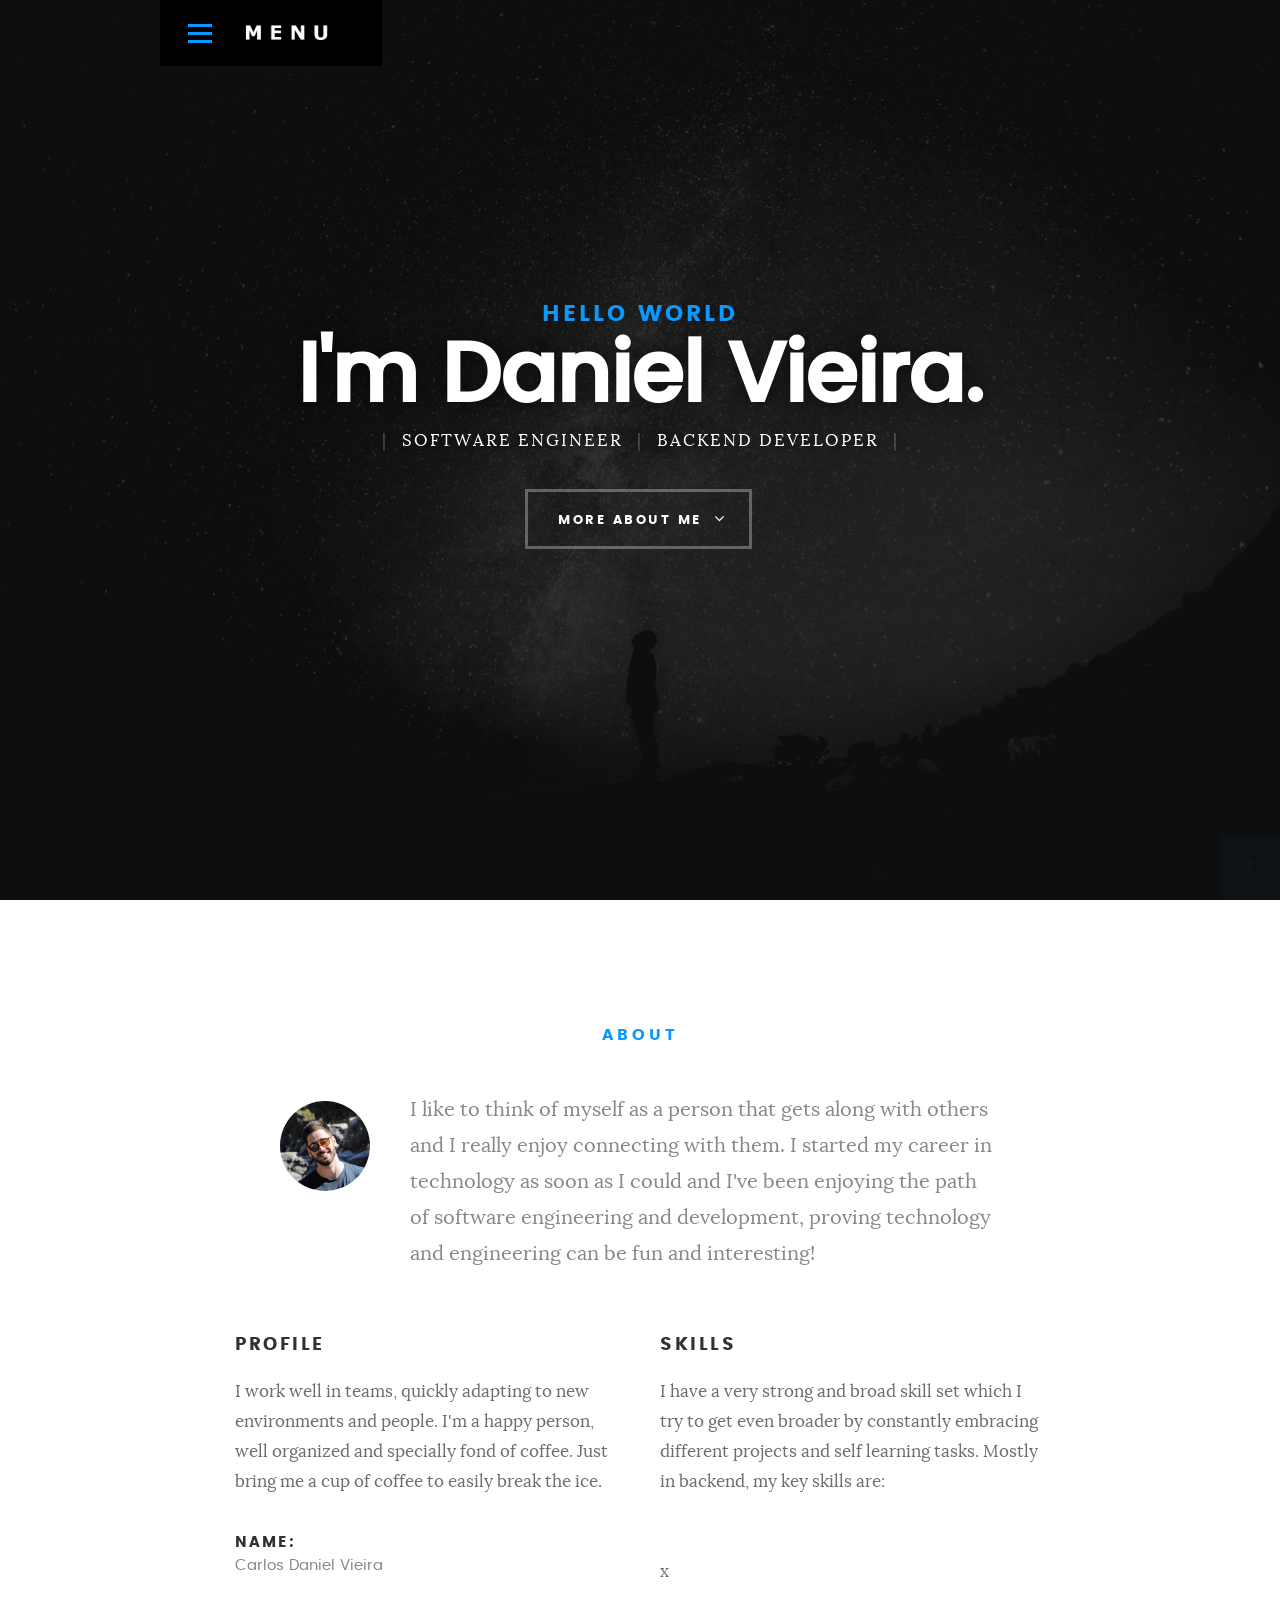
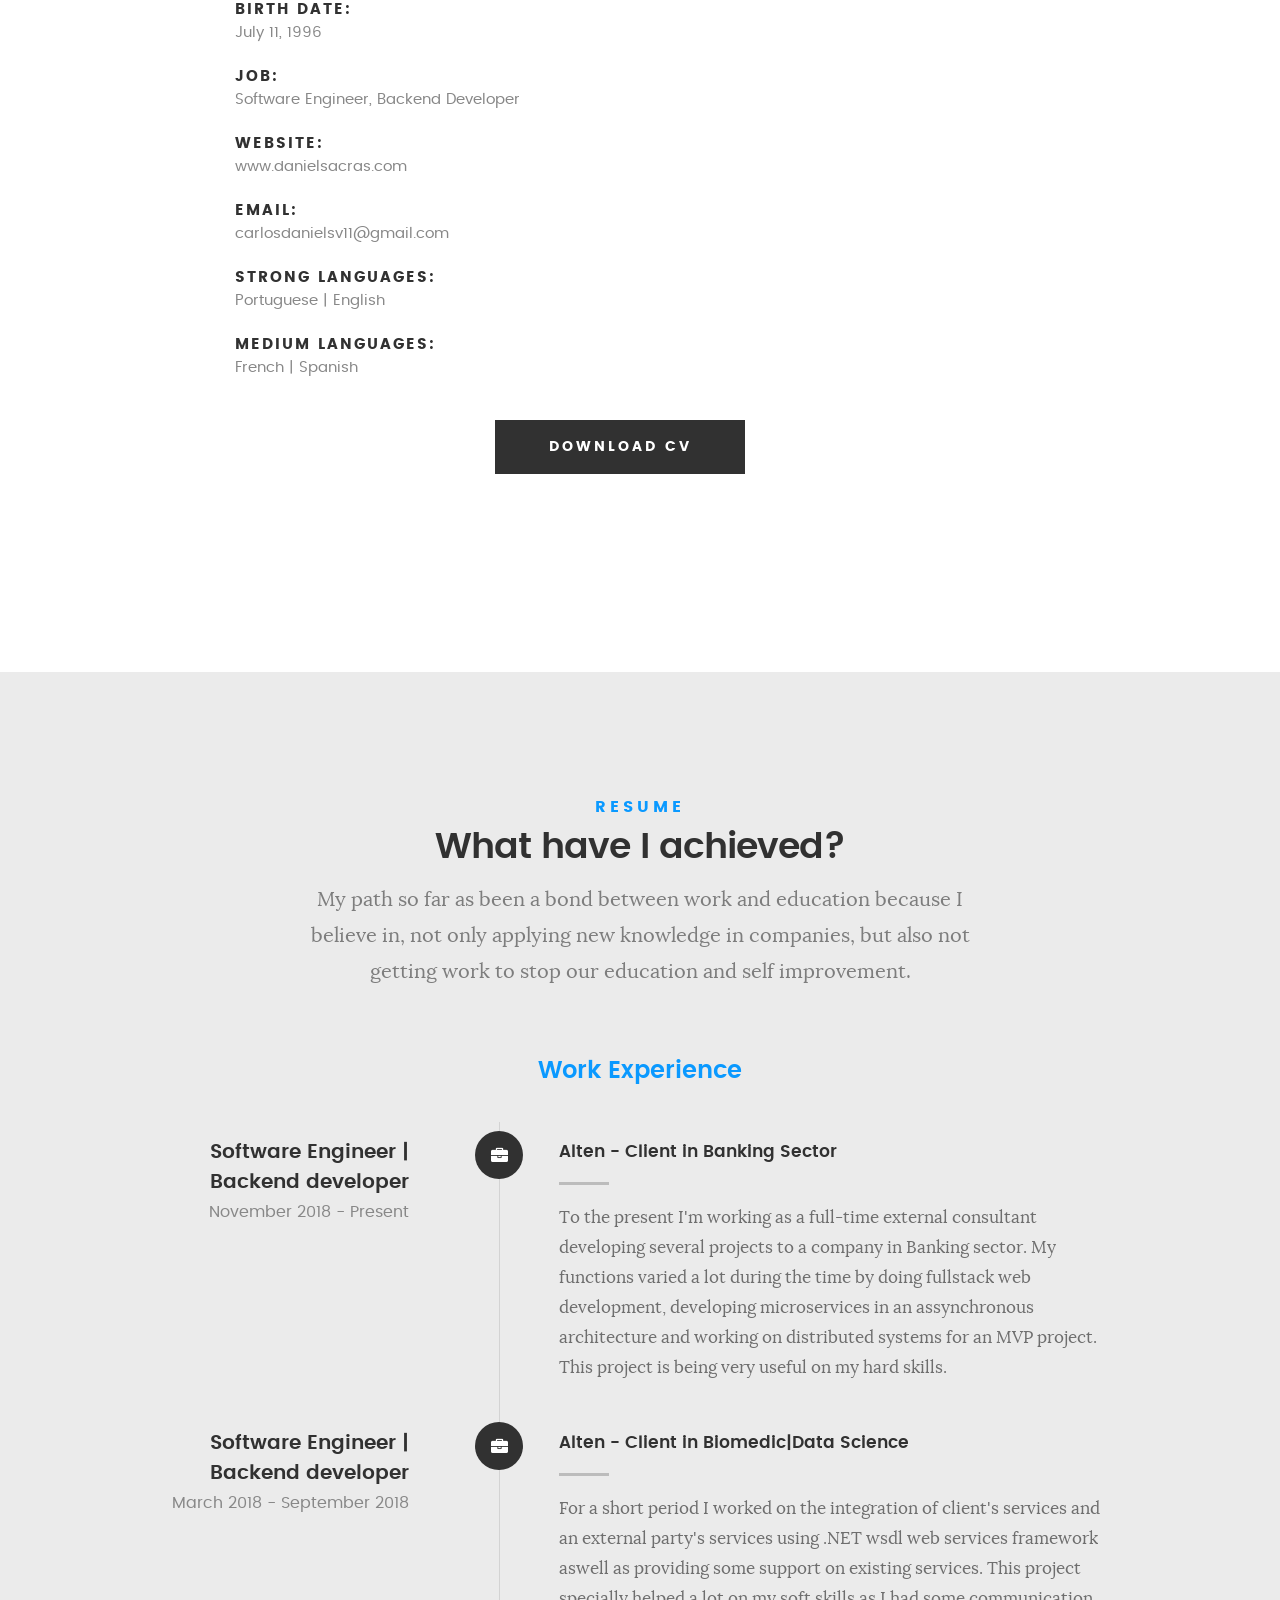
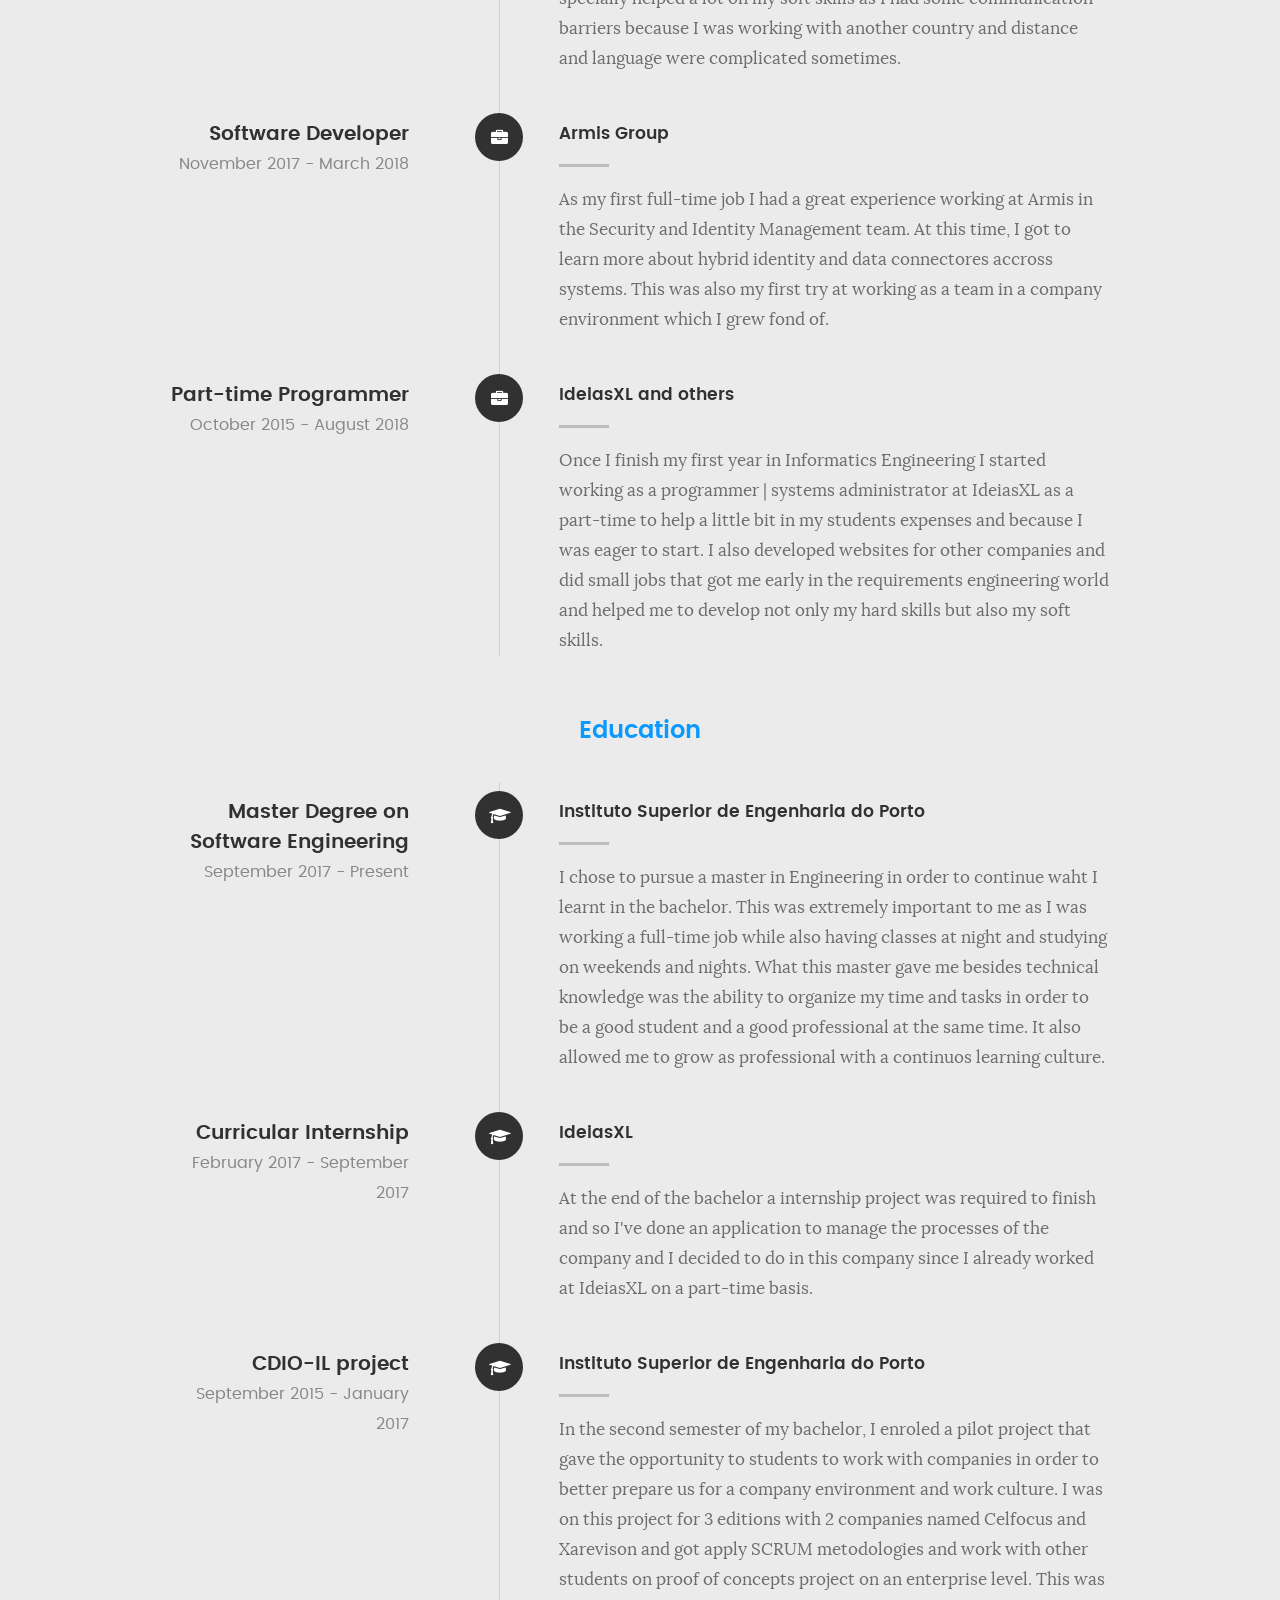
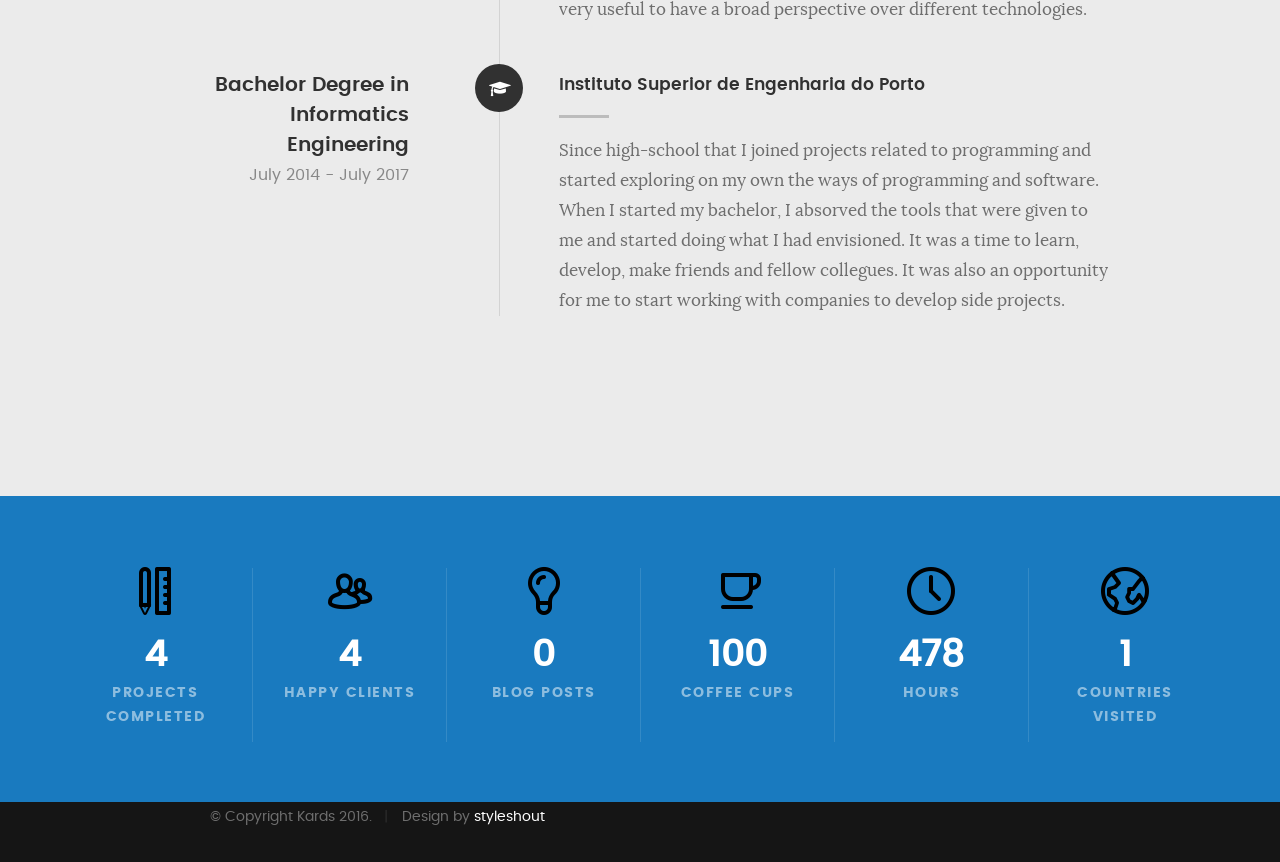
<file: index.html>
<!DOCTYPE html>
<!--[if IE 8 ]><html class="no-js oldie ie8" lang="en"> <![endif]-->
<!--[if IE 9 ]><html class="no-js oldie ie9" lang="en"> <![endif]-->
<!--[if (gte IE 9)|!(IE)]><!--><html class="no-js" lang="en"> <!--<![endif]-->
<head>

   <!--- basic page needs
   ================================================== -->
   <meta charset="utf-8">
	<title>Vieira</title>
	<meta name="description" content="This is a personal Website">  
	<meta name="author" content="Daniel Sacras">

   <!-- mobile specific metas
   ================================================== -->
	<meta name="viewport" content="width=device-width, initial-scale=1, maximum-scale=1">

 	<!-- CSS
   ================================================== -->
   <link rel="stylesheet" href="css/base.css">  
   <link rel="stylesheet" href="css/main.css">
   <link rel="stylesheet" href="css/vendor.css">     

   <!-- script
   ================================================== -->   
	<script src="js/modernizr.js"></script>
	<script src="js/pace.min.js"></script>
	<script src="https://ajax.googleapis.com/ajax/libs/jquery/3.4.1/jquery.min.js"></script>

	<!-- script to read cell info
	================================================= -->
	<script src="js/parseInfo.js"></script>
	

   <!-- favicons
	================================================== -->
	<link rel="icon" type="image/png" href="favicon.png">

</head>

<body id="top">

	<!-- header 
   ================================================== -->
   <header>   	
   	<div class="row">

   		<div class="top-bar">
   			<a class="menu-toggle" href="#"><span>Menu</span></a>

	   		<div class="logo">
		         <a href="index.html">DANIEL</a>
		      </div>		      

		   	<nav id="main-nav-wrap">
					<ul class="main-navigation">
						<li class="current"><a class="smoothscroll"  href="#intro" title="">Home</a></li>
						<li><a class="smoothscroll"  href="#about" title="">About</a></li>
						<li><a class="smoothscroll"  href="#resume" title="">Resume</a></li>
		
					</ul>
				</nav>    		
   		</div> <!-- /top-bar --> 
   		
   	</div> <!-- /row --> 		
   </header> <!-- /header -->

	<!-- intro section
   ================================================== -->
   <section id="intro">   

   	<div class="intro-overlay"></div>	

   	<div class="intro-content">
   		<div class="row">

   			<div class="col-twelve">

	   			<h5 id="initial_message">Hello World</h5>
	   			<h1 id="initial_message2">I'm Daniel Vieira.</h1>

	   			<p class="intro-position">
	   				<span>Software Engineer</span>
	   				<span>Backend Developer</span> 
	   			</p>

	   			<a class="button stroke smoothscroll" href="#about" title="">More About Me</a>

	   		</div>  
   			
   		</div>   		 		
   	</div> <!-- /intro-content --> 
	   <div class="intro-social">
		   <i id="quote_message"></i>
	   </div>

   </section> <!-- /intro -->


   <!-- about section
   ================================================== -->
   <section id="about">  

   	<div class="row section-intro">
   		<div class="col-twelve">

   			<h5>About</h5>

   			<div class="intro-info">

   				<img src="images/profile-pic.jpg" alt="Profile Picture">

   				<p id="about_message" class="lead">I like to think of myself as a person that gets along with others and I really enjoy connecting with them. I started my career in technology as soon as I could and I've been enjoying the path of software engineering and development, proving technology and engineering can be fun and interesting!</p>
   			</div>   			

   		</div>   		
   	</div> <!-- /section-intro -->

   	<div class="row about-content">

   		<div class="col-six tab-full">

   			<h3>Profile</h3>
   			<p id="profile_message">I work well in teams, quickly adapting to new environments and people. I'm a happy person, well organized and specially fond of coffee. Just bring me a cup of coffee to easily break the ice.</p>

   			<ul class="info-list">
   				<li>
   					<strong>Name:</strong>
   					<span>Carlos Daniel Vieira</span>
   				</li>
   				<li>
   					<strong>Birth Date:</strong>
   					<span>July 11, 1996</span>
   				</li>
   				<li>
   					<strong>Job:</strong>
   					<span>Software Engineer, Backend Developer</span>
   				</li>
   				<li>
   					<strong>Website:</strong>
   					<span>www.danielsacras.com</span>
   				</li>
   				<li>
   					<strong>Email:</strong>
   					<span>carlosdanielsv11@gmail.com</span>
				   </li>
				<li>
					<strong>Strong Languages:</strong>
					<span>Portuguese | English </span>
				</li>
				<li>
					<strong>Medium Languages:</strong>
					<span>French | Spanish </span>
				</li>
   			</ul> <!-- /info-list -->

   		</div>

   		<div class="col-six tab-full">

   			<h3>Skills</h3>
   			<p id="skills_message">I have a very strong and broad skill set which I try to get even broader by constantly embracing different projects and self learning tasks. Mostly in backend, my key skills are:</p>

				<ul id="list_skills" class="skill-bars">
				   
				<!--loaded by js-->x
				</ul> <!-- /skill-bars -->		

		   </div>
		   
		   <div class="row button-section">
			<div class="col-twelve">
				<a href="https://drive.google.com/uc?id=1ZF17D8a_BmY2vCUz5cYnjN0JM87MA_OU&export=download" title="Download CV" class="button button-primary">Download CV</a>
			</div>   		
		</div>

   	</div>



   </section> <!-- /process-->    


   <!-- resume Section
   ================================================== -->
	<section id="resume" class="grey-section">

		<div class="row section-intro">
   		<div class="col-twelve">

   			<h5>Resume</h5>
   			<h1>What have I achieved?</h1>

   			<p id="resume_message" class="lead">My path so far as been a bond between work and education because I believe in, not only applying new knowledge in companies, but also not getting work to stop our education and self improvement.</p>

   		</div>   		
   	</div> <!-- /section-intro--> 

   	<div class="row resume-timeline">

   		<div class="col-twelve resume-header">

   			<h2>Work Experience</h2>

   		</div> <!-- /resume-header -->

   		<div class="col-twelve">

   			<div class="timeline-wrap">

   				<div class="timeline-block">

	   				<div class="timeline-ico">
	   					<i class="fa fa-briefcase"></i>
	   				</div>

	   				<div class="timeline-header">
	   					<h3>Software Engineer | Backend developer</h3>
	   					<p>November 2018 - Present</p>
	   				</div>

	   				<div class="timeline-content">
	   					<h4>Alten - Client in Banking Sector</h4>
	   					<p>To the present I'm working as a full-time external consultant developing several projects to a company in Banking sector. My functions varied a lot during the time by doing fullstack web development, developing microservices in an assynchronous architecture and working on distributed systems for an MVP project. This project is being very useful on my hard skills.</p>
	   				</div>

				   </div> <!-- /timeline-block -->
				   
   				<div class="timeline-block">

					<div class="timeline-ico">
						<i class="fa fa-briefcase"></i>
					</div>

					<div class="timeline-header">
						<h3>Software Engineer | Backend developer</h3>
						<p>March 2018 - September 2018</p>
					</div>

					<div class="timeline-content">
						<h4>Alten - Client in Biomedic|Data Science</h4>
						<p>For a short period I worked on the integration of client's services and an external party's services using .NET wsdl web services framework aswell as providing some support on existing services. This project specially helped a lot on my soft skills as I had some communication barriers because I was working with another country and distance and language were complicated sometimes.</p>
					</div>

				</div> <!-- /timeline-block -->



	   			<div class="timeline-block">

	   				<div class="timeline-ico">
	   					<i class="fa fa-briefcase"></i>
	   				</div>

	   				<div class="timeline-header">
	   					<h3>Software Developer</h3>
	   					<p>November 2017 - March 2018</p>
	   				</div>

	   				<div class="timeline-content">
	   					<h4>Armis Group</h4>
	   					<p>As my first full-time job I had a great experience working at Armis in the Security and Identity Management team. At this time, I got to learn more about hybrid identity and data connectores accross systems. This was also my first try at working as a team in a company environment which I grew fond of.</p>
	   				</div>

	   			</div> <!-- /timeline-block -->


	   			<div class="timeline-block">

	   				<div class="timeline-ico">
	   					<i class="fa fa-briefcase"></i>
	   				</div>

	   				<div class="timeline-header">
	   					<h3>Part-time Programmer</h3>
	   					<p>October 2015 - August 2018</p>
	   				</div>

	   				<div class="timeline-content">
	   					<h4>IdeiasXL and others</h4>
	   					<p>Once I finish my first year in Informatics Engineering I started working as a programmer | systems administrator at IdeiasXL as a part-time to help a little bit in my students expenses and because I was eager to start. I also developed websites for other companies and did small jobs that got me early in the requirements engineering world and helped me to develop not only my hard skills but also my soft skills.</p>
	   				</div>

	   			</div> <!-- /timeline-block -->

   			</div> <!-- /timeline-wrap -->   			

   		</div> <!-- /col-twelve -->
   		
   	</div> <!-- /resume-timeline -->
   	
   	<div class="row resume-timeline">

   		<div class="col-twelve resume-header">

   			<h2>Education</h2>

   		</div> <!-- /resume-header -->

   		<div class="col-twelve">

   			<div class="timeline-wrap">

   				<div class="timeline-block">

	   				<div class="timeline-ico">
	   					<i class="fa fa-graduation-cap"></i>
	   				</div>

	   				<div class="timeline-header">
	   					<h3>Master Degree on Software Engineering</h3>
	   					<p>September 2017 - Present</p>
	   				</div>

	   				<div class="timeline-content">
	   					<h4>Instituto Superior de Engenharia do Porto</h4>
	   					<p>I chose to pursue a master in Engineering in order to continue waht I learnt in the bachelor. This was extremely important to me as I was working a full-time job while also having classes at night and studying on weekends and nights. What this master gave me besides technical knowledge was the ability to organize my time and tasks in order to be a good student and a good professional at the same time. It also allowed me to grow as professional with a continuos learning culture.</p>
	   				</div>

	   			</div> <!-- /timeline-block -->

				<div class="timeline-block">

					<div class="timeline-ico">
						<i class="fa fa-graduation-cap"></i>
					</div>

					<div class="timeline-header">
						<h3>Curricular Internship</h3>
						<p>February 2017 - September 2017</p>
					</div>

					<div class="timeline-content">
						<h4>IdeiasXL</h4>
						<p>At the end of the bachelor a internship project was required to finish and so I've done an application to manage the processes of the company and I decided to do in this company since I already worked at IdeiasXL on a part-time basis.</p>
					</div>

				</div> <!-- /timeline-block -->


				   <div class="timeline-block">

					<div class="timeline-ico">
						<i class="fa fa-graduation-cap"></i>
					</div>

					<div class="timeline-header">
						<h3>CDIO-IL project</h3>
						<p>September 2015 - January 2017</p>
					</div>

					<div class="timeline-content">
						<h4>Instituto Superior de Engenharia do Porto</h4>
						<p>In the second semester of my bachelor, I enroled a pilot project that gave the opportunity to students to work with companies in order to better prepare us for a company environment and work culture. I was on this project for 3 editions with 2 companies named Celfocus and Xarevison and got apply SCRUM metodologies and work with other students on proof of concepts project on an enterprise level. This was very useful to have a broad perspective over different technologies.</p>
					</div>

				</div> <!-- /timeline-block -->


	   			<div class="timeline-block">

	   				<div class="timeline-ico">
	   					<i class="fa fa-graduation-cap"></i>
	   				</div>

	   				<div class="timeline-header">
	   					<h3>Bachelor Degree in Informatics Engineering</h3>
	   					<p>July 2014 - July 2017</p>
	   				</div>

	   				<div class="timeline-content">
	   					<h4>Instituto Superior de Engenharia do Porto</h4>
	   					<p>Since high-school that I joined projects related to programming and started exploring on my own the ways of programming and software. When I started my bachelor, I absorved the tools that were given to me and started doing what I had envisioned. It was a time to learn, develop, make friends and fellow collegues. It was also an opportunity for me to start working with companies to develop side projects.</p>
	   				</div>

	   			</div> <!-- /timeline-block -->

	   			

   			</div> <!-- /timeline-wrap -->   			

   		</div> <!-- /col-twelve -->
   		
   	</div> <!-- /resume-timeline -->
		
	</section> <!-- /features -->
	<!-- stats Section
   ================================================== -->
	<section id="stats" class="count-up">

		<div class="row">
			<div class="col-twelve">

				<div class="block-1-6 block-s-1-2 block-tab-1-2 block-mob-full stats-list">

					<div class="bgrid stat">

						<div class="icon-part">
							<i class="icon-pencil-ruler"></i>
						</div>

						<h3 id="stats_projects" class="stat-count">
							50
						</h3>

						<h5 class="stat-title">
							Projects Completed
						</h5>

					</div> <!-- /stat -->					

					<div class="bgrid stat">

						<div class="icon-part">
							<i class="icon-users"></i>
						</div>

						<h3 id="stats_clients" class="stat-count">
							50
						</h3>

						<h5 class="stat-title">
							Happy Clients
						</h5>

					</div> <!-- /stat -->


					<div class="bgrid stat">

						<div class="icon-part">
							<i class="icon-light-bulb"></i>
						</div>

						<h3 id="stats_blog" class="stat-count">
							0
						</h3>

						<h5 class="stat-title">
							Blog Posts
						</h5>

					</div> <!-- /stat -->

					<div class="bgrid stat">

						<div class="icon-part">
							<i class="icon-cup"></i>
						</div>

						<h3 id="stats_coffee" class="stat-count">
							1500
						</h3>

						<h5 class="stat-title">
							Coffee Cups
						</h5>

					</div> <!-- /stat -->

					<div class="bgrid stat">

						<div class="icon-part">
							<i class="icon-clock"></i>
						</div>

						<h3 id="stats_hours" class="stat-count">
							7200
						</h3>

						<h5 class="stat-title">
							Hours
						</h5>

					</div> <!-- /stat -->

					<div class="bgrid stat">

						<div class="icon-part">
							<i class="icon-earth"></i>
						</div>

						<h3 id="stats_places" class="stat-count">
							5
						</h3>

						<h5 class="stat-title">
							Countries Visited
						</h5>

					</div> <!-- /stat -->

				</div> <!-- /stats-list -->

			</div> <!-- /twelve -->
		</div> <!-- /row -->

	</section> <!-- /stats -->

   <!-- footer
   ================================================== -->

   <footer>
     	<div class="row">

      	<div class="col-six tab-full">
	      	<div class="copyright">
		        	<span>© Copyright Kards 2016.</span> 
		        	<span>Design by <a href="http://www.styleshout.com/">styleshout</a></span>	         	
		         </div>		                  
	      	</div>

	      	<div id="go-top">
		         <a class="smoothscroll" title="Back to Top" href="#top"><i class="fa fa-long-arrow-up"></i></a>
		      </div>

      	</div> <!-- /row -->     	
   </footer>  

   <div id="preloader"> 
    	<div id="loader"></div>
   </div> 

   <!-- Java Script
   ================================================== --> 
   <script src="js/jquery-2.1.3.min.js"></script>
   <script src="js/plugins.js"></script>
   <script src="js/main.js"></script>

</body>

</html>
</file>
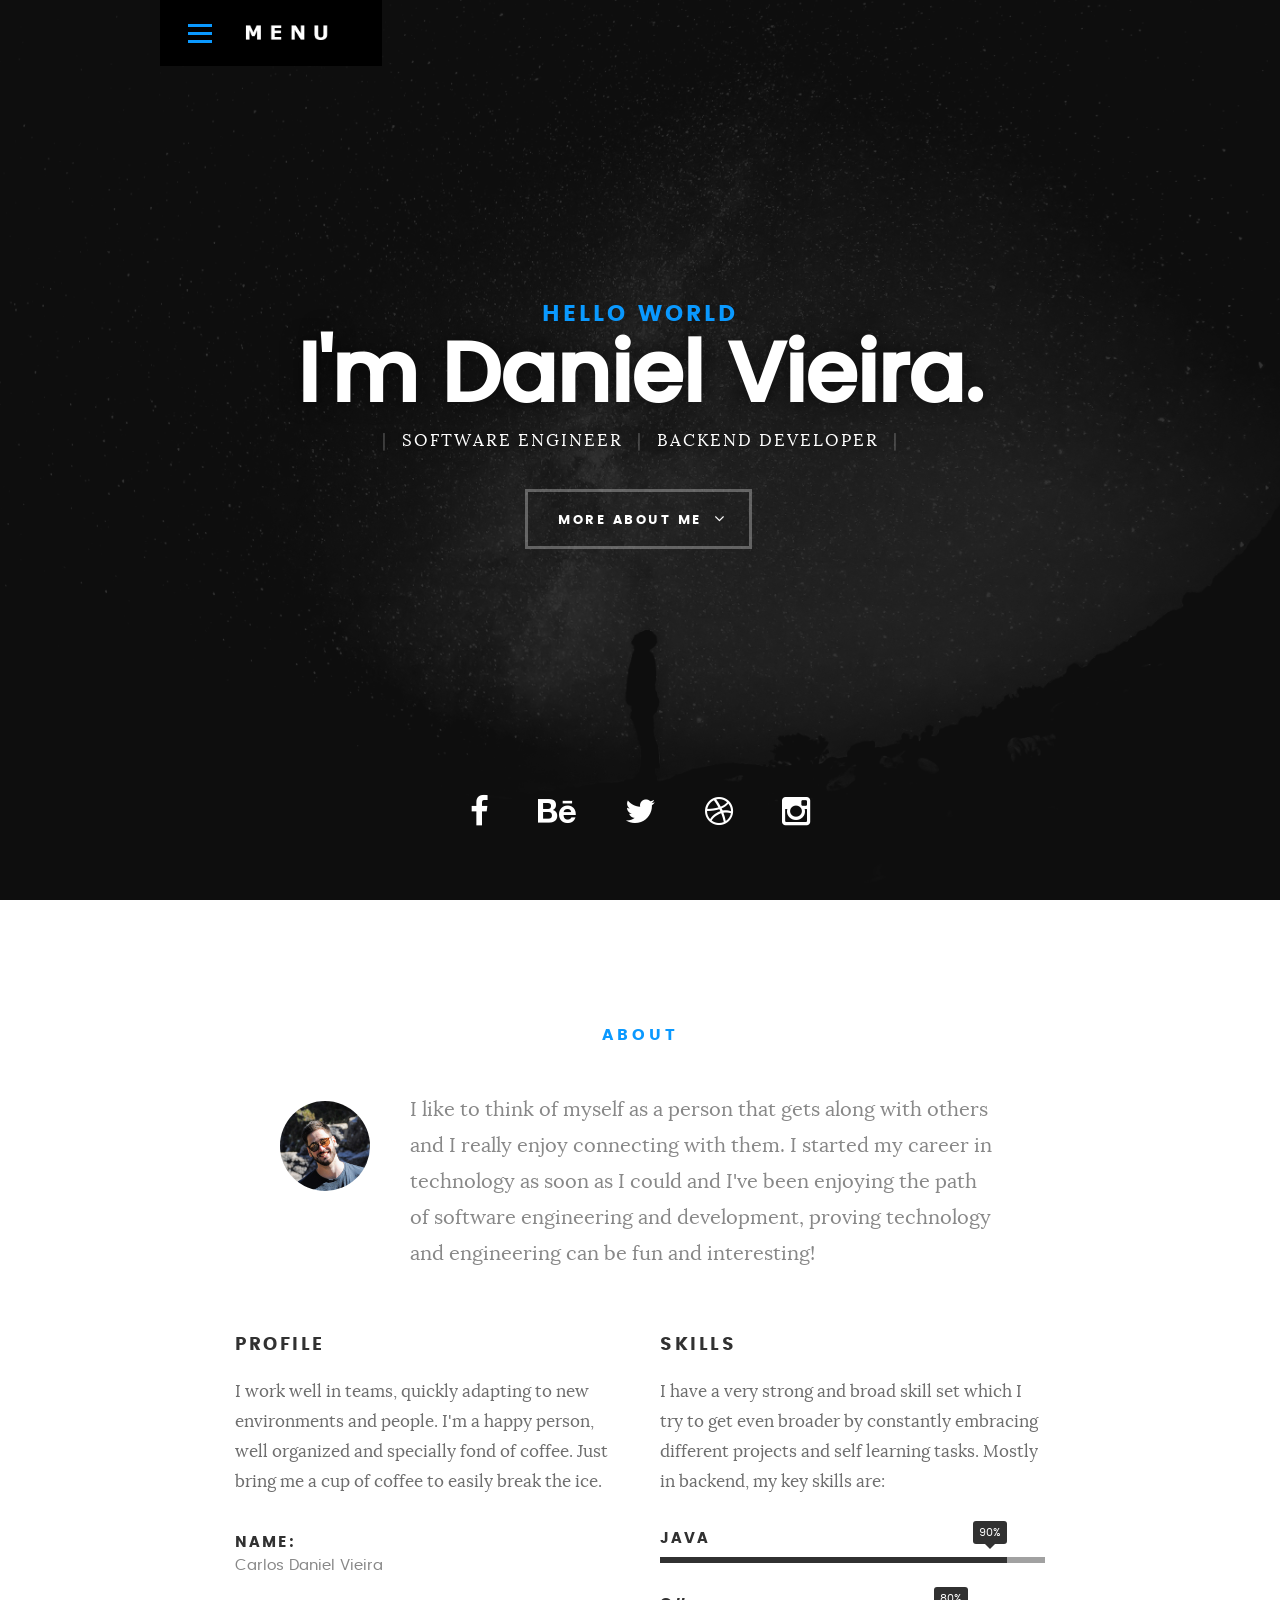
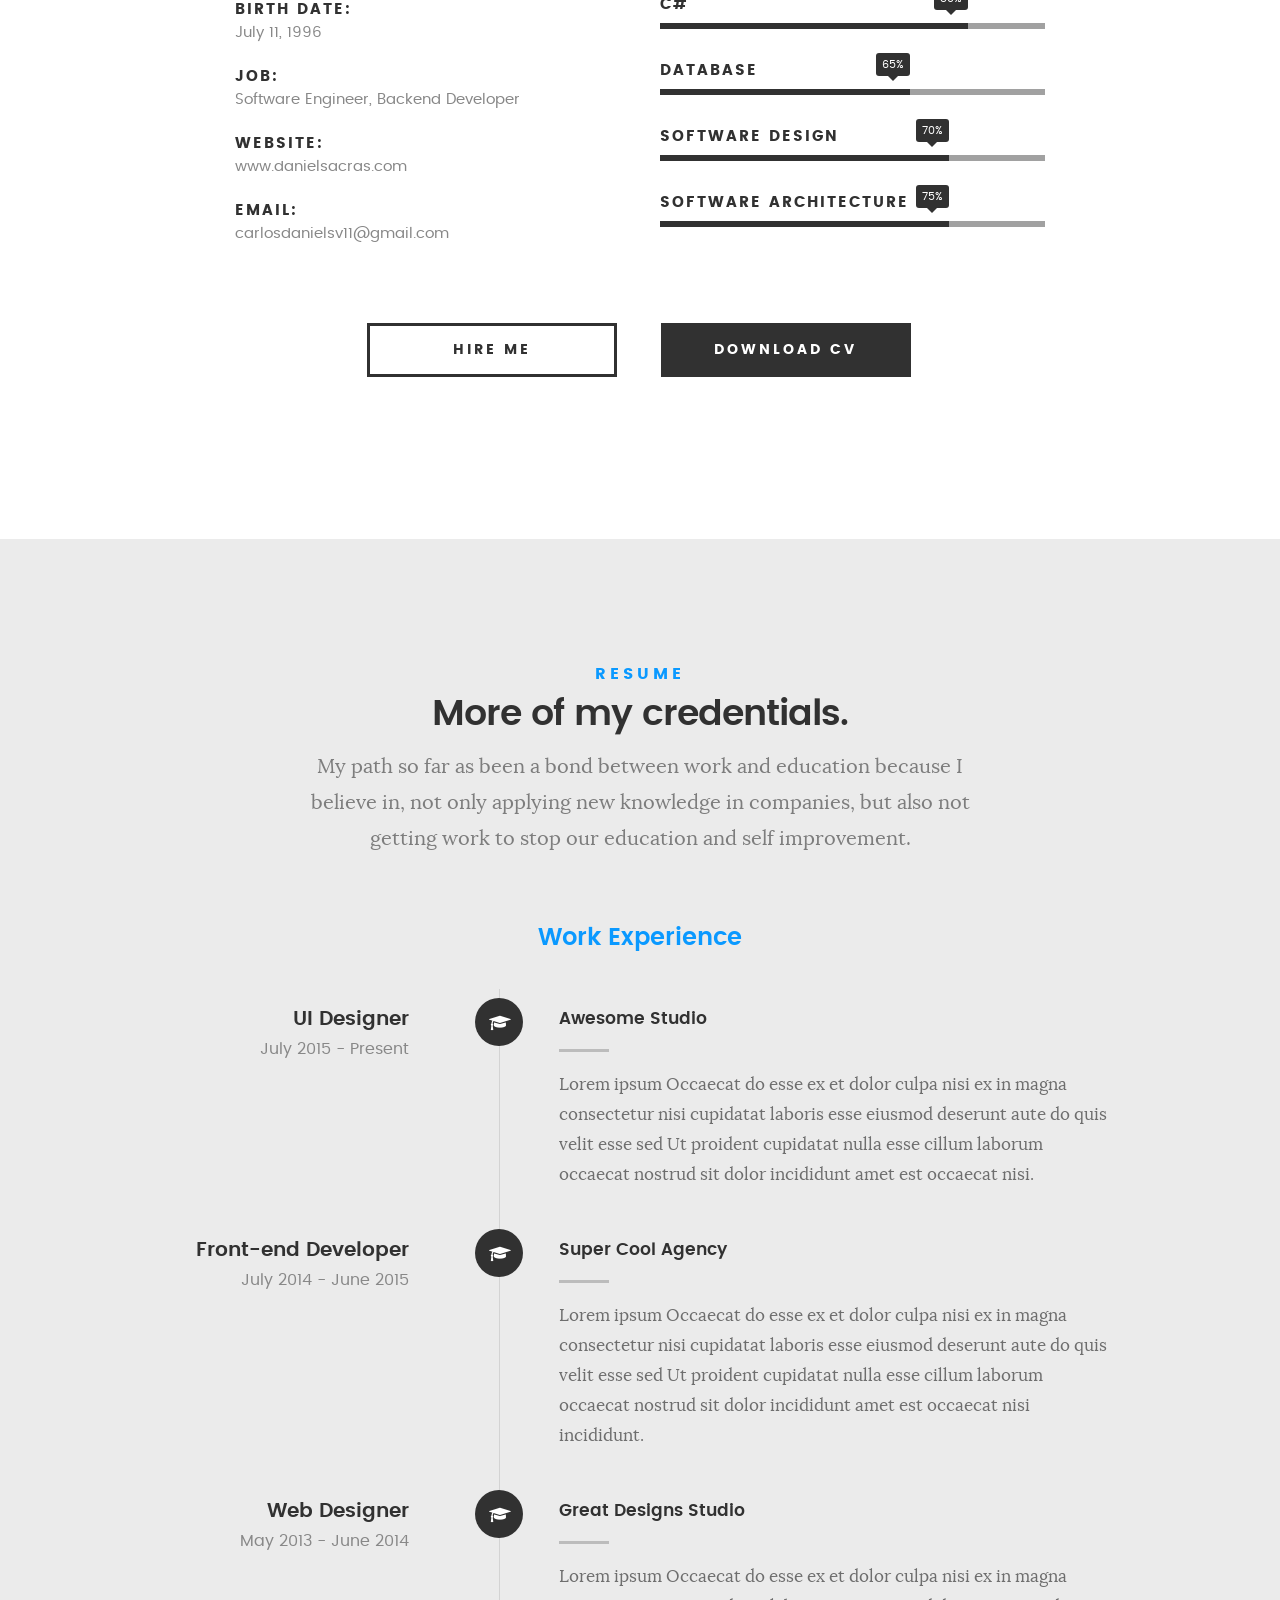
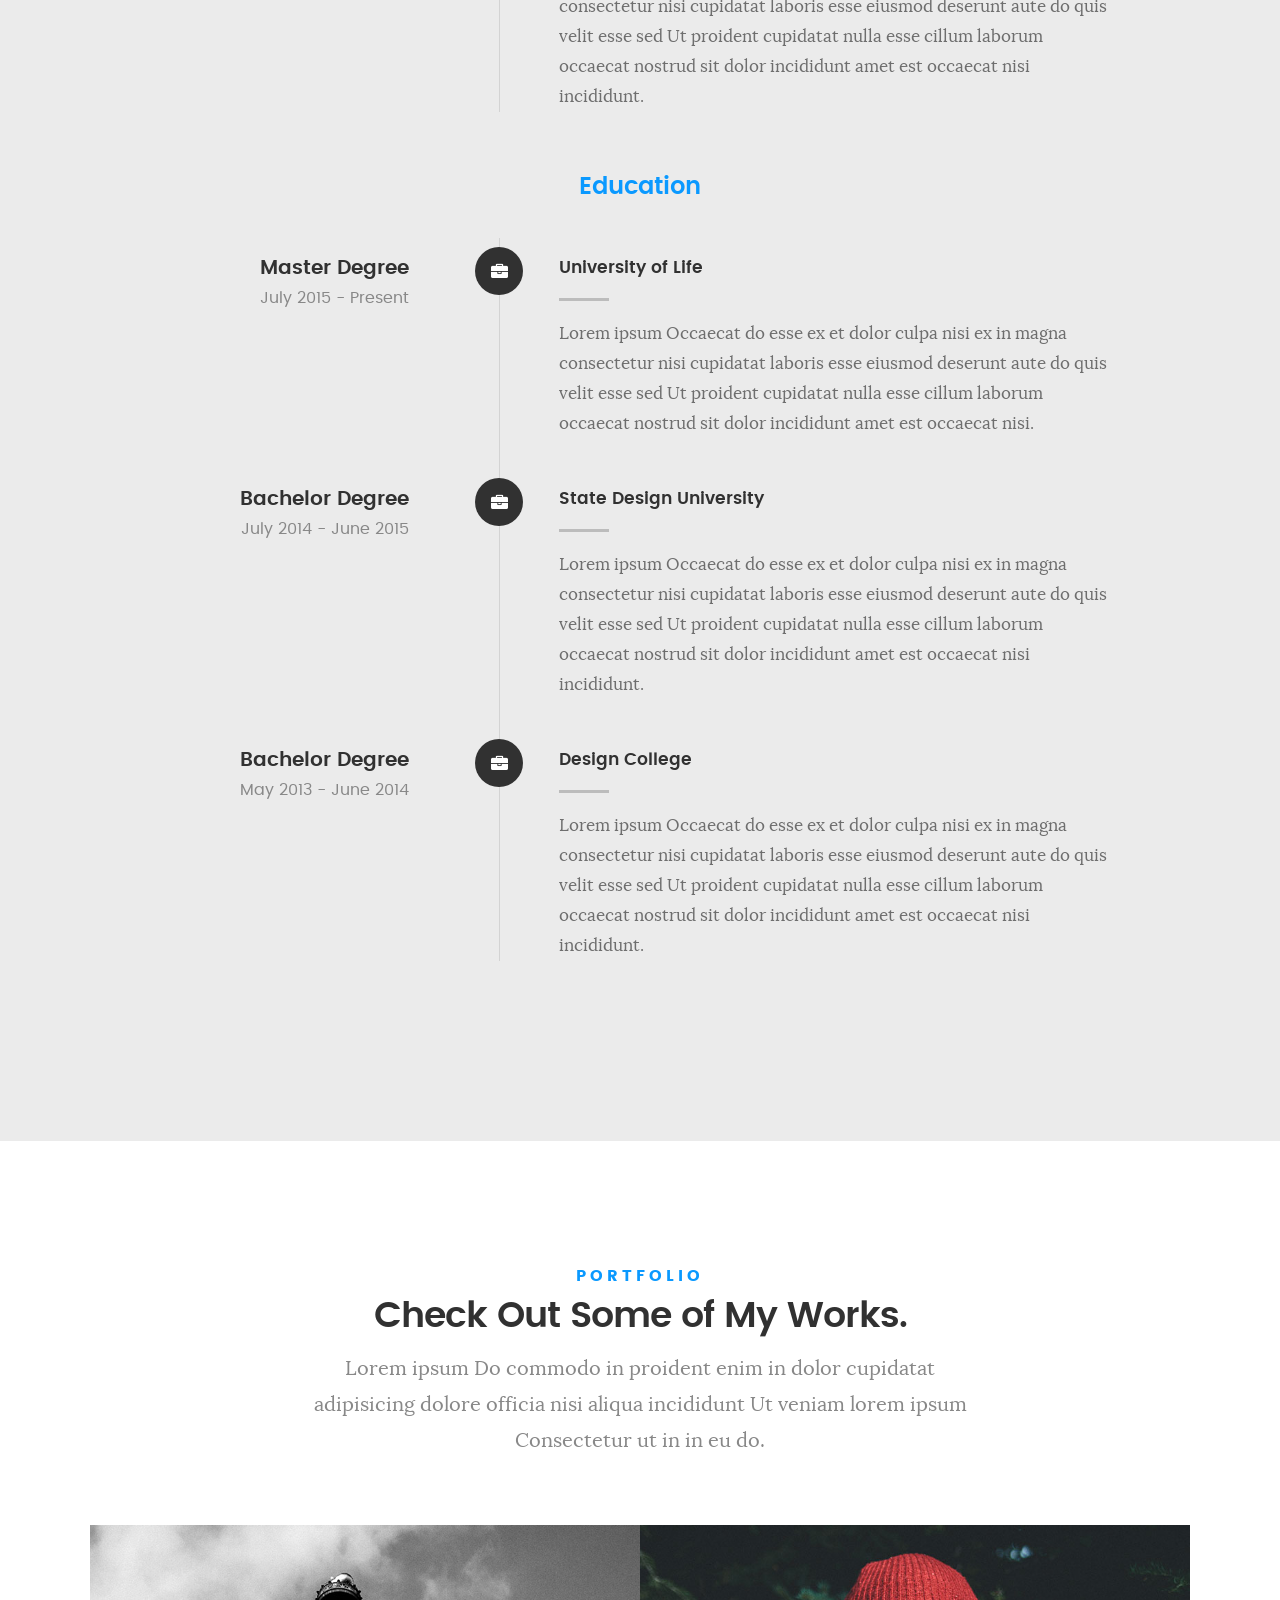
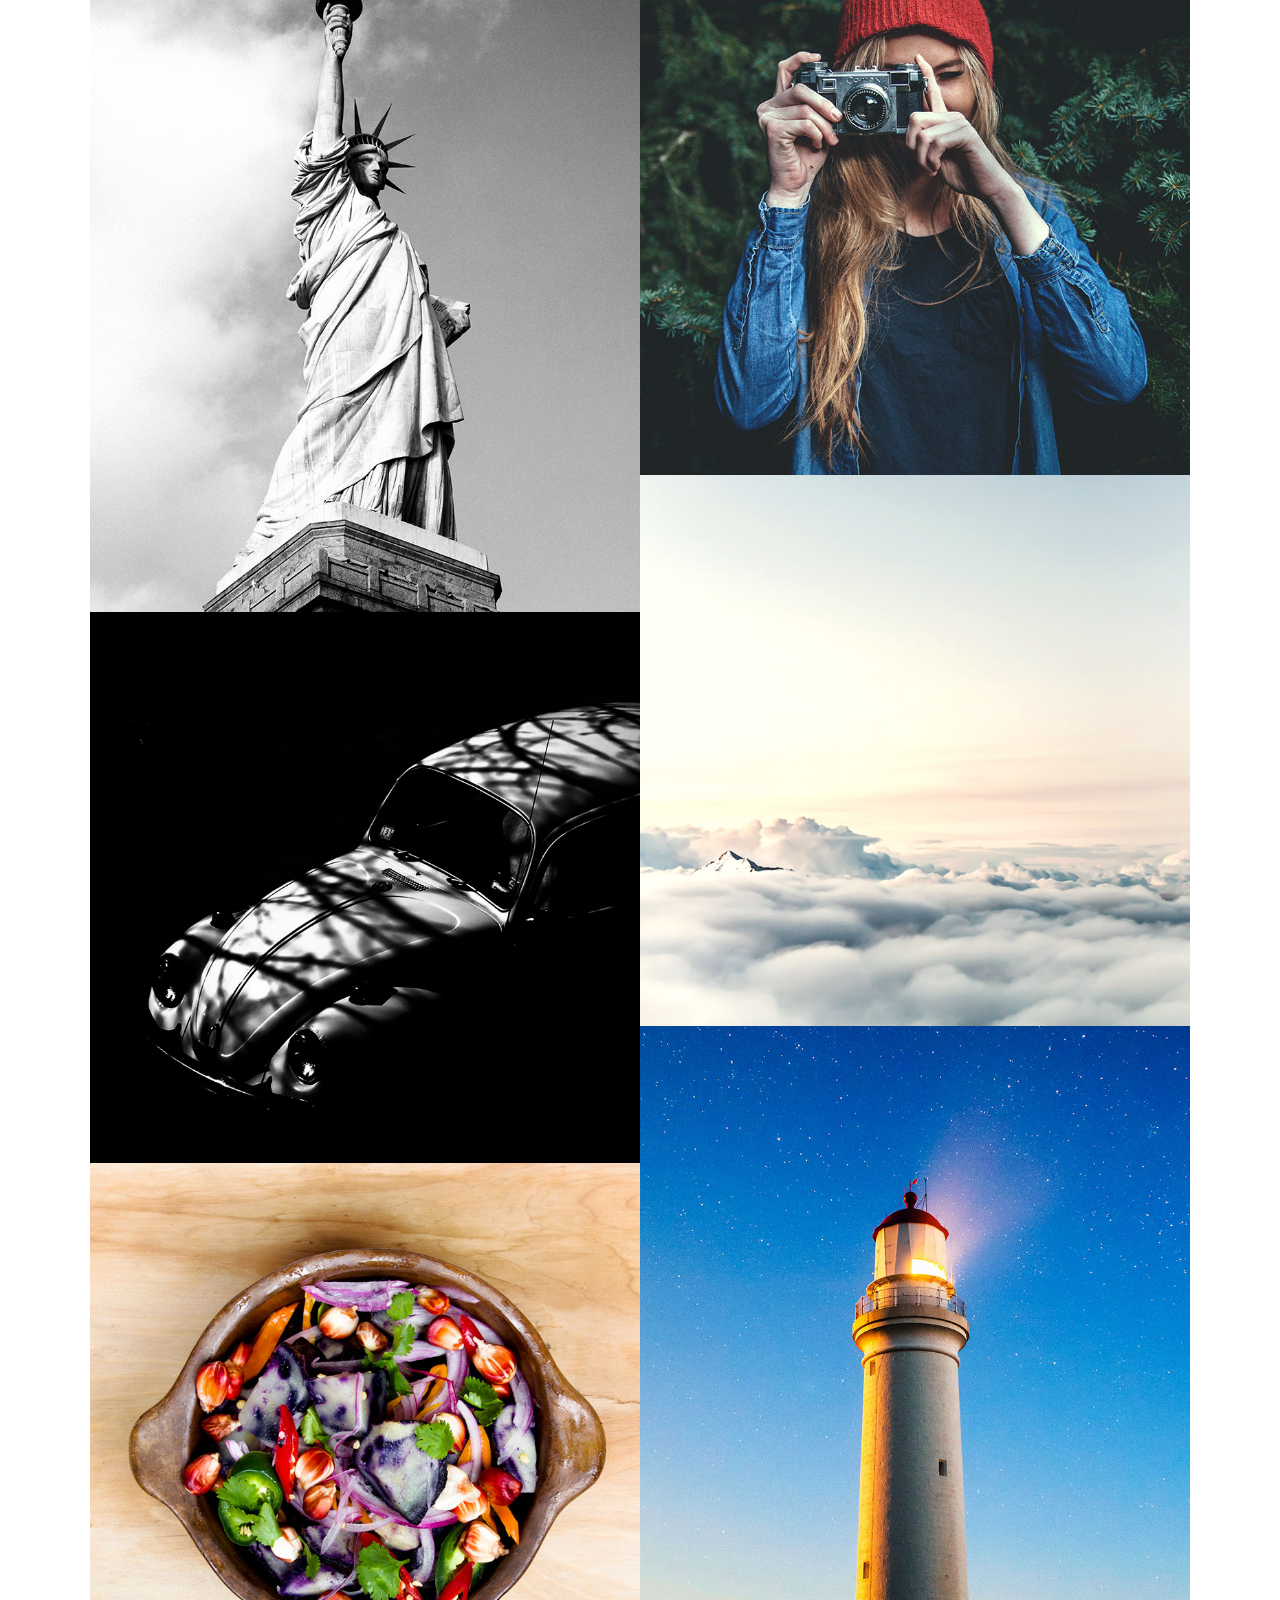
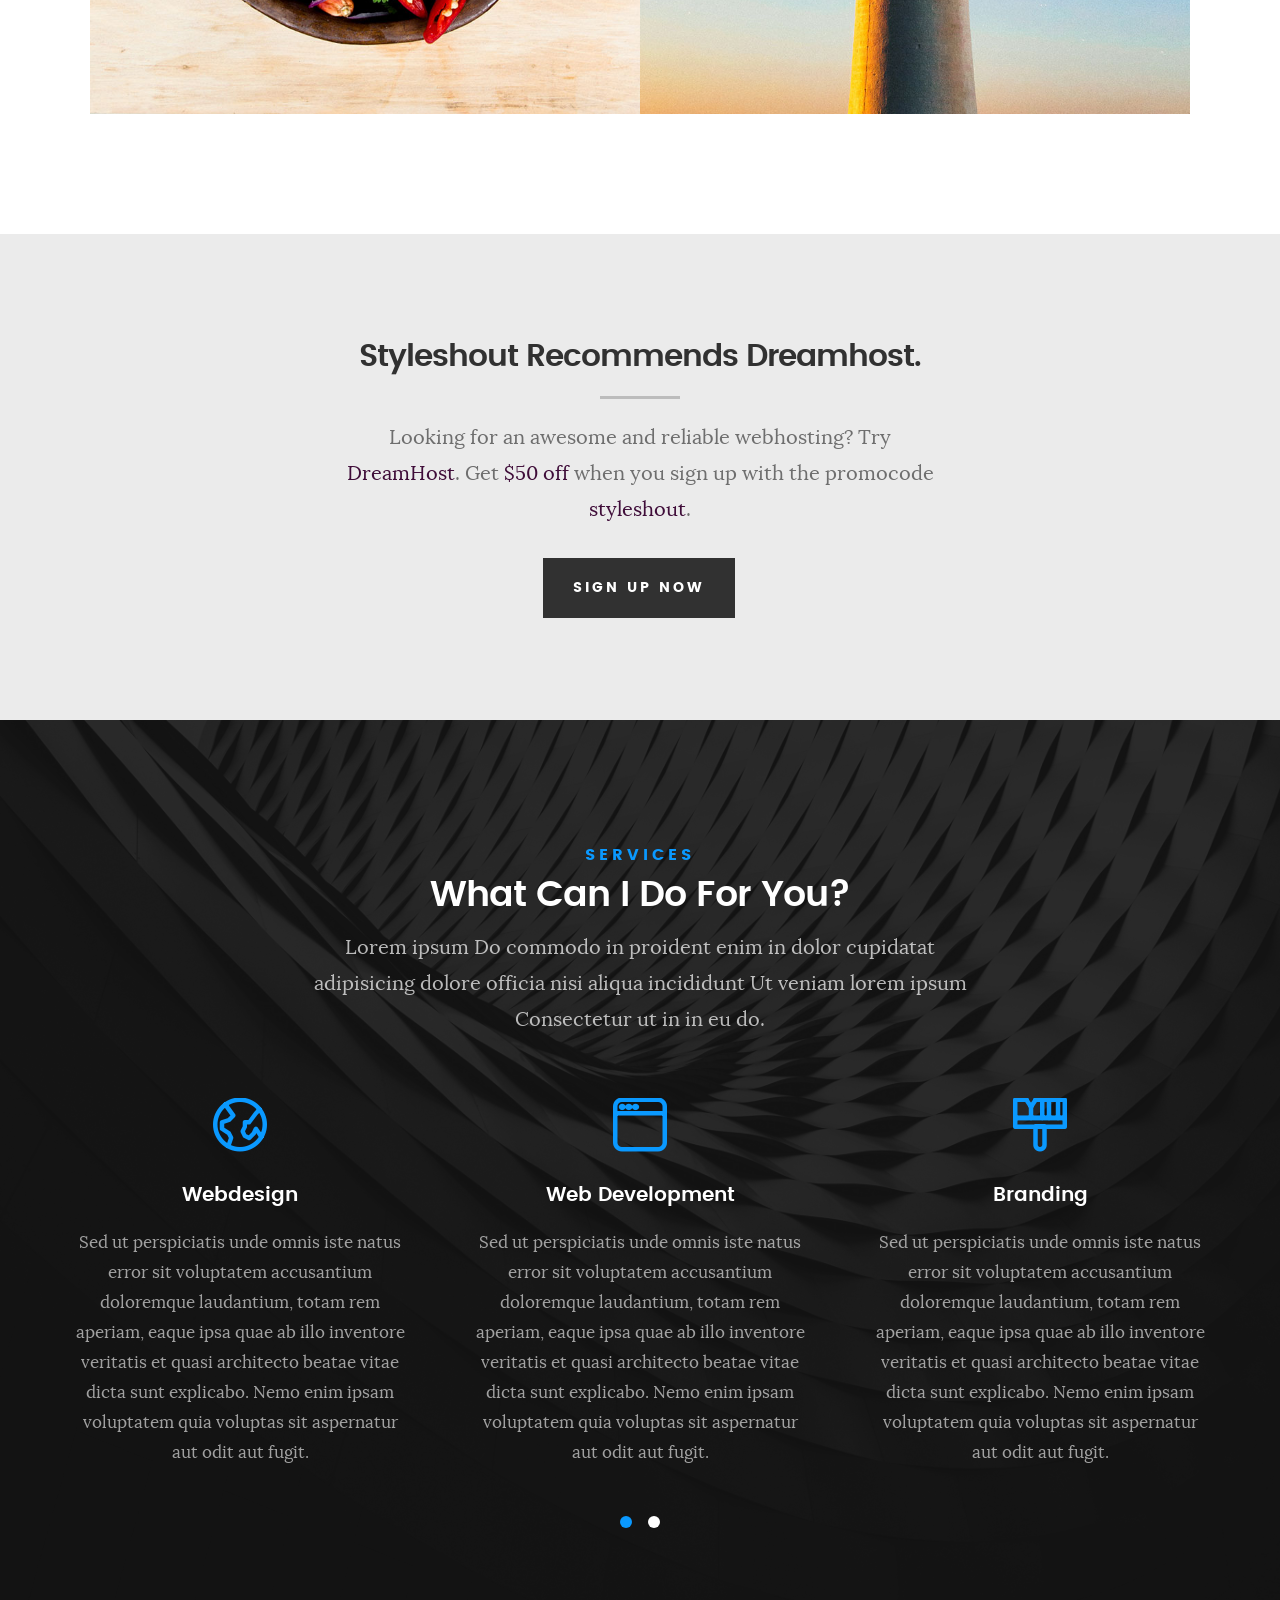
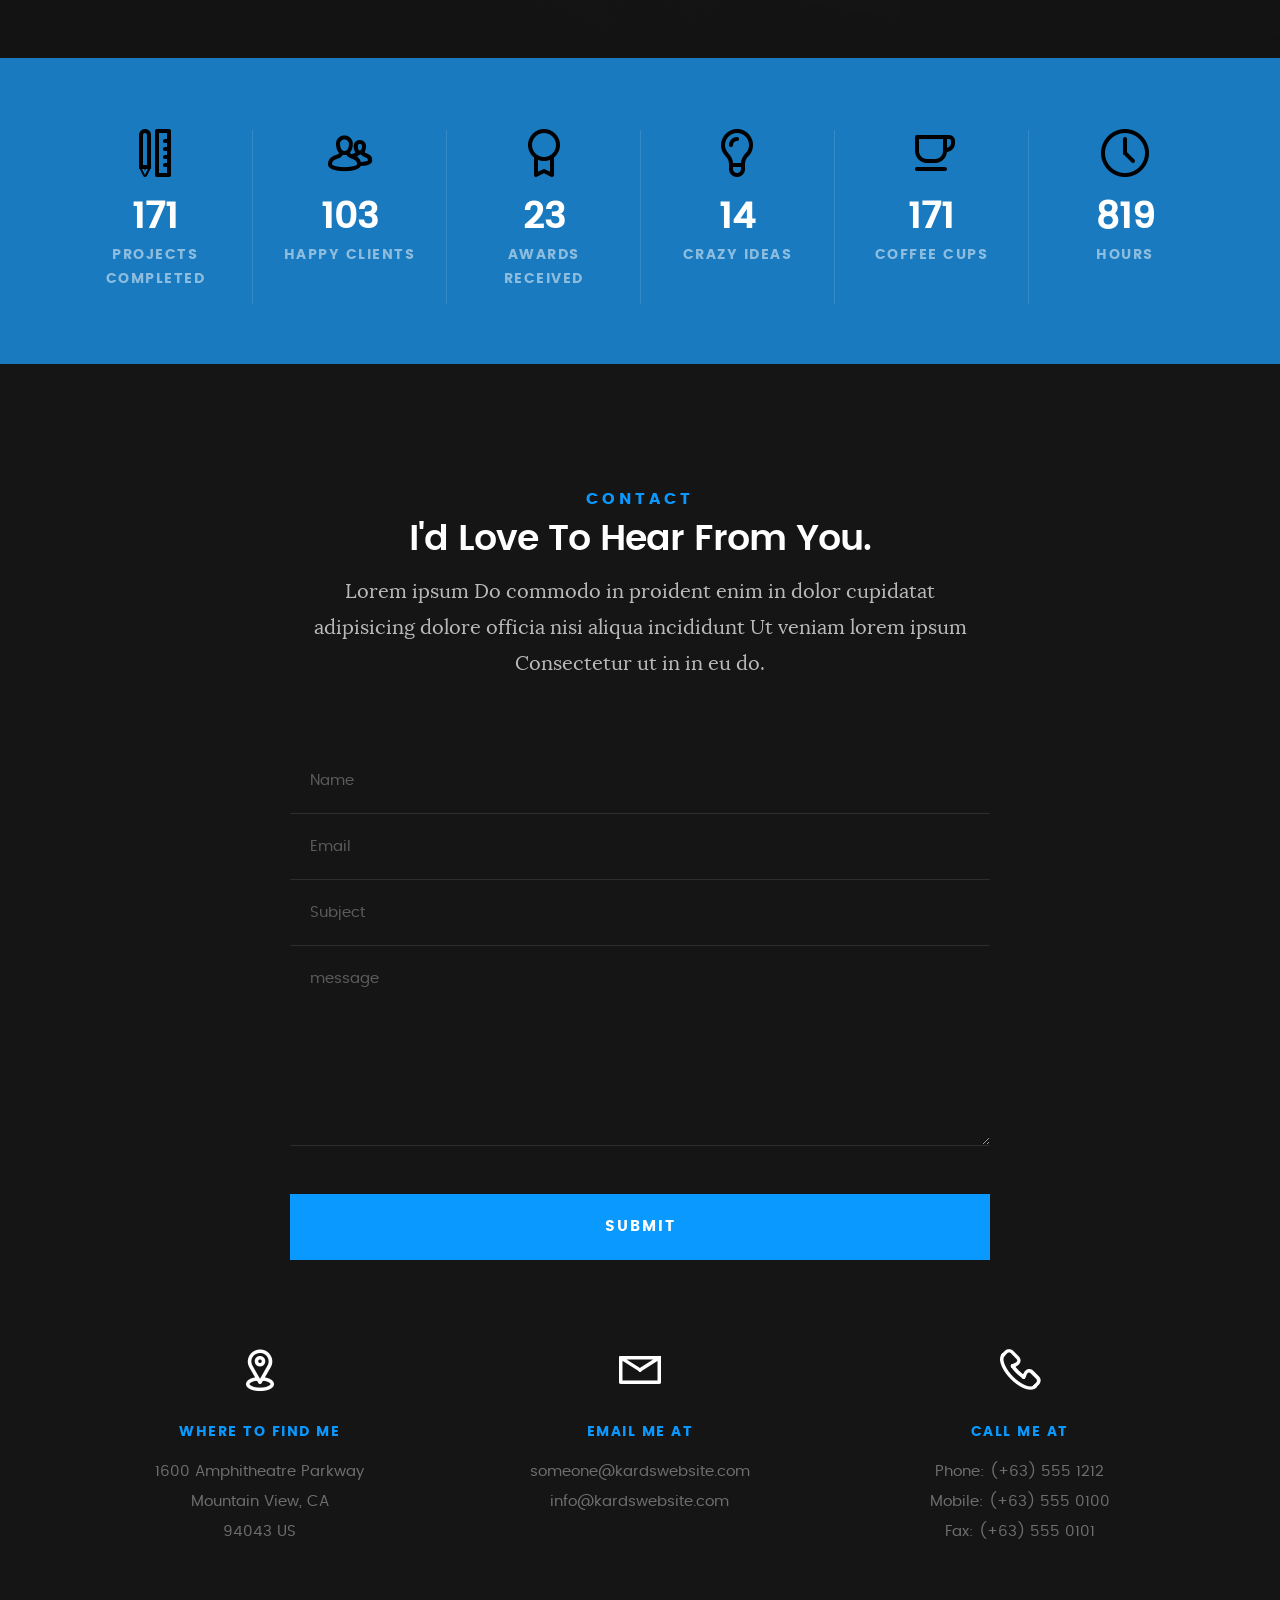
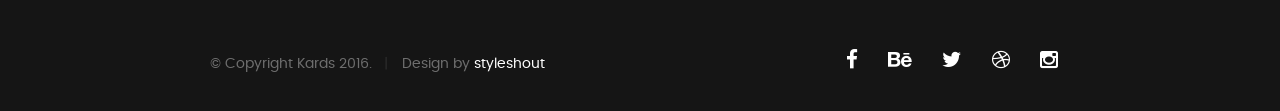
<file: everything.html>
<!DOCTYPE html>
<!--[if IE 8 ]><html class="no-js oldie ie8" lang="en"> <![endif]-->
<!--[if IE 9 ]><html class="no-js oldie ie9" lang="en"> <![endif]-->
<!--[if (gte IE 9)|!(IE)]><!--><html class="no-js" lang="en"> <!--<![endif]-->
<head>

   <!--- basic page needs
   ================================================== -->
   <meta charset="utf-8">
	<title>Vieira</title>
	<meta name="description" content="This is a personal Website">  
	<meta name="author" content="Daniel Sacras">

   <!-- mobile specific metas
   ================================================== -->
	<meta name="viewport" content="width=device-width, initial-scale=1, maximum-scale=1">

 	<!-- CSS
   ================================================== -->
   <link rel="stylesheet" href="css/base.css">  
   <link rel="stylesheet" href="css/main.css">
   <link rel="stylesheet" href="css/vendor.css">     

   <!-- script
   ================================================== -->   
	<script src="js/modernizr.js"></script>
	<script src="js/pace.min.js"></script>

   <!-- favicons
	================================================== -->
	<link rel="icon" type="image/png" href="favicon.png">

</head>

<body id="top">

	<!-- header 
   ================================================== -->
   <header>   	
   	<div class="row">

   		<div class="top-bar">
   			<a class="menu-toggle" href="#"><span>Menu</span></a>

	   		<div class="logo">
		         <a href="index.html">DANIEL</a>
		      </div>		      

		   	<nav id="main-nav-wrap">
					<ul class="main-navigation">
						<li class="current"><a class="smoothscroll"  href="#intro" title="">Home</a></li>
						<li><a class="smoothscroll"  href="#about" title="">About</a></li>
						<li><a class="smoothscroll"  href="#resume" title="">Resume</a></li>
						<li><a class="smoothscroll"  href="#portfolio" title="">Portfolio</a></li>
						<li><a class="smoothscroll"  href="#services" title="">Services</a></li>					
						<li><a class="smoothscroll"  href="#contact" title="">Contact</a></li>	
						<li><a href="styles.html" title="">Style Demo</a></li>				
					</ul>
				</nav>    		
   		</div> <!-- /top-bar --> 
   		
   	</div> <!-- /row --> 		
   </header> <!-- /header -->

	<!-- intro section
   ================================================== -->
   <section id="intro">   

   	<div class="intro-overlay"></div>	

   	<div class="intro-content">
   		<div class="row">

   			<div class="col-twelve">

	   			<h5>Hello World</h5>
	   			<h1>I'm Daniel Vieira.</h1>

	   			<p class="intro-position">
	   				<span>Software Engineer</span>
	   				<span>Backend Developer</span> 
	   			</p>

	   			<a class="button stroke smoothscroll" href="#about" title="">More About Me</a>

	   		</div>  
   			
   		</div>   		 		
   	</div> <!-- /intro-content --> 

   	<ul class="intro-social">        
         <li><a href="#"><i class="fa fa-facebook"></i></a></li>
         <li><a href="#"><i class="fa fa-behance"></i></a></li>
         <li><a href="#"><i class="fa fa-twitter"></i></a></li>
         <li><a href="#"><i class="fa fa-dribbble"></i></a></li>
         <li><a href="#"><i class="fa fa-instagram"></i></a></li>
      </ul> <!-- /intro-social -->      	

   </section> <!-- /intro -->


   <!-- about section
   ================================================== -->
   <section id="about">  

   	<div class="row section-intro">
   		<div class="col-twelve">

   			<h5>About</h5>

   			<div class="intro-info">

   				<img src="images/profile-pic.jpg" alt="Profile Picture">

   				<p class="lead">I like to think of myself as a person that gets along with others and I really enjoy connecting with them. I started my career in technology as soon as I could and I've been enjoying the path of software engineering and development, proving technology and engineering can be fun and interesting!</p>
   			</div>   			

   		</div>   		
   	</div> <!-- /section-intro -->

   	<div class="row about-content">

   		<div class="col-six tab-full">

   			<h3>Profile</h3>
   			<p>I work well in teams, quickly adapting to new environments and people. I'm a happy person, well organized and specially fond of coffee. Just bring me a cup of coffee to easily break the ice.</p>

   			<ul class="info-list">
   				<li>
   					<strong>Name:</strong>
   					<span>Carlos Daniel Vieira</span>
   				</li>
   				<li>
   					<strong>Birth Date:</strong>
   					<span>July 11, 1996</span>
   				</li>
   				<li>
   					<strong>Job:</strong>
   					<span>Software Engineer, Backend Developer</span>
   				</li>
   				<li>
   					<strong>Website:</strong>
   					<span>www.danielsacras.com</span>
   				</li>
   				<li>
   					<strong>Email:</strong>
   					<span>carlosdanielsv11@gmail.com</span>
   				</li>

   			</ul> <!-- /info-list -->

   		</div>

   		<div class="col-six tab-full">

   			<h3>Skills</h3>
   			<p>I have a very strong and broad skill set which I try to get even broader by constantly embracing different projects and self learning tasks. Mostly in backend, my key skills are:</p>

				<ul class="skill-bars">
				   <li>
				   	<div class="progress percent90"><span>90%</span></div>
				   	<strong>Java</strong>
				   </li>
				   <li>
				   	<div class="progress percent80"><span>80%</span></div>
				   	<strong>C#</strong>
				   </li>
				   <li>
				   	<div class="progress percent65"><span>65%</span></div>
				   	<strong>Database</strong>
				   </li>
				   <li>
				   	<div class="progress percent75"><span>70%</span></div>
				   	<strong>Software Design</strong>
				   </li>
				   <li>
				   	<div class="progress percent75"><span>75%</span></div>
				   	<strong>Software Architecture</strong>
				   </li>
      
				</ul> <!-- /skill-bars -->		

   		</div>

   	</div>

   	<div class="row button-section">
   		<div class="col-twelve">
   			<a href="#contact" title="Hire Me" class="button stroke smoothscroll">Hire Me</a>
   			<a href="#" title="Download CV" class="button button-primary">Download CV</a>
   		</div>   		
   	</div>

   </section> <!-- /process-->    


   <!-- resume Section
   ================================================== -->
	<section id="resume" class="grey-section">

		<div class="row section-intro">
   		<div class="col-twelve">

   			<h5>Resume</h5>
   			<h1>More of my credentials.</h1>

   			<p class="lead">My path so far as been a bond between work and education because I believe in, not only applying new knowledge in companies, but also not getting work to stop our education and self improvement.</p>

   		</div>   		
   	</div> <!-- /section-intro--> 

   	<div class="row resume-timeline">

   		<div class="col-twelve resume-header">

   			<h2>Work Experience</h2>

   		</div> <!-- /resume-header -->

   		<div class="col-twelve">

   			<div class="timeline-wrap">

   				<div class="timeline-block">

	   				<div class="timeline-ico">
	   					<i class="fa fa-graduation-cap"></i>
	   				</div>

	   				<div class="timeline-header">
	   					<h3>UI Designer</h3>
	   					<p>July 2015 - Present</p>
	   				</div>

	   				<div class="timeline-content">
	   					<h4>Awesome Studio</h4>
	   					<p>Lorem ipsum Occaecat do esse ex et dolor culpa nisi ex in magna consectetur nisi cupidatat laboris esse eiusmod deserunt aute do quis velit esse sed Ut proident cupidatat nulla esse cillum laborum occaecat nostrud sit dolor incididunt amet est occaecat nisi.</p>
	   				</div>

	   			</div> <!-- /timeline-block -->

	   			<div class="timeline-block">

	   				<div class="timeline-ico">
	   					<i class="fa fa-graduation-cap"></i>
	   				</div>

	   				<div class="timeline-header">
	   					<h3>Front-end Developer</h3>
	   					<p>July 2014 - June 2015</p>
	   				</div>

	   				<div class="timeline-content">
	   					<h4>Super Cool Agency</h4>
	   					<p>Lorem ipsum Occaecat do esse ex et dolor culpa nisi ex in magna consectetur nisi cupidatat laboris esse eiusmod deserunt aute do quis velit esse sed Ut proident cupidatat nulla esse cillum laborum occaecat nostrud sit dolor incididunt amet est occaecat nisi incididunt.</p>
	   				</div>

	   			</div> <!-- /timeline-block -->

	   			<div class="timeline-block">

	   				<div class="timeline-ico">
	   					<i class="fa fa-graduation-cap"></i>
	   				</div>

	   				<div class="timeline-header">
	   					<h3>Web Designer</h3>
	   					<p>May 2013 - June 2014</p>
	   				</div>

	   				<div class="timeline-content">
	   					<h4>Great Designs Studio</h4>
	   					<p>Lorem ipsum Occaecat do esse ex et dolor culpa nisi ex in magna consectetur nisi cupidatat laboris esse eiusmod deserunt aute do quis velit esse sed Ut proident cupidatat nulla esse cillum laborum occaecat nostrud sit dolor incididunt amet est occaecat nisi incididunt.</p>
	   				</div>

	   			</div> <!-- /timeline-block -->

   			</div> <!-- /timeline-wrap -->   			

   		</div> <!-- /col-twelve -->
   		
   	</div> <!-- /resume-timeline -->
   	
   	<div class="row resume-timeline">

   		<div class="col-twelve resume-header">

   			<h2>Education</h2>

   		</div> <!-- /resume-header -->

   		<div class="col-twelve">

   			<div class="timeline-wrap">

   				<div class="timeline-block">

	   				<div class="timeline-ico">
	   					<i class="fa fa-briefcase"></i>
	   				</div>

	   				<div class="timeline-header">
	   					<h3>Master Degree</h3>
	   					<p>July 2015 - Present</p>
	   				</div>

	   				<div class="timeline-content">
	   					<h4>University of Life</h4>
	   					<p>Lorem ipsum Occaecat do esse ex et dolor culpa nisi ex in magna consectetur nisi cupidatat laboris esse eiusmod deserunt aute do quis velit esse sed Ut proident cupidatat nulla esse cillum laborum occaecat nostrud sit dolor incididunt amet est occaecat nisi.</p>
	   				</div>

	   			</div> <!-- /timeline-block -->

	   			<div class="timeline-block">

	   				<div class="timeline-ico">
	   					<i class="fa fa-briefcase"></i>
	   				</div>

	   				<div class="timeline-header">
	   					<h3>Bachelor Degree</h3>
	   					<p>July 2014 - June 2015</p>
	   				</div>

	   				<div class="timeline-content">
	   					<h4>State Design University</h4>
	   					<p>Lorem ipsum Occaecat do esse ex et dolor culpa nisi ex in magna consectetur nisi cupidatat laboris esse eiusmod deserunt aute do quis velit esse sed Ut proident cupidatat nulla esse cillum laborum occaecat nostrud sit dolor incididunt amet est occaecat nisi incididunt.</p>
	   				</div>

	   			</div> <!-- /timeline-block -->

	   			<div class="timeline-block">

	   				<div class="timeline-ico">
	   					<i class="fa fa-briefcase"></i>
	   				</div>

	   				<div class="timeline-header">
	   					<h3>Bachelor Degree</h3>
	   					<p>May 2013 - June 2014</p>
	   				</div>

	   				<div class="timeline-content">
	   					<h4>Design College</h4>
	   					<p>Lorem ipsum Occaecat do esse ex et dolor culpa nisi ex in magna consectetur nisi cupidatat laboris esse eiusmod deserunt aute do quis velit esse sed Ut proident cupidatat nulla esse cillum laborum occaecat nostrud sit dolor incididunt amet est occaecat nisi incididunt.</p>
	   				</div>

	   			</div> <!-- /timeline-block -->

   			</div> <!-- /timeline-wrap -->   			

   		</div> <!-- /col-twelve -->
   		
   	</div> <!-- /resume-timeline -->
		
	</section> <!-- /features -->


	<!-- Portfolio Section
   ================================================== -->
	<section id="portfolio">

		<div class="row section-intro">
   		<div class="col-twelve">

   			<h5>Portfolio</h5>
   			<h1>Check Out Some of My Works.</h1>

   			<p class="lead">Lorem ipsum Do commodo in proident enim in dolor cupidatat adipisicing dolore officia nisi aliqua incididunt Ut veniam lorem ipsum Consectetur ut in in eu do.</p>

   		</div>   		
   	</div> <!-- /section-intro--> 

   	<div class="row portfolio-content">

   		<div class="col-twelve">

   			<!-- portfolio-wrapper -->
	         <div id="folio-wrapper" class="block-1-2 block-mob-full stack">

	         	<div class="bgrid folio-item">
	               <div class="item-wrap">
	               	<img src="images/portfolio/liberty.jpg" alt="Liberty">
	                  <a href="#modal-01" class="overlay">	                  	           
	                     <div class="folio-item-table">
	                     	<div class="folio-item-cell">
		     					       <h3 class="folio-title">Liberty</h3>	     					    
		     					    	 <span class="folio-types">
		     					       	  Graphic Design
		     					       </span>
		     					   </div>	                      	
	                     </div>                    
	                  </a>
	               </div>	               
	        		</div> <!-- /folio-item -->

	        		<div class="bgrid folio-item">
	               <div class="item-wrap">
	               	<img src="images/portfolio/shutterbug.jpg" alt="Shutterbug">
	               	<a href="#modal-02" class="overlay">              		                  
	                     <div class="folio-item-table">
	                     	<div class="folio-item-cell">
	                     		<h3 class="folio-title">Shutterbug</h3>	     					    
		     					    	<span class="folio-types">
		     					       	  Web Design
		     					      </span>		     		
		     					   </div> 	                      	
	                     </div>                    
	                  </a>
	               </div>
	        		</div> <!-- /folio-item -->

	            <div class="bgrid folio-item">
	               <div class="item-wrap">
	               	<img src="images/portfolio/clouds.jpg"alt="Clouds">
	                  <a href="#modal-03" class="overlay">             		                  
	                     <div class="folio-item-table">
	                     	<div class="folio-item-cell">
	                     		<h3 class="folio-title">Clouds</h3>	     					    
		     					    	<span class="folio-types">
		     					       	  Web Design
		     					      </span>		     		
		     					   </div> 	                      	
	                     </div>                    
	                  </a>
	               </div>
	        		</div> <!-- /folio-item -->

	            <div class="bgrid folio-item">
	               <div class="item-wrap">
	               	<img src="images/portfolio/beetle.jpg" alt="Beetle">
	                  <a href="#modal-04" class="overlay">                  	                 
	                     <div class="folio-item-table">
	                     	<div class="folio-item-cell">
	                     		<h3 class="folio-title">Beetle</h3>	     					    
		     					    	<span class="folio-types">
		     					       	  Branding
		     					      </span>		     		
		     					   </div>  	                      	
	                     </div>                    
	                  </a>
	               </div>
	        		</div> <!-- /folio-item -->     

	        		<div class="bgrid folio-item">
	               <div class="item-wrap">
	               	<img src="images/portfolio/lighthouse.jpg" alt="Lighthouse">
	                  <a href="#modal-05" class="overlay">             		                  
	                     <div class="folio-item-table">
	                     	<div class="folio-item-cell">
	                     		<h3 class="folio-title">Lighthouse</h3>	     					    
		     					    	<span class="folio-types">
		     					       	  Web Development
		     					      </span>		     		
		     					   </div> 	                      	
	                     </div>                    
	                  </a>
	               </div>
	        		</div> <!-- /folio-item -->

	            <div class="bgrid folio-item">
	               <div class="item-wrap">
	               	<img src="images/portfolio/salad.jpg" alt="Salad">
	                  <a href="#modal-06" class="overlay">
	                     <div class="folio-item-table">
	                     	<div class="folio-item-cell">
	                     		<h3 class="folio-title">Salad</h3>	     					    
		     					    	<span class="folio-types">
		     					       	  Branding
		     					      </span>		     		
		     					   </div>	                      	
	                     </div>                    
	                  </a>
	               </div>
	        		</div> <!-- /folio-item -->   

	            <!-- modal popups - begin
	            ============================================================= -->
	            <div id="modal-01" class="popup-modal slider mfp-hide">	

				     	<div class="media">
				     		<img src="images/portfolio/modals/m-liberty.jpg" alt="" />
				     	</div>      	

					   <div class="description-box">
					      <h4>Liberty</h4>		      
					      <p>Proin gravida nibh vel velit auctor aliquet. Aenean sollicitudin, lorem quis bibendum auctor, nisi elit consequat ipsum, nec sagittis sem nibh id elit.</p>

					      <div class="categories">Web Development</div>			               
					   </div>

			         <div class="link-box">
			            <a href="http://www.behance.net">Details</a>
					      <a href="#" class="popup-modal-dismiss">Close</a>
			         </div>		      

				   </div> <!-- /modal-01 -->

				   <div id="modal-02" class="popup-modal slider mfp-hide">	

				     	<div class="media">
				     		<img src="images/portfolio/modals/m-shutterbug.jpg" alt="" />
				     	</div>      	

					   <div class="description-box">
					      <h4>Shutterbug</h4>		      
					      <p>Proin gravida nibh vel velit auctor aliquet. Aenean sollicitudin, lorem quis bibendum auctor, nisi elit consequat ipsum, nec sagittis sem nibh id elit.</p>

					      <div class="categories">Web Design</div>			               
					   </div>

			         <div class="link-box">
			            <a href="http://www.behance.net">Details</a>
					      <a href="#" class="popup-modal-dismiss">Close</a>
			         </div>		      

				   </div> <!-- /modal-02 -->

				   <div id="modal-03" class="popup-modal slider mfp-hide">	

				     	<div class="media">
				     		<img src="images/portfolio/modals/m-clouds.jpg" alt="" />
				     	</div>      	

					   <div class="description-box">
					      <h4>Clouds</h4>		      
					      <p>Proin gravida nibh vel velit auctor aliquet. Aenean sollicitudin, lorem quis bibendum auctor, nisi elit consequat ipsum, nec sagittis sem nibh id elit.</p>

					      <div class="categories">Web Design</div>			               
					   </div>

			         <div class="link-box">
			            <a href="http://www.behance.net">Details</a>
					      <a href="#" class="popup-modal-dismiss">Close</a>
			         </div>		      

				   </div> <!-- /modal-03 -->

				   <div id="modal-04" class="popup-modal slider mfp-hide">	

				     	<div class="media">
				     		<img src="images/portfolio/modals/m-beetle.jpg" alt="" />
				     	</div>      	

					   <div class="description-box">
					      <h4>Beetle</h4>		      
					      <p>Proin gravida nibh vel velit auctor aliquet. Aenean sollicitudin, lorem quis bibendum auctor, nisi elit consequat ipsum, nec sagittis sem nibh id elit.</p>

					      <div class="categories">Branding</div>			               
					   </div>

			         <div class="link-box">
			            <a href="http://www.behance.net">Details</a>
					      <a href="#" class="popup-modal-dismiss">Close</a>
			         </div>		      

				   </div> <!-- /modal-04 -->

				   <div id="modal-05" class="popup-modal slider mfp-hide">	

				     	<div class="media">
				     		<img src="images/portfolio/modals/m-lighthouse.jpg" alt="" />
				     	</div>      	

					   <div class="description-box">
					      <h4>Lighthouse</h4>		      
					      <p>Proin gravida nibh vel velit auctor aliquet. Aenean sollicitudin, lorem quis bibendum auctor, nisi elit consequat ipsum, nec sagittis sem nibh id elit.</p>

					      <div class="categories">Web Development</div>			               
					   </div>

			         <div class="link-box">
			            <a href="http://www.behance.net">Details</a>
					      <a href="#" class="popup-modal-dismiss">Close</a>
			         </div>		      

				   </div> <!-- /modal-05 -->

				   <div id="modal-06" class="popup-modal slider mfp-hide">	

				     	<div class="media">
				     		<img src="images/portfolio/modals/m-salad.jpg" alt="" />
				     	</div>      	

					   <div class="description-box">
					      <h4>Salad</h4>		      
					      <p>Proin gravida nibh vel velit auctor aliquet. Aenean sollicitudin, lorem quis bibendum auctor, nisi elit consequat ipsum, nec sagittis sem nibh id elit.</p>

					      <div class="categories">Branding</div>			               
					   </div>

			         <div class="link-box">
			            <a href="http://www.behance.net">Details</a>
					      <a href="#" class="popup-modal-dismiss">Close</a>
			         </div>		      

				   </div> <!-- /modal-06 -->


				   <!-- modal popups - end
	            ============================================================= -->

	         </div> <!-- /portfolio-wrapper --> 

   		</div>  <!-- /twelve -->   

   	</div> <!-- /portfolio-content --> 
		
	</section> <!-- /portfolio --> 


	<!-- CTA Section
   ================================================== -->
	<section id="cta" class="grey-section">

   	<div class="row cta-content">

   		<div class="col-twelve section-ads">  

	     		<h2 class="h01"><a href="http://www.dreamhost.com/r.cgi?287326|STYLESHOUT">Styleshout Recommends Dreamhost.</a></h2>

		      <p class="lead">
		      Looking for an awesome and reliable webhosting? Try <a href="http://www.dreamhost.com/r.cgi?287326|STYLESHOUT"><span>DreamHost</span></a>.
				Get <span>$50 off</span> when you sign up with the promocode <span>styleshout</span>. 
				<!-- Simply type	the promocode in the box labeled “Promo Code” when placing your order. -->	
				</p>

				<div class="action">
			      <a class="button button-primary large" href="http://www.dreamhost.com/r.cgi?287326|STYLESHOUT">Sign Up Now</a>
		      </div>		     	

   		</div>

   	</div> <!-- /cta-content -->

   </section> <!-- /cta --> 

	
	<!-- services Section
   ================================================== -->
	<section id="services">

		<div class="overlay"></div>

		<div class="row section-intro">
   		<div class="col-twelve">

   			<h5>Services</h5>
   			<h1>What Can I Do For You?</h1>

   			<p class="lead">Lorem ipsum Do commodo in proident enim in dolor cupidatat adipisicing dolore officia nisi aliqua incididunt Ut veniam lorem ipsum Consectetur ut in in eu do.</p>

   		</div>   		
   	</div> <!-- /section-intro -->

   	<div class="row services-content">

   		<div id="owl-slider" class="owl-carousel services-list">

	      	<div class="service">	

	      		<span class="icon"><i class="icon-earth"></i></span>            

	            <div class="service-content">	

	            	 <h3>Webdesign</h3>

		            <p class="desc">Sed ut perspiciatis unde omnis iste natus error sit voluptatem accusantium doloremque laudantium, totam rem aperiam, eaque ipsa quae ab illo inventore veritatis et quasi architecto beatae vitae dicta sunt explicabo. Nemo enim ipsam voluptatem quia voluptas sit aspernatur aut odit aut fugit.
	         		</p>
	         		
	         	</div> 	         	 

				</div> <!-- /service -->

				<div class="service">	

					<span class="icon"><i class="icon-window"></i></span>                          

	            <div class="service-content">	

	            	<h3>Web Development</h3>  

		            <p class="desc">Sed ut perspiciatis unde omnis iste natus error sit voluptatem accusantium doloremque laudantium, totam rem aperiam, eaque ipsa quae ab illo inventore veritatis et quasi architecto beatae vitae dicta sunt explicabo. Nemo enim ipsam voluptatem quia voluptas sit aspernatur aut odit aut fugit.
	         		</p>

	            </div>	                          

			   </div> <!-- /service -->

			   <div class="service">

			   	<span class="icon"><i class="icon-paint-brush"></i></span>		            

	            <div class="service-content">

	            	<h3>Branding</h3>

		            <p class="desc">Sed ut perspiciatis unde omnis iste natus error sit voluptatem accusantium doloremque laudantium, totam rem aperiam, eaque ipsa quae ab illo inventore veritatis et quasi architecto beatae vitae dicta sunt explicabo. Nemo enim ipsam voluptatem quia voluptas sit aspernatur aut odit aut fugit.
	        			</p> 

	            </div> 	            	               

			   </div> <!-- /service -->

				<div class="service">

					<span class="icon"><i class="icon-toggles"></i></span>	              

	            <div class="service-content">

	            	<h3>UI/UX Design</h3>

		            <p class="desc">Sed ut perspiciatis unde omnis iste natus error sit voluptatem accusantium doloremque laudantium, totam rem aperiam, eaque ipsa quae ab illo inventore veritatis et quasi architecto beatae vitae dicta sunt explicabo. Nemo enim ipsam voluptatem quia voluptas sit aspernatur aut odit aut fugit.
	         		</p> 
	         		
	            </div>                

				</div> <!-- /service -->

			   <div class="service">

			   	<span class="icon"><i class="icon-image"></i></span>	            

	            <div class="service-content">

	            	<h3>Graphics Design</h3>

		            <p class="desc">Sed ut perspiciatis unde omnis iste natus error sit voluptatem accusantium doloremque laudantium, totam rem aperiam, eaque ipsa quae ab illo inventore veritatis et quasi architecto beatae vitae dicta sunt explicabo. Nemo enim ipsam voluptatem quia voluptas sit aspernatur aut odit aut fugit.
	        			</p> 

	            </div>	               

			   </div> <!-- /service -->

			   <div class="service">

			   	<span class="icon"><i class="icon-chat"></i></span>	   	           

	            <div class="service-content">

	            	 <h3>Consultancy</h3>

		            <p class="desc">Sed ut perspiciatis unde omnis iste natus error sit voluptatem accusantium doloremque laudantium, totam rem aperiam, eaque ipsa quae ab illo inventore veritatis et quasi architecto beatae vitae dicta sunt explicabo. Nemo enim ipsam voluptatem quia voluptas sit aspernatur aut odit aut fugit.
	        			</p> 
	        			
	            </div>	               

			   </div> <!-- /service -->

	      </div> <!-- /services-list -->
   		
   	</div> <!-- /services-content -->
		
	</section> <!-- /services -->	


	<!-- stats Section
   ================================================== -->
	<section id="stats" class="count-up">

		<div class="row">
			<div class="col-twelve">

				<div class="block-1-6 block-s-1-3 block-tab-1-2 block-mob-full stats-list">

					<div class="bgrid stat">

						<div class="icon-part">
							<i class="icon-pencil-ruler"></i>
						</div>

						<h3 class="stat-count">
							1500
						</h3>

						<h5 class="stat-title">
							Projects Completed
						</h5>

					</div> <!-- /stat -->					

					<div class="bgrid stat">

						<div class="icon-part">
							<i class="icon-users"></i>
						</div>

						<h3 class="stat-count">
							900
						</h3>

						<h5 class="stat-title">
							Happy Clients
						</h5>

					</div> <!-- /stat -->

					<div class="bgrid stat">

						<div class="icon-part">
							<i class="icon-badge"></i>
						</div>

						<h3 class="stat-count">
							200
						</h3>

						<h5 class="stat-title">
							Awards Received
						</h5>

					</div> <!-- /stat -->									

					<div class="bgrid stat">

						<div class="icon-part">
							<i class="icon-light-bulb"></i>
						</div>

						<h3 class="stat-count">
							120
						</h3>

						<h5 class="stat-title">
							Crazy Ideas
						</h5>

					</div> <!-- /stat -->

					<div class="bgrid stat">

						<div class="icon-part">
							<i class="icon-cup"></i>
						</div>

						<h3 class="stat-count">
							1500
						</h3>

						<h5 class="stat-title">
							Coffee Cups
						</h5>

					</div> <!-- /stat -->

					<div class="bgrid stat">

						<div class="icon-part">
							<i class="icon-clock"></i>
						</div>

						<h3 class="stat-count">
							7200
						</h3>

						<h5 class="stat-title">
							Hours
						</h5>

					</div> <!-- /stat -->

				</div> <!-- /stats-list -->

			</div> <!-- /twelve -->
		</div> <!-- /row -->

	</section> <!-- /stats -->

	
   <!-- contact
   ================================================== -->
	<section id="contact">

		<div class="row section-intro">
   		<div class="col-twelve">

   			<h5>Contact</h5>
   			<h1>I'd Love To Hear From You.</h1>

   			<p class="lead">Lorem ipsum Do commodo in proident enim in dolor cupidatat adipisicing dolore officia nisi aliqua incididunt Ut veniam lorem ipsum Consectetur ut in in eu do.</p>

   		</div> 
   	</div> <!-- /section-intro -->

   	<div class="row contact-form">

   		<div class="col-twelve">

            <!-- form -->
            <form name="contactForm" id="contactForm" method="post" action="">
      			<fieldset>

                  <div class="form-field">
 						   <input name="contactName" type="text" id="contactName" placeholder="Name" value="" minlength="2" required="">
                  </div>
                  <div class="form-field">
	      			   <input name="contactEmail" type="email" id="contactEmail" placeholder="Email" value="" required="">
	               </div>
                  <div class="form-field">
	     				   <input name="contactSubject" type="text" id="contactSubject" placeholder="Subject" value="">
	               </div>                       
                  <div class="form-field">
	                 	<textarea name="contactMessage" id="contactMessage" placeholder="message" rows="10" cols="50" required=""></textarea>
	               </div>                      
                 <div class="form-field">
                     <button class="submitform">Submit</button>
                     <div id="submit-loader">
                        <div class="text-loader">Sending...</div>                             
       				      <div class="s-loader">
								  	<div class="bounce1"></div>
								  	<div class="bounce2"></div>
								  	<div class="bounce3"></div>
								</div>
							</div>
                  </div>

      			</fieldset>
      		</form> <!-- Form End -->

            <!-- contact-warning -->
            <div id="message-warning">            	
            </div>            
            <!-- contact-success -->
      		<div id="message-success">
               <i class="fa fa-check"></i>Your message was sent, thank you!<br>
      		</div>

         </div> <!-- /col-twelve -->
   		
   	</div> <!-- /contact-form -->

   	<div class="row contact-info">

   		<div class="col-four tab-full">

   			<div class="icon">
   				<i class="icon-pin"></i>
   			</div>

   			<h5>Where to find me</h5>

   			<p>
            1600 Amphitheatre Parkway<br>
            Mountain View, CA<br>
            94043 US
            </p>

   		</div>

   		<div class="col-four tab-full collapse">

   			<div class="icon">
   				<i class="icon-mail"></i>
   			</div>

   			<h5>Email Me At</h5>

   			<p>someone@kardswebsite.com<br>
			   	info@kardswebsite.com			     
			   </p>

   		</div>

   		<div class="col-four tab-full">

   			<div class="icon">
   				<i class="icon-phone"></i>
   			</div>

   			<h5>Call Me At</h5>

   			<p>Phone: (+63) 555 1212<br>
			   	Mobile: (+63) 555 0100<br>
			     	Fax: (+63) 555 0101
			   </p>

   		</div>
   		
   	</div> <!-- /contact-info -->
		
	</section> <!-- /contact -->


   <!-- footer
   ================================================== -->

   <footer>
     	<div class="row">

     		<div class="col-six tab-full pull-right social">

     			<ul class="footer-social">        
			      <li><a href="#"><i class="fa fa-facebook"></i></a></li>
			      <li><a href="#"><i class="fa fa-behance"></i></a></li>
			      <li><a href="#"><i class="fa fa-twitter"></i></a></li>
			      <li><a href="#"><i class="fa fa-dribbble"></i></a></li>
			      <li><a href="#"><i class="fa fa-instagram"></i></a></li>
			   </ul> 
	      		
	      </div>

      	<div class="col-six tab-full">
	      	<div class="copyright">
		        	<span>© Copyright Kards 2016.</span> 
		        	<span>Design by <a href="http://www.styleshout.com/">styleshout</a></span>	         	
		         </div>		                  
	      	</div>

	      	<div id="go-top">
		         <a class="smoothscroll" title="Back to Top" href="#top"><i class="fa fa-long-arrow-up"></i></a>
		      </div>

      	</div> <!-- /row -->     	
   </footer>  

   <div id="preloader"> 
    	<div id="loader"></div>
   </div> 

   <!-- Java Script
   ================================================== --> 
   <script src="js/jquery-2.1.3.min.js"></script>
   <script src="js/plugins.js"></script>
   <script src="js/main.js"></script>

</body>

</html>
</file>
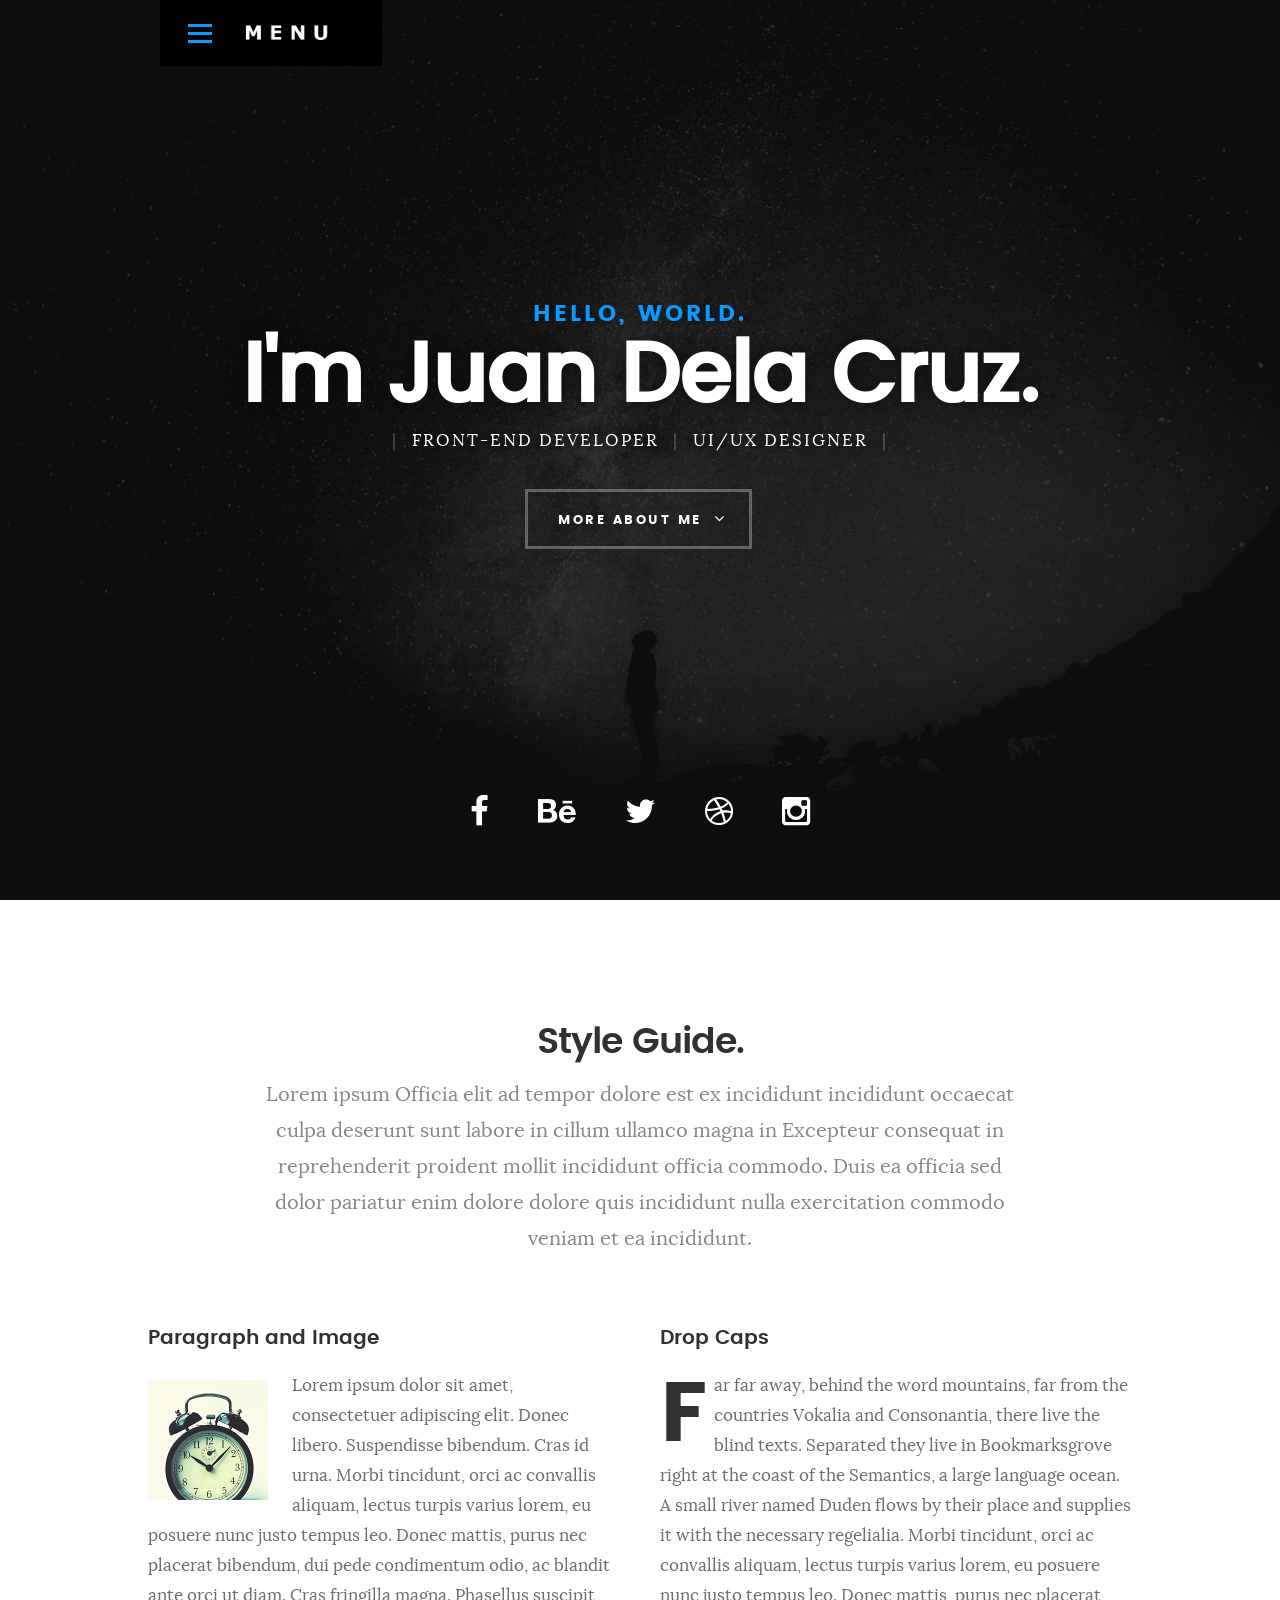
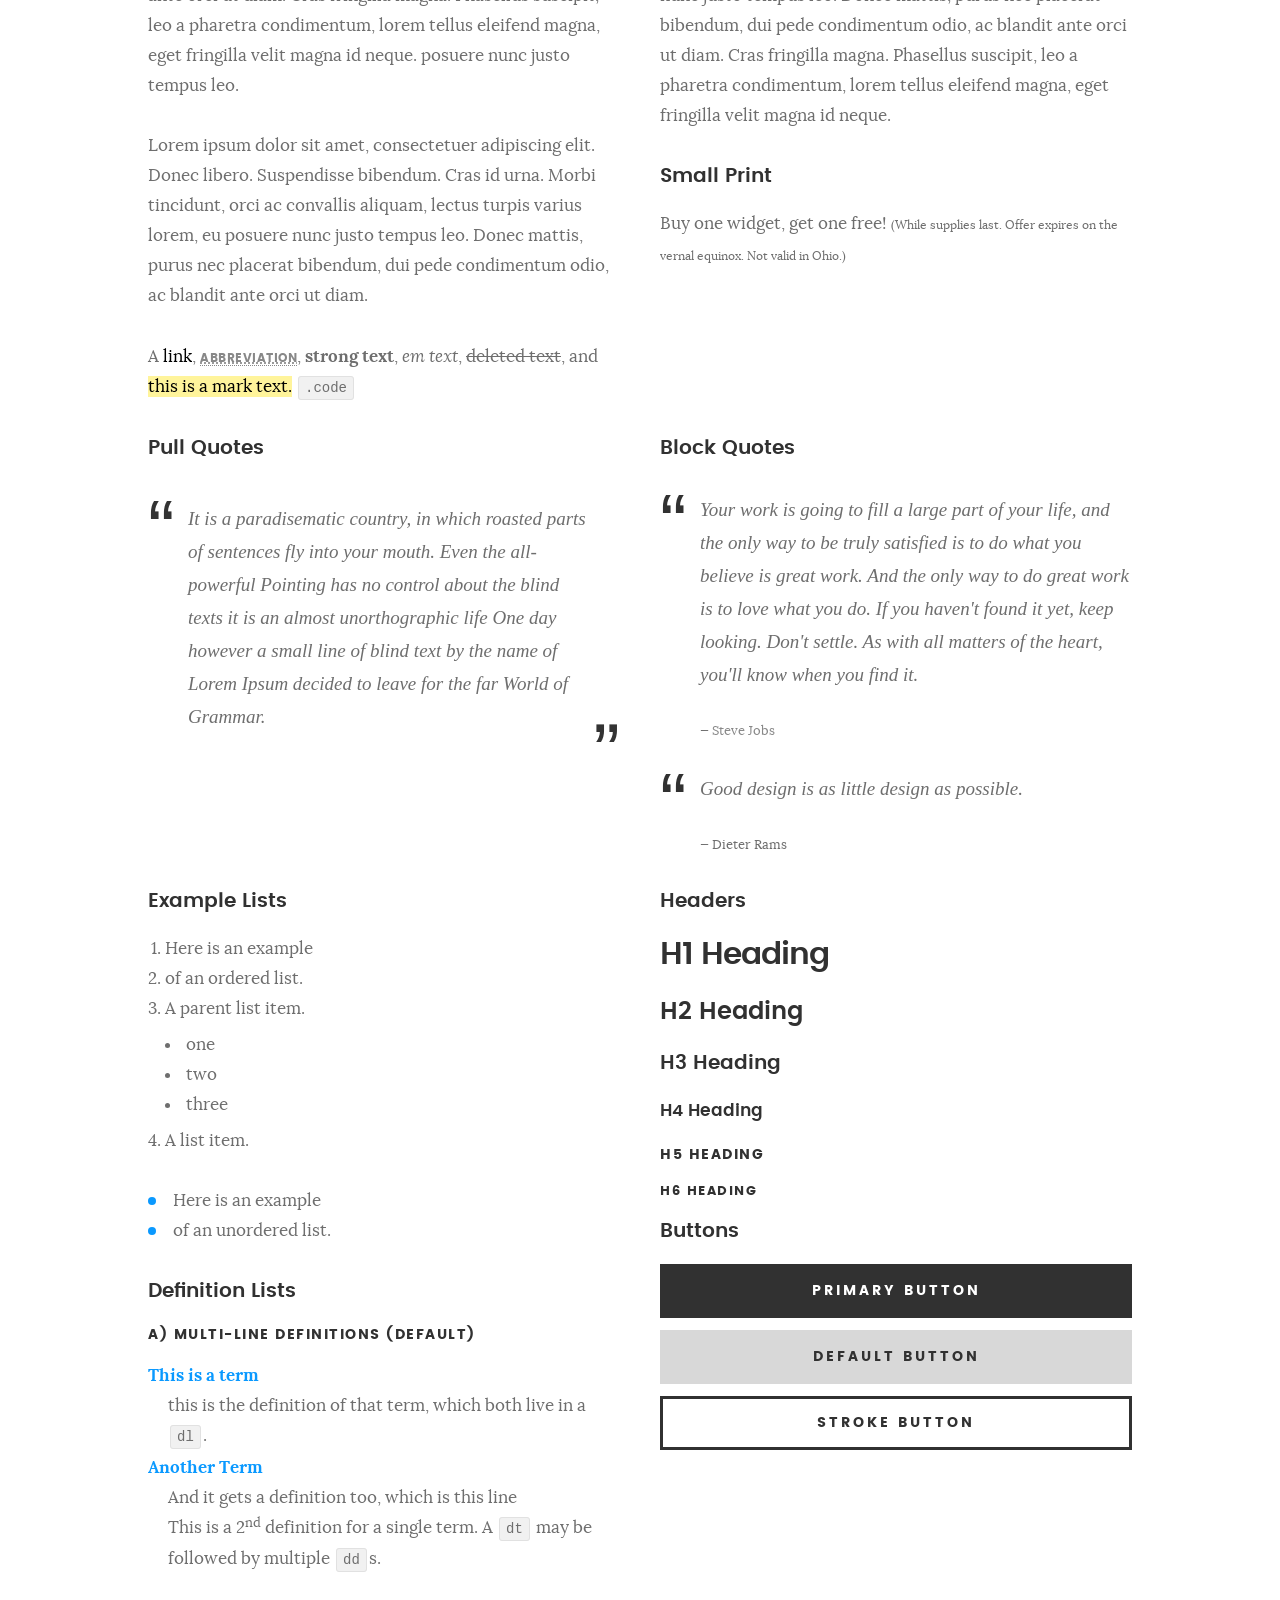
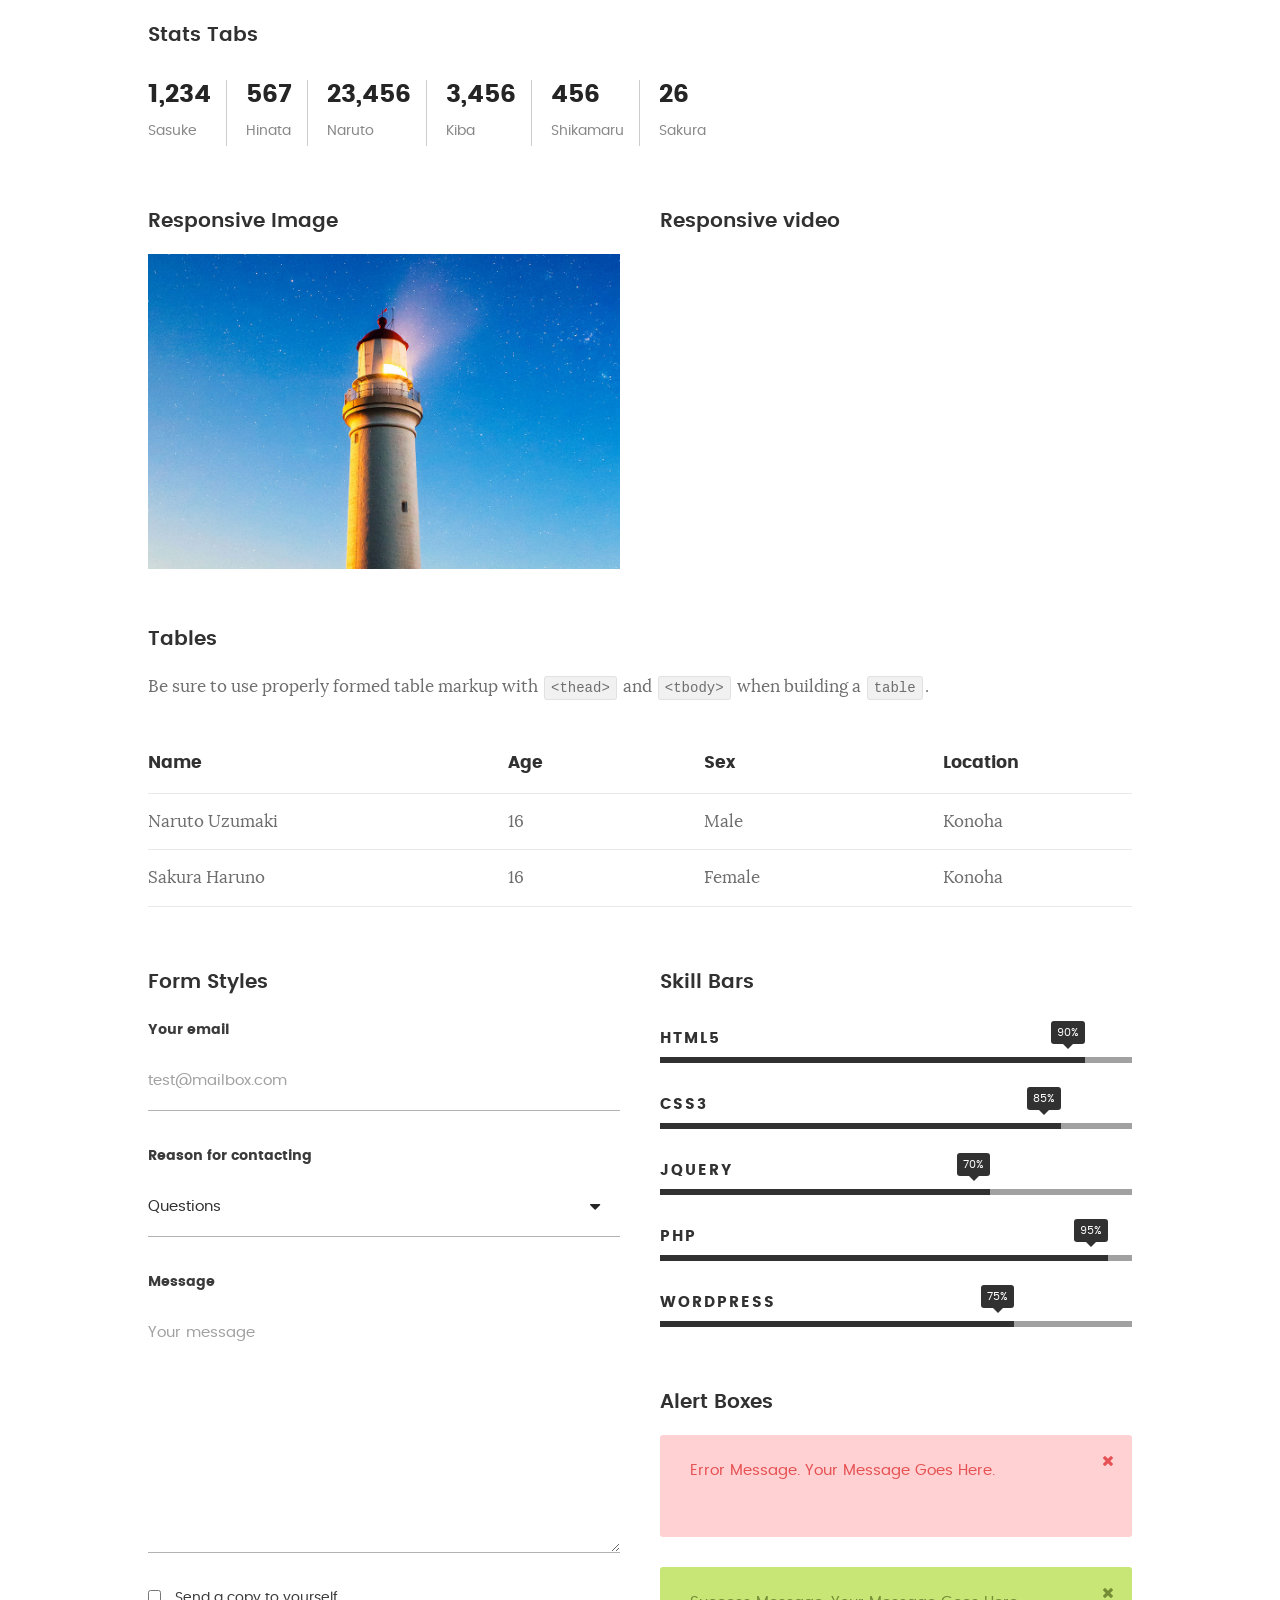
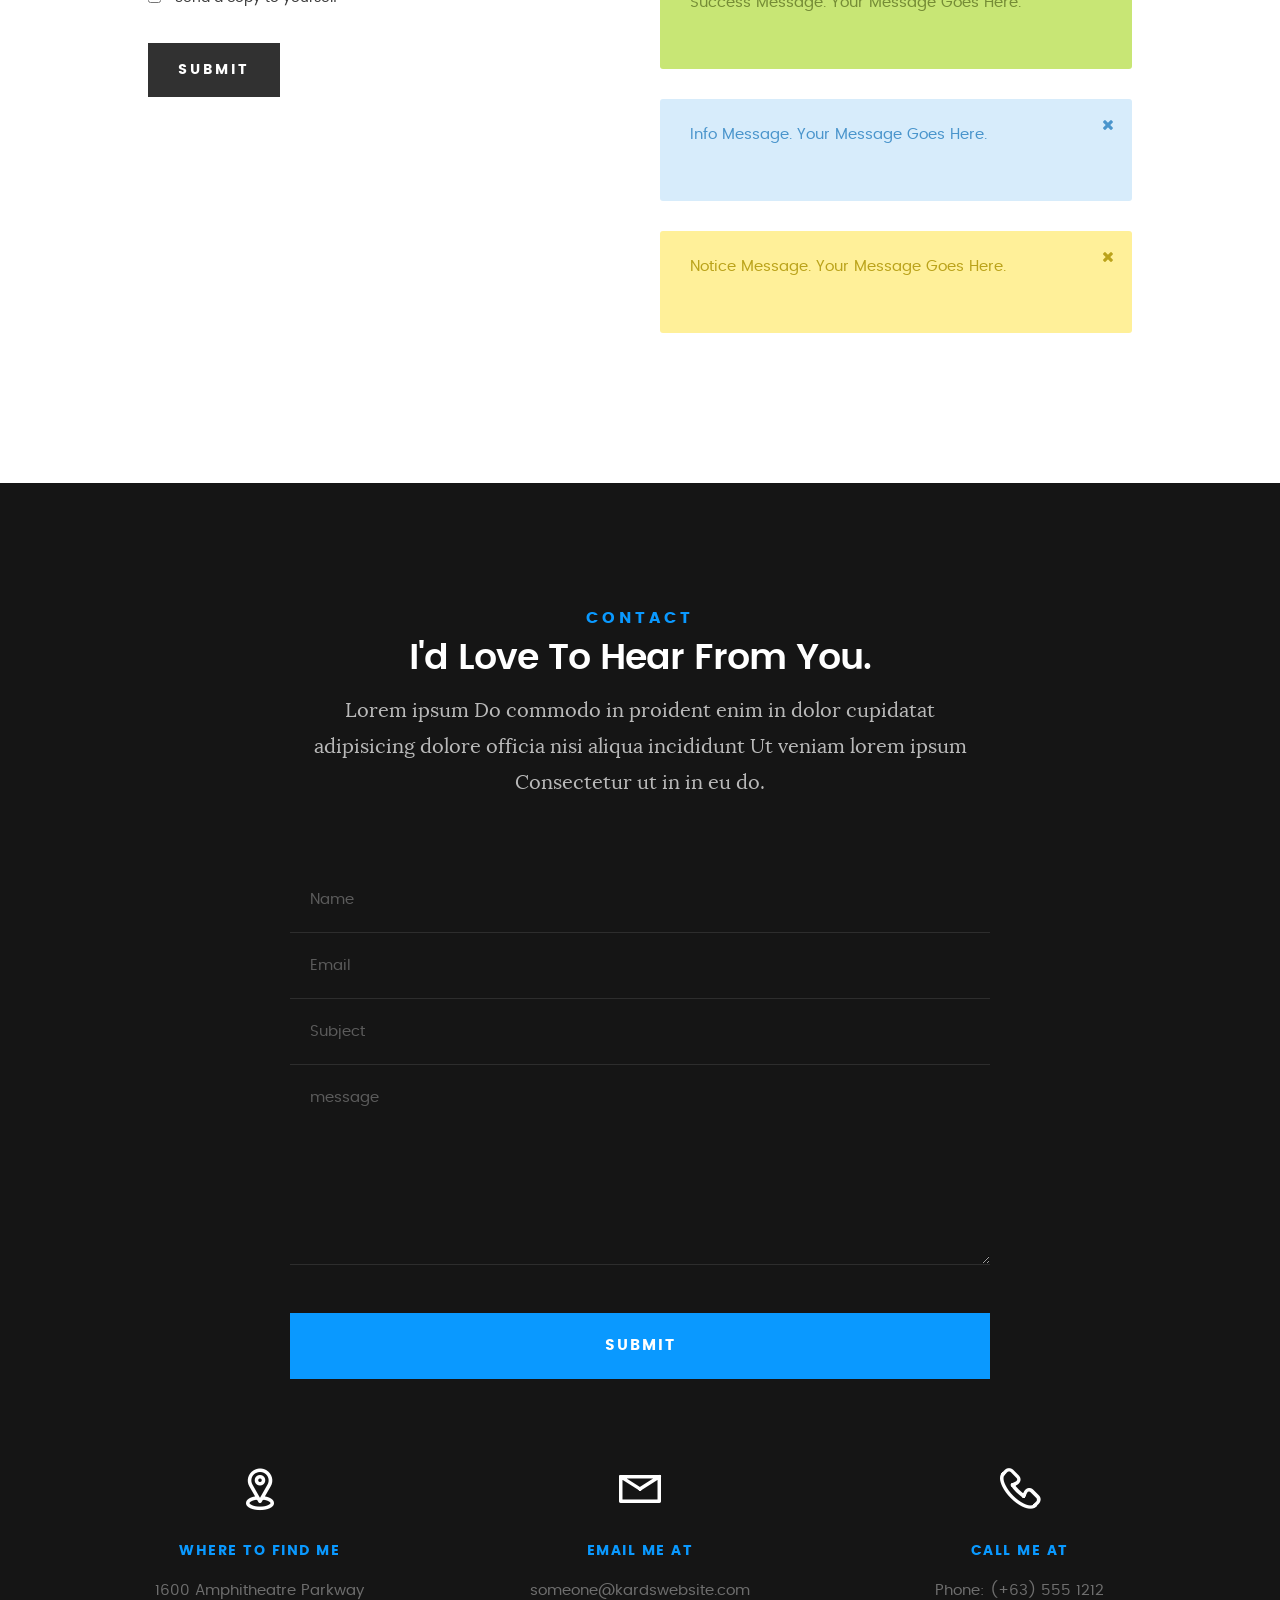
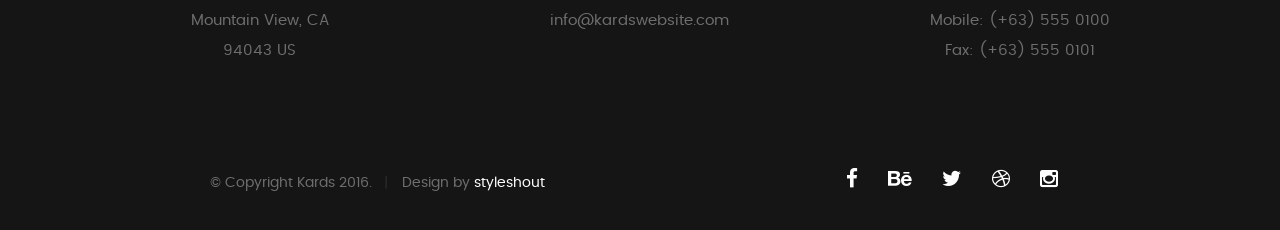
<file: styles.html>
<!DOCTYPE html>
<!--[if IE 8 ]><html class="no-js oldie ie8" lang="en"> <![endif]-->
<!--[if IE 9 ]><html class="no-js oldie ie9" lang="en"> <![endif]-->
<!--[if (gte IE 9)|!(IE)]><!--><html class="no-js" lang="en"> <!--<![endif]-->
<head>

   <!--- basic page needs
   ================================================== -->
   <meta charset="utf-8">
	<title>Style Demo - Kards</title>
	<meta name="description" content="">  
	<meta name="author" content="">

   <!-- mobile specific metas
   ================================================== -->
	<meta name="viewport" content="width=device-width, initial-scale=1, maximum-scale=1">

 	<!-- CSS
   ================================================== -->
   <link rel="stylesheet" href="css/base.css">  
   <link rel="stylesheet" href="css/main.css">
   <link rel="stylesheet" href="css/vendor.css">

   <style type="text/css" media="screen">

   	#styles { 
   		background: white;
   		padding-top: 12rem;
   		padding-bottom: 12rem;
   	}
   	#styles .row {
   		max-width: 1024px;
     	}
     	#styles .section-intro {
   		max-width: 800px;
     	}
      	
   </style>       

   <!-- script
   ================================================== -->
	<script src="js/modernizr.js"></script>
	<script src="js/pace.min.js"></script>

   <!-- favicons
	================================================== -->
	<link rel="icon" type="image/png" href="favicon.png">

</head>

<body id="top">

	<!-- header 
   ================================================== -->
   <header>   	
   	<div class="row">

   		<div class="top-bar">
   			<a class="menu-toggle" href="#"><span>Menu</span></a>

	   		<div class="logo">
		         <a href="index.html">KARDS</a>
		      </div>		      

		   	<nav id="main-nav-wrap">
					<ul class="main-navigation">
						<li><a href="index.html#intro" title="">Home</a></li>
						<li><a href="index.html#about" title="">About</a></li>
						<li><a href="index.html#resume" title="">Resume</a></li>
						<li><a href="index.html#portfolio" title="">Portfolio</a></li>
						<li><a href="index.html#services" title="">Services</a></li>					
						<li><a class="smoothscroll"  href="#contact" title="">Contact</a></li>	
						<li><a href="styles.html" title="">Style Demo</a></li>				
					</ul>
				</nav>    		
   		</div> <!-- /top-bar --> 
   		
   	</div> <!-- /row --> 		
   </header> <!-- /header -->

	<!-- intro section
   ================================================== -->
   <section id="intro">   

   	<div class="intro-overlay"></div>	

   	<div class="intro-content">
   		<div class="row">

   			<div class="col-twelve">

	   			<h5>Hello, World.</h5>
	   			<h1>I'm Juan Dela Cruz.</h1>

	   			<p class="intro-position">
	   				<span>Front-end Developer</span>
	   				<span>UI/UX Designer</span> 
	   			</p>

	   			<a class="button stroke smoothscroll" href="#about" title="">More About Me</a>

	   		</div>  
   			
   		</div>   		 		
   	</div> <!-- /intro-content --> 

   	<ul class="intro-social">        
         <li><a href="#"><i class="fa fa-facebook"></i></a></li>
         <li><a href="#"><i class="fa fa-behance"></i></a></li>
         <li><a href="#"><i class="fa fa-twitter"></i></a></li>
         <li><a href="#"><i class="fa fa-dribbble"></i></a></li>
         <li><a href="#"><i class="fa fa-instagram"></i></a></li>
      </ul> <!-- /intro-social -->      	

   </section> <!-- /intro -->


   <!-- Style Demo
   ================================================== -->
   <section id="styles">

   	<div class="row section-intro">

   		<div class="col-twelve">

   			<h1>Style Guide.</h1>

   			<p class="lead">Lorem ipsum Officia elit ad tempor dolore est ex incididunt incididunt occaecat culpa deserunt sunt labore in cillum ullamco magna in Excepteur consequat in reprehenderit proident mollit incididunt officia commodo.
   			Duis ea officia sed dolor pariatur enim dolore dolore quis incididunt nulla exercitation commodo veniam et ea incididunt.</p>   			

   		</div>

     	</div> <!-- /row -->

     	<div class="row">

     		<div class="col-six tab-full">

		      <h3>Paragraph and Image</h3>

		      <p><a href="#"><img width="120" height="120" class="pull-left" alt="sample-image" src="images/sample-image.jpg"></a>
		  		Lorem ipsum dolor sit amet, consectetuer adipiscing elit. Donec libero. Suspendisse bibendum.
		  		Cras id urna. Morbi tincidunt, orci ac convallis aliquam, lectus turpis varius lorem, eu
		  		posuere nunc justo tempus leo. Donec mattis, purus nec placerat bibendum, dui pede condimentum
		  		odio, ac blandit ante orci ut diam. Cras fringilla magna. Phasellus suscipit, leo a pharetra
		  		condimentum, lorem tellus eleifend magna, eget fringilla velit magna id neque.
		  		posuere nunc justo tempus leo. </p>

		  		<p>
		  		Lorem ipsum dolor sit amet, consectetuer adipiscing elit. Donec libero. Suspendisse bibendum.
		  		Cras id urna. Morbi tincidunt, orci ac convallis aliquam, lectus turpis varius lorem, eu
		  		posuere nunc justo tempus leo. Donec mattis, purus nec placerat bibendum, dui pede condimentum
		  		odio, ac blandit ante orci ut diam.	
 			   </p>

            <p>A <a href="#">link</a>,
  			   <abbr title="this really isn't a very good description">abbreviation</abbr>,
  			   <strong>strong text</strong>,
            <em>em text</em>,
  			   <del>deleted text</del>, and
            <mark>this is a mark text.</mark>
            <code>.code</code>
          	</p>

         </div>

         <div class="col-six tab-full">

            <h3>Drop Caps</h3>

	         <p class="drop-cap">Far far away, behind the word mountains, far from the countries Vokalia and Consonantia,
	         there live the blind texts. Separated they live in Bookmarksgrove right at the coast of the
	         Semantics, a large language ocean. A small river named Duden flows by their place and supplies it with the necessary regelialia. Morbi tincidunt, orci ac convallis aliquam, lectus turpis varius lorem, eu	posuere nunc justo tempus leo. Donec mattis, purus nec placerat bibendum, dui pede condimentum odio, ac blandit ante orci ut diam. Cras fringilla magna. Phasellus suscipit, leo a pharetra condimentum, lorem tellus eleifend magna, eget fringilla velit magna id neque.
		  		</p>

		      <h3>Small Print</h3>

		      <p>Buy one widget, get one free!
		  		<small>(While supplies last. Offer expires on the vernal equinox. Not valid in Ohio.)</small>
		  		</p>

		   </div>	         

		</div> <!-- /row -->

		<div class="row">

		  	<div class="col-six tab-full">

		      <h3>Pull Quotes</h3>

		      <aside class="pull-quote">
				   <blockquote>
					   <p>It is a paradisematic country, in which roasted parts of
		            sentences fly into your mouth. Even the all-powerful Pointing has no control about the blind
		            texts it is an almost unorthographic life One day however a small line of blind text by the name
		            of Lorem Ipsum decided to leave for the far World of Grammar.</p>
					</blockquote>
				</aside>

		   </div>

		   <div class="col-six tab-full">

		      <h3>Block Quotes</h3>

		      <blockquote cite="http://where-i-got-my-info-from.com">
				   <p>Your work is going to fill a large part of your life, and the only way to be truly satisfied is
		         to do what you believe is great work. And the only way to do great work is to love what you do.
		         If you haven't found it yet, keep looking. Don't settle. As with all matters of the heart, you'll know when you find it.
		         </p>
		
					<cite>
					   <a href="#">Steve Jobs</a>
					</cite>
			   </blockquote>

		      <blockquote>
		         <p>Good design is as little design as possible.</p>
		         <cite>Dieter Rams</cite>
		      </blockquote>

		   </div>

		</div> <!-- /row -->

		<div class="row half-bottom">

		 	<div class="col-six tab-full">

		      <h3>Example Lists</h3>

		      <ol>
				   <li>Here is an example</li>
				   <li>of an ordered list.</li>
				   <li>A parent list item.
				   	<ul>
				   		<li>one</li>
				   		<li>two</li>
				   		<li>three</li>
				   	</ul>
				   </li>
				   <li>A list item.</li>
			   </ol>

		      <ul class="disc">
				   <li>Here is an example</li>
				   <li>of an unordered list.</li>
			   </ul>	

			   <h3>Definition Lists</h3>	            

		      <h5>a) Multi-line Definitions (default)</h5>

		      <dl>
				   <dt><strong>This is a term</strong></dt>
				      <dd>this is the definition of that term, which both live in a <code>dl</code>.</dd>
				   <dt><strong>Another Term</strong></dt>
				      <dd>And it gets a definition too, which is this line</dd>
				      <dd>This is a 2<sup>nd</sup> definition for a single term. A <code>dt</code> may be followed by multiple <code>dd</code>s.</dd>
			   </dl>

		   </div>

		   <div class="col-six tab-full">		                  

		      <h3>Headers</h3>

		      <h1>H1 Heading</h1>
		      <h2>H2 Heading</h2>
		      <h3>H3 Heading</h3>
		      <h4>H4 Heading</h4>
		      <h5>H5 Heading</h5>
		      <h6>H6 Heading</h6>

		      <h3>Buttons</h3>

		    	<p>
		     		<a class="button button-primary full-width" href="#">Primary Button</a>
		     		<a class="button full-width" href="#">Default Button</a>
		     		<a class="button stroke full-width" href="#">Stroke Button</a>
		     	</p>

		   </div>

		</div> <!-- /row -->

		<div class="row">

		   <div class="col-twelve">

		    	<h3>Stats Tabs</h3>

		      <ul class="stats-tabs">
				   <li><a href="#">1,234 <em>Sasuke</em></a></li>
				   <li><a href="#">567 <em>Hinata</em></a></li>
				   <li><a href="#">23,456 <em>Naruto</em></a></li>
				   <li><a href="#">3,456 <em>Kiba</em></a></li>
				   <li><a href="#">456 <em>Shikamaru</em></a></li>
				   <li><a href="#">26 <em>Sakura</em></a></li>
				</ul>	      		

		   </div>	      	

		</div> <!-- /row -->

		<div class="row half-bottom">

      	<div class="col-six tab-full">

      		<h3>Responsive Image</h3>

      		<p><img src="images/portfolio/modals/m-lighthouse.jpg"></p>

      	</div>

      	<div class="col-six tab-full">

      		<h3>Responsive video</h3>

      		<div class="fluid-video-wrapper">
                  <iframe src="http://player.vimeo.com/video/14592941?title=0&amp;byline=0&amp;portrait=0&amp;color=F64B39" width="500" height="281" frameborder="0" webkitallowfullscreen mozallowfullscreen allowfullscreen></iframe> 
            </div>

      	</div>
      	
      </div> <!-- /row -->

      <div class="row add-bottom">

      	<div class="col-twelve">

      		<h3>Tables</h3>
      		<p>Be sure to use properly formed table markup with <code>&lt;thead&gt;</code> and <code>&lt;tbody&gt;</code> when building a <code>table</code>.</p>

      		<div class="table-responsive">

      			<table>
					  <thead>
					    <tr>
					      <th>Name</th>
					      <th>Age</th>
					      <th>Sex</th>
					      <th>Location</th>					    
					    </tr>
					  </thead>
					  <tbody>
					    <tr>
					      <td>Naruto Uzumaki</td>
					      <td>16</td>
					      <td>Male</td>
					      <td>Konoha</td>					    
					    </tr>
					    <tr>
					      <td>Sakura Haruno</td>
					      <td>16</td>
					      <td>Female</td>
					      <td>Konoha</td>			    
					    </tr>
					  </tbody>
					</table>

      		</div>     		

      	</div>
      	
      </div> <!--row -->

      <div class="row">

		   <div class="col-six tab-full">

		      <h3>Form Styles</h3>

		         <form>
			        	<div>
			         	<label for="sampleInput">Your email</label>
			         	<input class="full-width" type="email" placeholder="test@mailbox.com" id="sampleInput">
			         </div>
			         <div>
			         	<label for="sampleRecipientInput">Reason for contacting</label>
			         	<div class="ss-custom-select">
			         		<select class="full-width" id="sampleRecipientInput">
				           		<option value="Option 1">Questions</option>
				           		<option value="Option 2">Report</option>
				           		<option value="Option 3">Others</option>
				         	</select>
			         	</div>			         	
			         </div>
			       
			       	<label for="exampleMessage">Message</label>
			       	<textarea class="full-width" placeholder="Your message" id="exampleMessage"></textarea>

			        	<label class="add-bottom">
			           	<input type="checkbox">			            
			           	<span class="label-text">Send a copy to yourself</span>
			        	</label>
			       
			        	<input class="button-primary" type="submit" value="Submit">

			      </form>	            

		      </div>

		      <div class="col-six tab-full">

		      		<h3>Skill Bars</h3>

		      		<ul class="skill-bars">
						   <li>
						   	<div class="progress percent90"><span>90%</span></div>
						   	<strong>HTML5</strong>
						   </li>
						   <li>
						   	<div class="progress percent85"><span>85%</span></div>
						   	<strong>CSS3</strong>
						   </li>
						   <li>
						   	<div class="progress percent70"><span>70%</span></div>
						   	<strong>JQuery</strong>
						   </li>
						   <li>
						   	<div class="progress percent95"><span>95%</span></div>
						   	<strong>PHP</strong>
						   </li>
						   <li>

						   	<div class="progress percent75"><span>75%</span></div>
						   	<strong>Wordpress</strong>
						   </li>
		      
						</ul> <!-- /skill-bars -->

			        
			        <h3>Alert Boxes</h3> 
			        
			        <div class="alert-box ss-error hideit">
				        <p>Error Message. Your Message Goes Here.</p>
				        <i class="fa fa-times close"></i>
			        </div><!-- /error -->
			        
			        <div class="alert-box ss-success hideit">
				        <p>Success Message. Your Message Goes Here.</p>
				        <i class="fa fa-times close"></i>
			        </div><!-- /success -->
			        
			        <div class="alert-box ss-info hideit">
				         <p>Info Message. Your Message Goes Here.</p>
				        <i class="fa fa-times close"></i>
			        </div><!-- /info -->
			        
			        <div class="alert-box ss-notice hideit">
				        <p>Notice Message. Your Message Goes Here.</p>
				        <i class="fa fa-times close"></i>
			        </div><!-- /notice -->
			        
			  </div>	         

		</div> <!-- /row -->
		   	
   </section> <!--styles -->	

	
   <!-- contact
   ================================================== -->
	<section id="contact">

		<div class="row section-intro">
   		<div class="col-twelve">

   			<h5>Contact</h5>
   			<h1>I'd Love To Hear From You.</h1>

   			<p class="lead">Lorem ipsum Do commodo in proident enim in dolor cupidatat adipisicing dolore officia nisi aliqua incididunt Ut veniam lorem ipsum Consectetur ut in in eu do.</p>

   		</div> 
   	</div> <!-- /section-intro -->

   	<div class="row contact-form">

   		<div class="col-twelve">

            <!-- form -->
            <form name="contactForm" id="contactForm" method="post" action="">
      			<fieldset>

                  <div class="form-field">
 						   <input name="contactName" type="text" id="contactName" placeholder="Name" value="" minlength="2" required="">
                  </div>
                  <div class="form-field">
	      			   <input name="contactEmail" type="email" id="contactEmail" placeholder="Email" value="" required="">
	               </div>
                  <div class="form-field">
	     				   <input name="contactSubject" type="text" id="contactSubject" placeholder="Subject" value="">
	               </div>                       
                  <div class="form-field">
	                 	<textarea name="contactMessage" id="contactMessage" placeholder="message" rows="10" cols="50" required=""></textarea>
	               </div>                      
                 <div class="form-field">
                     <button class="submitform">Submit</button>
                     <div id="submit-loader">
                        <div class="text-loader">Sending...</div>                             
       				      <div class="s-loader">
								  	<div class="bounce1"></div>
								  	<div class="bounce2"></div>
								  	<div class="bounce3"></div>
								</div>
							</div>
                  </div>

      			</fieldset>
      		</form> <!-- Form End -->

            <!-- contact-warning -->
            <div id="message-warning"></div>            
            <!-- contact-success -->
      		<div id="message-success">
               <i class="fa fa-check"></i>Your message was sent, thank you!<br>
      		</div>

         </div> <!-- /col-twelve -->
   		
   	</div> <!-- /contact-form -->

   	<div class="row contact-info">

   		<div class="col-four tab-full">

   			<div class="icon">
   				<i class="icon-pin"></i>
   			</div>

   			<h5>Where to find me</h5>

   			<p>
            1600 Amphitheatre Parkway<br>
            Mountain View, CA<br>
            94043 US
            </p>

   		</div>

   		<div class="col-four tab-full collapse">

   			<div class="icon">
   				<i class="icon-mail"></i>
   			</div>

   			<h5>Email Me At</h5>

   			<p>someone@kardswebsite.com<br>
			   	info@kardswebsite.com			     
			   </p>

   		</div>

   		<div class="col-four tab-full">

   			<div class="icon">
   				<i class="icon-phone"></i>
   			</div>

   			<h5>Call Me At</h5>

   			<p>Phone: (+63) 555 1212<br>
			   	Mobile: (+63) 555 0100<br>
			     	Fax: (+63) 555 0101
			   </p>

   		</div>
   		
   	</div> <!-- /contact-info -->
		
	</section> <!-- /contact -->


   <!-- footer
   ================================================== -->

   <footer>
     	<div class="row">

     		<div class="col-six tab-full pull-right social">

     			<ul class="footer-social">        
			      <li><a href="#"><i class="fa fa-facebook"></i></a></li>
			      <li><a href="#"><i class="fa fa-behance"></i></a></li>
			      <li><a href="#"><i class="fa fa-twitter"></i></a></li>
			      <li><a href="#"><i class="fa fa-dribbble"></i></a></li>
			      <li><a href="#"><i class="fa fa-instagram"></i></a></li>
			   </ul> 
	      		
	      </div>

      	<div class="col-six tab-full">
	      	<div class="copyright">
		        	<span>© Copyright Kards 2016.</span> 
		        	<span>Design by <a href="http://www.styleshout.com/">styleshout</a></span>	         	
		         </div>		                  
	      	</div>

	      	<div id="go-top">
		         <a class="smoothscroll" title="Back to Top" href="#top"><i class="fa fa-long-arrow-up"></i></a>
		      </div>

      	</div> <!-- /row -->     	
   </footer>    

   <div id="preloader"> 
    	<div id="loader"></div>
   </div> 

   <!-- Java Script
   ================================================== --> 
   <script src="js/jquery-2.1.3.min.js"></script>
   <script src="js/plugins.js"></script>
   <script src="js/main.js"></script>

</body>

</html>
</file>
<file: css/base.css>
/**
 * =================================================================== 
 *
 *  Kards v1.0 Base Stylesheet
 *  url: styleshout.com
 *  03-01-2016
 *  ------------------------------------------------------------------
 *  TOC:
 *  01. reset
 *  02. basic/base setup styles
 *  03. grid
 *  04. MISC
 *
 * =================================================================== 
 */

/** 
 * ===================================================================
 * 01. reset - normalize.css v3.0.2 | MIT License | git.io/normalize
 *
 * ------------------------------------------------------------------- 
 */
html {
	font-family: sans-serif;
	-ms-text-size-adjust: 100%;
	-webkit-text-size-adjust: 100%;
}

body {
	margin: 0;
}

article,
aside,
details,
figcaption,
figure,
footer,
header,
hgroup,
main,
menu,
nav,
section,
summary {
	display: block;
}

audio,
canvas,
progress,
video {
	display: inline-block;
	vertical-align: baseline;
}

audio:not([controls]) {
	display: none;
	height: 0;
}

[hidden],
template {
	display: none;
}

a {
	background: transparent;
}

a:active,
a:hover {
	outline: 0;
}

abbr[title] {
	border-bottom: 1px dotted;
}

b,
strong {
	font-weight: bold;
}

dfn {
	font-style: italic;
}

h1 {
	font-size: 2em;
	margin: 0.67em 0;
}

mark {
	background: #ff0;
	color: #000;
}

small {
	font-size: 80%;
}

sub,
sup {
	font-size: 75%;
	line-height: 0;
	position: relative;
	vertical-align: baseline;
}

sup {
	top: -0.5em;
}

sub {
	bottom: -0.25em;
}

img {
	border: 0;
}

svg:not(:root) {
	overflow: hidden;
}

figure {
	margin: 1em 40px;
}

hr {
	-moz-box-sizing: content-box;
	box-sizing: content-box;
	height: 0;
}

pre {
	overflow: auto;
}

code,
kbd,
pre,
samp {
	font-family: monospace, monospace;
	font-size: 1em;
}

button,
input,
optgroup,
select,
textarea {
	color: inherit;
	font: inherit;
	margin: 0;
}

button {
	overflow: visible;
}

button,
select {
	text-transform: none;
}

button,
html input[type="button"],
input[type="reset"],
input[type="submit"] {
	-webkit-appearance: button;
	cursor: pointer;
}

button[disabled],
html input[disabled] {
	cursor: default;
}

button::-moz-focus-inner,
input::-moz-focus-inner {
	border: 0;
	padding: 0;
}

input {
	line-height: normal;
}

input[type="checkbox"],
input[type="radio"] {
	box-sizing: border-box;
	padding: 0;
}

input[type="number"]::-webkit-inner-spin-button,
input[type="number"]::-webkit-outer-spin-button {
	height: auto;
}

input[type="search"] {
	-webkit-appearance: textfield;
	-moz-box-sizing: content-box;
	-webkit-box-sizing: content-box;
	box-sizing: content-box;
}

input[type="search"]::-webkit-search-cancel-button,
input[type="search"]::-webkit-search-decoration {
	-webkit-appearance: none;
}

fieldset {
	border: 1px solid #c0c0c0;
	margin: 0 2px;
	padding: 0.35em 0.625em 0.75em;
}

legend {
	border: 0;
	padding: 0;
}

textarea {
	overflow: auto;
}

optgroup {
	font-weight: bold;
}

table {
	border-collapse: collapse;
	border-spacing: 0;
}

td,
th {
	padding: 0;
}

/** 
 * ===================================================================
 * 02. basic/base setup styles - (_basic.scss)
 *
 * ------------------------------------------------------------------- 
 */
html {
	font-size: 62.5%;
	box-sizing: border-box;
}

*,
*::before,
*::after {
	box-sizing: inherit;
}

body {
	font-weight: normal;
	line-height: 1;
	text-rendering: optimizeLegibility;
	word-wrap: break-word;
	-webkit-overflow-scrolling: touch;
	-webkit-text-size-adjust: none;
}

body,
input,
button {
	-moz-osx-font-smoothing: grayscale;
	-webkit-font-smoothing: antialiased;
}

/**
 * Media - (_basic.scss)
 * ------------------------------------------------------------------- 
 */
img,
video {
	max-width: 100%;
	height: auto;
}

/**
 * Typography resets - (_basic.scss)
 * ------------------------------------------------------------------- 
 */
div,
dl,
dt,
dd,
ul,
ol,
li,
h1,
h2,
h3,
h4,
h5,
h6,
pre,
form,
p,
blockquote,
th,
td {
	margin: 0;
	padding: 0;
}

h1,
h2,
h3,
h4,
h5,
h6 {
	-webkit-font-variant-ligatures: common-ligatures;
	-moz-font-variant-ligatures: common-ligatures;
	font-variant-ligatures: common-ligatures;
	text-rendering: optimizeLegibility;
}

em,
i {
	font-style: italic;
	line-height: inherit;
}

strong,
b {
	font-weight: bold;
	line-height: inherit;
}

small {
	font-size: 60%;
	line-height: inherit;
}

ol,
ul {
	list-style: none;
}

li {
	display: block;
}

/**
 * links - (_basic.scss)
 * ------------------------------------------------------------------- 
 */
a {
	text-decoration: none;
	line-height: inherit;
}

a img {
	border: none;
}

/**
 * inputs - (_basic.scss)
 * ------------------------------------------------------------------- 
 */
fieldset {
	margin: 0;
	padding: 0;
}

input[type="email"],
input[type="number"],
input[type="search"],
input[type="text"],
input[type="tel"],
input[type="url"],
input[type="password"],
textarea {
	-webkit-appearance: none;
	-moz-appearance: none;
	-ms-appearance: none;
	-o-appearance: none;
	appearance: none;
}

/** 
 * ===================================================================
 * 03. grid - (_grid.scss)
 *
 * ------------------------------------------------------------------- 
 */
.row {
	width: 94%;
	max-width: 1140px;
	margin: 0 auto;
}

.row:before,
.row:after {
	content: "";
	display: table;
}

.row:after {
	clear: both;
}

.row .row {
	width: auto;
	max-width: none;
	margin-left: -20px;
	margin-right: -20px;
}

[class*="col-"],
.bgrid {
	float: left;
}

[class*="col-"] + [class*="col-"].end {
	float: right;
}

[class*="col-"] {
	padding: 0 20px;
}

.col-one {
	width: 8.33333%;
}

.col-two,
.col-1-6 {
	width: 16.66667%;
}

.col-three,
.col-1-4 {
	width: 25%;
}

.col-four,
.col-1-3 {
	width: 33.33333%;
}

.col-five {
	width: 41.66667%;
}

.col-six,
.col-1-2 {
	width: 50%;
}

.col-seven {
	width: 58.33333%;
}

.col-eight,
.col-2-3 {
	width: 66.66667%;
}

.col-nine,
.col-3-4 {
	width: 75%;
}

.col-ten,
.col-5-6 {
	width: 83.33333%;
}

.col-eleven {
	width: 91.66667%;
}

.col-twelve,
.col-full {
	width: 100%;
}

/**
 * small screens - (_grid.scss)
 * --------------------------------------------------------------- 
 */
@media screen and (max-width:1024px) {
	.row .row {
		margin-left: -18px;
		margin-right: -18px;
	}

	[class*="col-"] {
		padding: 0 18px;
	}

}

/**
 * tablets - (_grid.scss)
 * --------------------------------------------------------------- 
 */
@media screen and (max-width:768px) {
	.row {
		width: auto;
		padding-left: 30px;
		padding-right: 30px;
	}

	.row .row {
		padding-left: 0;
		padding-right: 0;
		margin-left: -15px;
		margin-right: -15px;
	}

	[class*="col-"] {
		padding: 0 15px;
	}

	.tab-1-4 {
		width: 25%;
	}

	.tab-1-3 {
		width: 33.33333%;
	}

	.tab-1-2 {
		width: 50%;
	}

	.tab-2-3 {
		width: 66.66667%;
	}

	.tab-3-4 {
		width: 75%;
	}

	.tab-full {
		width: 100%;
	}

}

/**
 * large mobile devices - (_grid.scss)
 * --------------------------------------------------------------- 
 */
@media screen and (max-width:600px) {
	.row {
		padding-left: 25px;
		padding-right: 25px;
	}

	.row .row {
		margin-left: -10px;
		margin-right: -10px;
	}

	[class*="col-"] {
		padding: 0 10px;
	}

	.mob-1-4 {
		width: 25%;
	}

	.mob-1-2 {
		width: 50%;
	}

	.mob-3-4 {
		width: 75%;
	}

	.mob-full {
		width: 100%;
	}

}

/**
 * small mobile devices - (_grid.scss)
 * --------------------------------------------------------------- 
 */
@media screen and (max-width:400px) {
	.row .row {
		padding-left: 0;
		padding-right: 0;
		margin-left: 0;
		margin-right: 0;
	}

	[class*="col-"] {
		width: 100% !important;
		float: none !important;
		clear: both !important;
		margin-left: 0;
		margin-right: 0;
		padding: 0;
	}

	[class*="col-"] + [class*="col-"].end {
		float: none;
	}

}

/** 
 * ===================================================================
 * block grids - (_grid.scss)
 *
 * ------------------------------------------------------------------- 
 */
[class*="block-"]:before,
[class*="block-"]:after {
	content: "";
	display: table;
}

[class*="block-"]:after {
	clear: both;
}

.block-1-6 .bgrid {
	width: 16.66667%;
}

.block-1-4 .bgrid {
	width: 25%;
}

.block-1-3 .bgrid {
	width: 33.33333%;
}

.block-1-2 .bgrid {
	width: 50%;
}

/**
 * Clearing for block grid columns. Allow columns with 
 * different heights to align properly.
 */
.block-1-6 .bgrid:nth-child(6n+1),
.block-1-4 .bgrid:nth-child(4n+1),
.block-1-3 .bgrid:nth-child(3n+1),
.block-1-2 .bgrid:nth-child(2n+1) {
	clear: both;
}

/**
 * small screens - (_grid.scss)
 * --------------------------------------------------------------- 
 */
@media screen and (max-width:1024px) {
	.block-s-1-6 .bgrid {
		width: 16.66667%;
	}

	.block-s-1-4 .bgrid {
		width: 25%;
	}

	.block-s-1-3 .bgrid {
		width: 33.33333%;
	}

	.block-s-1-2 .bgrid {
		width: 50%;
	}

	.block-s-full .bgrid {
		width: 100%;
		clear: both;
	}

	[class*="block-s-"] .bgrid:nth-child(n) {
		clear: none;
	}

	.block-s-1-6 .bgrid:nth-child(6n+1),
	.block-s-1-4 .bgrid:nth-child(4n+1),
	.block-s-1-3 .bgrid:nth-child(3n+1),
	.block-s-1-2 .bgrid:nth-child(2n+1) {
		clear: both;
	}

}

/**
 * tablets - (_grid.scss)
 * --------------------------------------------------------------- 
 */
@media screen and (max-width:768px) {
	.block-tab-1-6 .bgrid {
		width: 16.66667%;
	}

	.block-tab-1-4 .bgrid {
		width: 25%;
	}

	.block-tab-1-3 .bgrid {
		width: 33.33333%;
	}

	.block-tab-1-2 .bgrid {
		width: 50%;
	}

	.block-tab-full .bgrid {
		width: 100%;
		clear: both;
	}

	[class*="block-tab-"] .bgrid:nth-child(n) {
		clear: none;
	}

	.block-tab-1-6 .bgrid:nth-child(6n+1),
	.block-tab-1-4 .bgrid:nth-child(4n+1),
	.block-tab-1-3 .bgrid:nth-child(3n+1),
	.block-tab-1-2 .bgrid:nth-child(2n+1) {
		clear: both;
	}

}

/**
 * large mobile devices - (_grid.scss)
 * --------------------------------------------------------------- 
 */
@media screen and (max-width:600px) {
	.block-mob-1-6 .bgrid {
		width: 16.66667%;
	}

	.block-mob-1-4 .bgrid {
		width: 25%;
	}

	.block-mob-1-3 .bgrid {
		width: 33.33333%;
	}

	.block-mob-1-2 .bgrid {
		width: 50%;
	}

	.block-mob-full .bgrid {
		width: 100%;
		clear: both;
	}

	[class*="block-mob-"] .bgrid:nth-child(n) {
		clear: none;
	}

	.block-mob-1-6 .bgrid:nth-child(6n+1),
	.block-mob-1-4 .bgrid:nth-child(4n+1),
	.block-mob-1-3 .bgrid:nth-child(3n+1),
	.block-mob-1-2 .bgrid:nth-child(2n+1) {
		clear: both;
	}

}

/**
 * stack on small mobile devices - (_grid.scss)
 * --------------------------------------------------------------- 
 */
@media screen and (max-width:400px) {
	.stack .bgrid {
		width: 100% !important;
		float: none !important;
		clear: both !important;
		margin-left: 0;
		margin-right: 0;
	}

}

/** 
 * ===================================================================
 * 04. MISC  - (_grid.scss)
 *
 * ------------------------------------------------------------------- 
 */

/**
 * Clearing - (http://nicolasgallagher.com/micro-clearfix-hack/
 */
.group:before,
.group:after {
	content: "";
	display: table;
}

.group:after {
	clear: both;
}

/**
 * Misc Helper Styles 
 */
.hide {
	display: none;
}

.invisible {
	visibility: hidden;
}

.antialiased {
	-webkit-font-smoothing: antialiased;
	-moz-osx-font-smoothing: grayscale;
}

.remove-bottom {
	margin-bottom: 0;
}

.half-bottom {
	margin-bottom: 1.5rem !important;
}

.add-bottom {
	margin-bottom: 3rem !important;
}

.no-border {
	border: none;
}

.full-width {
	width: 100%;
}

.text-center {
	text-align: center;
}

.text-left {
	text-align: left;
}

.text-right {
	text-align: right;
}

.pull-left {
	float: left;
}

.pull-right {
	float: right;
}

.align-center {
	margin-left: auto;
	margin-right: auto;
	text-align: center;
}

/*# sourceMappingURL=base.css.map */
</file>
<file: css/main.css>
/**
 * =================================================================== 
 *
 *  Kards v1.0 Main Stylesheet
 *  url: styleshout.com
 *  03-01-2016
 *  ------------------------------------------------------------------
 *  TOC:
 *  01. webfonts and iconfonts
 *  02. base style overrides
 *  03. typography & general theme styles
 *  04. preloader
 *  05. forms
 *  06. buttons 
 *  07. other components
 *  08. common styles
 *  09. header styles
 *  10. intro
 *  11. about
 *  12. resume
 *  13. portfolio
 *  14. call-to-action section
 *  15. services
 *  16. stats
 *  17. contact
 *  18. footer
 *
 * =================================================================== 
 */


/** 
 * ===================================================================
 * 01. webfonts and iconfonts - (_document-setup.scss)
 *
 * ------------------------------------------------------------------- 
 */
@import url("fonts.css");
@import url("font-awesome/css/font-awesome.min.css");
@import url("micons/micons.css");


/** 
 * ===================================================================
 * 02. base style overrides - (_document-setup.scss)
 *
 * ------------------------------------------------------------------- 
 */
html {
	font-size: 10px;
}

@media only screen and (max-width:1024px) {
	html {
		font-size: 9.411764705882353px;
	}
}
@media only screen and (max-width:768px) {
	html {
		font-size: 10px;
	}
}
@media only screen and (max-width:400px) {
	html {
		font-size: 9.411764705882353px;
	}
}

html, body {
	height: 100%;
}
body {
	background: #151515;
	font-family: "lora-regular", serif;
	font-size: 1.7rem;
	line-height: 3rem;
	color: #6e6e6e;
}

/**
 * links - (_document-setup.scss)
 * -------------------------------------------------------------------
 */
a, a:visited {
	color: #000000;
	-moz-transition: all 0.3s ease-in-out;
	-o-transition: all 0.3s ease-in-out;
	-webkit-transition: all 0.3s ease-in-out;
	-ms-transition: all 0.3s ease-in-out;
	transition: all 0.3s ease-in-out;
}
a:hover, a:focus, a:active {
	color: #0a99ff;
	outline: 0;
}

/** 
 * ===================================================================
 * 03. typography & general theme styles - (_document-setup.scss)
 *
 * ------------------------------------------------------------------- 
 */
h1, h2, h3, h4, h5, h6, .h01, .h02, .h03, .h04, .h05, .h06 {
	font-family: "poppins-semibold", sans-serif;
	color: #313131;
	font-style: normal;
	text-rendering: optimizeLegibility;
	margin-bottom: 2.1rem;
}
h3, .h03, h4, .h04 {
	margin-bottom: 1.8rem;
}
h5, .h05, h6, .h06 {
	font-family: "poppins-bold";
	margin-bottom: 1.2rem;
}
h1, .h01 {
	font-size: 3.1rem;
	line-height: 1.355;
	letter-spacing: -.1rem;
}
@media only screen and (max-width:600px) {
	h1, .h01 {
		font-size: 2.6rem;
		letter-spacing: -.07rem;
	}
}
h2, .h02 {
	font-size: 2.4rem;
	line-height: 1.25;
}
h3, .h03 {
	font-size: 2rem;
	line-height: 1.5;
}
h4, .h04 {
	font-size: 1.7rem;
	line-height: 1.765;
}
h5, .h05 {
	font-size: 1.4rem;
	line-height: 1.714;
	text-transform: uppercase;
	letter-spacing: .15rem;
}
h6, .h06 {
	font-size: 1.3rem;
	line-height: 1.846;
	text-transform: uppercase;
	letter-spacing: .15rem;
}
p img {
	margin: 0;
}
p.lead {
	font-family: "lora-regular", serif;
	font-size: 2rem;
	line-height: 1.8;
	color: #888888;
}
@media only screen and (max-width:768px) {
	p.lead {
		font-size: 1.7rem;
	}
}
em, i, strong, b {
	font-size: 1.7rem;
	line-height: 3rem;
	font-style: normal;
	font-weight: normal;
}
em, i {
	font-family: "lora-italic", serif;
}
strong, b {
	font-family: "lora-bold", serif;
}
small {
	font-size: 1.2rem;
	line-height: inherit;
}
blockquote {
	margin: 3rem 0;
	padding-left: 4rem;
	position: relative;
}
blockquote:before {
	content: "\201C";
	font-size: 8rem;
	line-height: 0px;
	margin: 0;
	color: #313131;
	font-family: arial, sans-serif;
	position: absolute;
	top: 3rem;
	left: 0;
}
blockquote p {
	font-family: georgia, serif;
	font-style: italic;
	padding: 0;
	font-size: 1.9rem;
	line-height: 1.737;
}
blockquote cite {
	display: block;
	font-size: 1.3rem;
	font-style: normal;
	line-height: 1.616;
}
blockquote cite:before {
	content: "\2014 \0020";
}
blockquote cite a, blockquote cite a:visited {
	color: #888888;
	border: none;
}
abbr {
	font-family: "poppins-bold", serif;
	font-variant: small-caps;
	text-transform: lowercase;
	letter-spacing: .05rem;
	color: #888888;
}
var, kbd, samp, code, pre {
	font-family: Consolas, "Andale Mono", Courier, "Courier New", monospace;
}
pre {
	padding: 2.4rem 3rem 3rem;
	background: #F1F1F1;
}
code {
	font-size: 1.4rem;
	margin: 0 .2rem;
	padding: .3rem .6rem;
	white-space: nowrap;
	background: #F1F1F1;
	border: 1px solid #E1E1E1;
	border-radius: 3px;
}
pre > code {
	display: block;
	white-space: pre;
	line-height: 2;
	padding: 0;
	margin: 0;
}
pre.prettyprint > code {
	border: none;
}
del {
	text-decoration: line-through;
}
abbr[title], dfn[title] {
	border-bottom: 1px dotted;
	cursor: help;
}
mark {
	background: #FFF49B;
	color: #000;
}
hr {
	border: solid #d2d2d2;
	border-width: 1px 0 0;
	clear: both;
	margin: 2.4rem 0 1.5rem;
	height: 0;
}

/**
 * Lists - (_document-setup.scss)  
 * -------------------------------------------------------------------
 */
ol {
	list-style: decimal;
}
ul {
	list-style: disc;
}
li {
	display: list-item;
}
ol, ul {
	margin-left: 1.7rem;
}
ul li {
	padding-left: .4rem;
}
ul ul, ul ol, ol ol, ol ul {
	margin: .6rem 0 .6rem 1.7rem;
}
ul.disc li {
	display: list-item;
	list-style: none;
	padding: 0 0 0 .8rem;
	position: relative;
}
ul.disc li::before {
	content: "";
	display: inline-block;
	width: 8px;
	height: 8px;
	border-radius: 50%;
	background: #0a99ff;
	position: absolute;
	left: -17px;
	top: 11px;
	vertical-align: middle;
}
dt {
	margin: 0;
	color: #0a99ff;
}
dd {
	margin: 0 0 0 2rem;
}

/**
 * tables - (_document-setup.scss)  
 * -------------------------------------------------------------------
 */
table {
	border-width: 0;
	width: 100%;
	max-width: 100%;
	font-family: "lora-regular", sans-serif;
}
th, td {
	padding: 1.5rem 3rem;
	text-align: left;
	border-bottom: 1px solid #E8E8E8;
}
th {
	color: #313131;
	font-family: "poppins-bold", sans-serif;
}
td {
	line-height: 1.5;
}
th:first-child, td:first-child {
	padding-left: 0;
}
th:last-child, td:last-child {
	padding-right: 0;
}
.table-responsive {
	overflow-x: auto;
	-webkit-overflow-scrolling: touch;
}

/**
 * Spacing - (_document-setup.scss)  
 * -------------------------------------------------------------------
 */
button, .button {
	margin-bottom: 1.2;
}
fieldset {
	margin-bottom: 1.5rem;
}
input,
textarea,
select,
pre,
blockquote,
figure,
table,
p,
ul,
ol,
dl,
form,
.fluid-video-wrapper,
.ss-custom-select {
	margin-bottom: 3rem;
}

/**
 * floated image - (_document-setup.scss)  
 * -------------------------------------------------------------------
 */
img.pull-right {
	margin: .9rem 0 0 2.4rem;
}
img.pull-left {
	margin: .9rem 2.4rem 0 0;
}

/**
 * block grid paddings - (_document-setup.scss) 
 * -------------------------------------------------------------------
 */
.bgrid {
	padding: 0 20px;
}
@media only screen and (max-width:1024px) {
	.bgrid {
		padding: 0 18px;
	}
}
@media only screen and (max-width:768px) {
	.bgrid {
		padding: 0 15px;
	}
}
@media only screen and (max-width:600px) {
	.bgrid {
		padding: 0 10px;
	}
}
@media only screen and (max-width:400px) {
	.bgrid {
		padding: 0;
	}
}

/**
 * pace.js styles - minimal  - (_document-setup.scss)
 * -------------------------------------------------------------------
 */
.pace {
	-webkit-pointer-events: none;
	pointer-events: none;
	-webkit-user-select: none;
	-moz-user-select: none;
	user-select: none;
}
.pace-inactive {
	display: none;
}
.pace .pace-progress {
	background: #0a99ff;
	position: fixed;
	z-index: 900;
	top: 0;
	right: 100%;
	width: 100%;
	height: 6px;
}

/** 
 * ===================================================================
 * 04. preloader - (_preloader-1.scss)
 *
 * ------------------------------------------------------------------- 
 */
#preloader {
	position: fixed;
	top: 0;
	left: 0;
	right: 0;
	bottom: 0;
	background: #151515;
	z-index: 800;
	height: 100%;
	width: 100%;
}
.no-js #preloader, .oldie #preloader {
	display: none;
}
#loader {
	position: absolute;
	left: 50%;
	top: 50%;
	width: 60px;
	height: 60px;
	margin: -30px 0 0 -30px;
	padding: 0;
}
#loader:before {
	content: "";
	border-top: 11px solid rgba(255, 255, 255, 0.1);
	border-right: 11px solid rgba(255, 255, 255, 0.1);
	border-bottom: 11px solid rgba(255, 255, 255, 0.1);
	border-left: 11px solid #0a99ff;
	-webkit-animation: load 1.1s infinite linear;
	animation: load 1.1s infinite linear;
	display: block;
	border-radius: 50%;
	width: 60px;
	height: 60px;
}
@-webkit-keyframes load {
	0% {
		-webkit-transform: rotate(0deg);
		transform: rotate(0deg);
	}
	100% {
		-webkit-transform: rotate(360deg);
		transform: rotate(360deg);
	}
}
@keyframes load {
	0% {
		-webkit-transform: rotate(0deg);
		transform: rotate(0deg);
	}
	100% {
		-webkit-transform: rotate(360deg);
		transform: rotate(360deg);
	}
}

/** 
 * ===================================================================
 * 05. forms - (_forms.scss)
 *
 * ------------------------------------------------------------------- 
 */
fieldset {
	border: none;
}
input[type="email"],
input[type="number"],
input[type="search"],
input[type="text"],
input[type="tel"],
input[type="url"],
input[type="password"],
textarea,
select {
	display: block;
	height: 6rem;
	padding: 1.5rem 0;
	border: 0;
	outline: none;
	vertical-align: middle;
	color: #313131;
	font-family: "poppins-regular", sans-serif;
	font-size: 1.5rem;
	line-height: 3rem;
	max-width: 100%;
	background: transparent;
	border-bottom: 1px solid rgba(0, 0, 0, 0.3);
	-moz-transition: all 0.3s ease-in-out;
	-o-transition: all 0.3s ease-in-out;
	-webkit-transition: all 0.3s ease-in-out;
	-ms-transition: all 0.3s ease-in-out;
	transition: all 0.3s ease-in-out;
}
.ss-custom-select {
	position: relative;
	padding: 0;
}
.ss-custom-select select {
	-webkit-appearance: none;
	-moz-appearance: none;
	-ms-appearance: none;
	-o-appearance: none;
	appearance: none;
	text-indent: 0.01px;
	text-overflow: '';
	margin: 0;
	line-height: 3rem;
	vertical-align: middle;
}
.ss-custom-select select option {
	padding-left: 2rem;
	padding-right: 2rem;
}
.ss-custom-select select::-ms-expand {
	display: none;
}
.ss-custom-select::after {
	content: '\f0d7';
	font-family: 'FontAwesome';
	position: absolute;
	top: 50%;
	right: 1.5rem;
	margin-top: -10px;
	bottom: auto;
	width: 20px;
	height: 20px;
	line-height: 20px;
	font-size: 18px;
	text-align: center;
	pointer-events: none;
	color: #252525;
}

/* IE9 and below */
.oldie .ss-custom-select::after {
	display: none;
}
textarea {
	min-height: 25rem;
}
input[type="email"]:focus,
input[type="number"]:focus,
input[type="search"]:focus,
input[type="text"]:focus,
input[type="tel"]:focus,
input[type="url"]:focus,
input[type="password"]:focus,
textarea:focus,
select:focus {
	color: #0a99ff;
	border-bottom: 1px solid #0a99ff;
}
label, legend {
	font-family: "poppins-bold", sans-serif;
	font-size: 1.4rem;
	margin-bottom: .6rem;
	color: #3b3b3b;
	display: block;
}
input[type="checkbox"], input[type="radio"] {
	display: inline;
}
label > .label-text {
	display: inline-block;
	margin-left: 1rem;
	font-family: "poppins-regular", sans-serif;
	line-height: inherit;
}
label > input[type="checkbox"], label > input[type="radio"] {
	margin: 0;
	position: relative;
	top: .15rem;
}

/**
 * Style Placeholder Text  
 * -
 */
::-webkit-input-placeholder {
	color: #a1a1a1;
}
:-moz-placeholder {
	color: #a1a1a1;  /* Firefox 18- */
}
::-moz-placeholder {
	color: #a1a1a1;  /* Firefox 19+ */
}
:-ms-input-placeholder {
	color: #a1a1a1;
}
.placeholder {
	color: #a1a1a1 !important;
}

/** 
 * ===================================================================
 * 06. buttons - (_button-essentials.scss)
 *
 * ------------------------------------------------------------------- 
 */
.button,
a.button,
button,
input[type="submit"],
input[type="reset"],
input[type="button"] {
	display: inline-block;
	font-family: "poppins-bold", sans-serif;
	font-size: 1.4rem;
	text-transform: uppercase;
	letter-spacing: .3rem;
	height: 5.4rem;
	line-height: 5.4rem;
	padding: 0 3rem;
	margin: 0 .3rem 1.2rem 0;
	background: #d8d8d8;
	color: #313131;
	text-decoration: none;
	cursor: pointer;
	text-align: center;
	white-space: nowrap;
	border: none;
	-moz-transition: all 0.3s ease-in-out;
	-o-transition: all 0.3s ease-in-out;
	-webkit-transition: all 0.3s ease-in-out;
	-ms-transition: all 0.3s ease-in-out;
	transition: all 0.3s ease-in-out;
}
.button:hover,
a.button:hover,
button:hover,
input[type="submit"]:hover,
input[type="reset"]:hover,
input[type="button"]:hover,
.button:focus,
button:focus,
input[type="submit"]:focus,
input[type="reset"]:focus,
input[type="button"]:focus {
	background: #bebebe;
	color: #000000;
	outline: 0;
}
.button.button-primary,
a.button.button-primary,
button.button-primary,
input[type="submit"].button-primary,
input[type="reset"].button-primary,
input[type="button"].button-primary {
	background: #313131;
	color: #FFFFFF;
}
.button.button-primary:hover,
a.button.button-primary:hover,
button.button-primary:hover,
input[type="submit"].button-primary:hover,
input[type="reset"].button-primary:hover,
input[type="button"].button-primary:hover,
.button.button-primary:focus,
button.button-primary:focus,
input[type="submit"].button-primary:focus,
input[type="reset"].button-primary:focus,
input[type="button"].button-primary:focus {
	background: #1f1f1f;
}
button.full-width, .button.full-width {
	width: 100%;
	margin-right: 0;
}
button.medium, .button.medium {
	height: 5.7rem !important;
	line-height: 5.7rem !important;
	padding: 0 1.8rem !important;
}
button.large, .button.large {
	height: 6rem !important;
	line-height: 6rem !important;
	padding: 0rem 3rem !important;
}
button.stroke, .button.stroke {
	background: transparent !important;
	border: 3px solid #313131;
	line-height: 4.8rem;
}
button.stroke.medium, .button.stroke.medium {
	line-height: 5.1rem !important;
}
button.stroke.large, .button.stroke.large {
	line-height: 5.4rem !important;
}
button.stroke:hover, .button.stroke:hover {
	border: 3px solid #0a99ff;
	color: #0a99ff;
}
button::-moz-focus-inner, input::-moz-focus-inner {
	border: 0;
	padding: 0;
}


/** 
 * ===================================================================
 * 07. other components - (_others.scss)
 *
 * ------------------------------------------------------------------- 
 */

/**
 * alert box - (_alert-box.scss)
 * -------------------------------------------------------------------
 */
.alert-box {
	padding: 2.1rem 4rem 2.1rem 3rem;
	position: relative;
	margin-bottom: 3rem;
	border-radius: 3px;
	font-family: "poppins-regular", sans-serif;
	font-size: 1.5rem;
}
.alert-box .close {
	position: absolute;
	right: 1.8rem;
	top: 1.8rem;
	cursor: pointer;
}
.ss-error {
	background-color: #ffd1d2;
	color: #e65153;
}
.ss-success {
	background-color: #c8e675;
	color: #758c36;
}
.ss-info {
	background-color: #d7ecfb;
	color: #4a95cc;
}
.ss-notice {
	background-color: #fff099;
	color: #bba31b;
}

/**
 * additional typo styles - (_additional-typo.scss)
 * -------------------------------------------------------------------
 */

/**
 * drop cap 
 */
.drop-cap:first-letter {
	float: left;
	margin: 0;
	padding: 1.5rem .6rem 0 0;
	font-size: 8.4rem;
	font-family: "poppins-bold", sans-serif;
	line-height: 6rem;
	text-indent: 0;
	background: transparent;
	color: #313131;
}

/**
 * line definition style
 */
.lining dt, .lining dd {
	display: inline;
	margin: 0;
}
.lining dt + dt:before, .lining dd + dt:before {
	content: "\A";
	white-space: pre;
}
.lining dd + dd:before {
	content: ", ";
}
.lining dd + dd:before {
	content: ", ";
}
.lining dd:before {
	content: ": ";
	margin-left: -0.2em;
}

/**
 * dictionary definition style
 */
.dictionary-style dt {
	display: inline;
	counter-reset: definitions;
}
.dictionary-style dt + dt:before {
	content: ", ";
	margin-left: -0.2em;
}
.dictionary-style dd {
	display: block;
	counter-increment: definitions;
}
.dictionary-style dd:before {
	content: counter(definitions, decimal) ". ";
}

/** 
 * Pull Quotes
 * -----------
 * markup:
 *
 * <aside class="pull-quote">
 *		<blockquote>
 *			<p></p>
 *		</blockquote>
 *	</aside>
 *
 * --------------------------------------------------------------------- 
 */
.pull-quote {
	position: relative;
	padding: 2.1rem 3rem 2.1rem 0px;
}
.pull-quote:before, .pull-quote:after {
	height: 1em;
	position: absolute;
	font-size: 8rem;
	font-family: Arial, Sans-Serif;
	color: #333;
}
.pull-quote:before {
	content: "\201C";
	top: 33px;
	left: 0;
}
.pull-quote:after {
	content: '\201D';
	bottom: -33px;
	right: 0;
}
.pull-quote blockquote {
	margin: 0;
}
.pull-quote blockquote:before {
	content: none;
}

/** 
 * Stats Tab
 * ---------
 * markup:
 *
 * <ul class="stats-tabs">
 *		<li><a href="#">[value]<em>[name]</em></a></li>
 *	</ul>
 *
 * Extend this object into your markup.
 *
 * ---------------------------------------------------------------------
 */
.stats-tabs {
	padding: 0;
	margin: 3rem 0;
}
.stats-tabs li {
	display: inline-block;
	margin: 0 1.5rem 3rem 0;
	padding: 0 1.5rem 0 0;
	border-right: 1px solid #ccc;
}
.stats-tabs li:last-child {
	margin: 0;
	padding: 0;
	border: none;
}
.stats-tabs li a {
	display: inline-block;
	font-size: 2.5rem;
	font-family: "poppins-bold", sans-serif;
	border: none;
	color: #252525;
}
.stats-tabs li a:hover {
	color: #0a99ff;
}
.stats-tabs li a em {
	display: block;
	margin: .6rem 0 0 0;
	font-size: 1.4rem;
	font-family: "poppins-regular", sans-serif;
	color: #888888;
}

/**
 * skillbars - (_skillbars.scss)
 * -------------------------------------------------------------------
 */
.skill-bars {
	list-style: none;
	margin: 6rem 0 3rem;
}
.skill-bars li {
	height: .6rem;
	background: #a1a1a1;
	width: 100%;
	margin-bottom: 6rem;
	padding: 0;
	position: relative;
}
.skill-bars li strong {
	position: absolute;
	left: 0;
	top: -3rem;
	font-family: "poppins-bold", sans-serif;
	color: #313131;
	text-transform: uppercase;
	letter-spacing: .2rem;
	font-size: 1.5rem;
	line-height: 2.4rem;
}
.skill-bars li .progress {
	background: #313131;
	position: relative;
	height: 100%;
}
.skill-bars li .progress span {
	position: absolute;
	right: 0;
	top: -3.6rem;
	display: block;
	font-family: "poppins-regular", sans-serif;
	color: white;
	font-size: 1.1rem;
	line-height: 1;
	background: #313131;
	padding: .6rem .6rem;
	border-radius: 3px;
}
.skill-bars li .progress span::after {
	position: absolute;
	left: 50%;
	bottom: -5px;
	margin-left: -5px;
	border-right: 5px solid transparent;
	border-left: 5px solid transparent;
	border-top: 5px solid #313131;
	content: "";
}

.skill-bars li .percent5   { width: 5%; }
.skill-bars li .percent10  { width: 10%; }
.skill-bars li .percent15  { width: 15%; }
.skill-bars li .percent20  { width: 20%; }
.skill-bars li .percent25  { width: 25%; }
.skill-bars li .percent30  { width: 30%; }
.skill-bars li .percent35  { width: 35%; }
.skill-bars li .percent40  { width: 40%; }
.skill-bars li .percent45  { width: 45%; }
.skill-bars li .percent50  { width: 50%; }
.skill-bars li .percent55  { width: 55%; }
.skill-bars li .percent60  { width: 60%; }
.skill-bars li .percent65  { width: 65%; }
.skill-bars li .percent70  { width: 70%; }
.skill-bars li .percent75  { width: 75%; }
.skill-bars li .percent80  { width: 80%; }
.skill-bars li .percent85  { width: 85%; }
.skill-bars li .percent90  { width: 90%; }
.skill-bars li .percent95  { width: 95%; }
.skill-bars li .percent100 { width: 100%; }


/** 
 * ===================================================================
 * 08. common styles (_layout.scss)
 *
 * ------------------------------------------------------------------- 
 */
.grey-section {
	background: #ebebeb;
}
.grey-section p.lead {
	color: #7d7d7d;
}
.section-intro {
	max-width: 700px;
	margin-left: auto;
	margin-right: auto;
	text-align: center;
	margin-bottom: 3.6rem;
	position: relative;
}
.section-intro h1 {
	font-family: "poppins-semibold", serif;
	font-size: 3.6rem;
	color: #313131;
	line-height: 1.25;
	margin-bottom: 1.2rem;
}
.section-intro h5 {
	color: #0a99ff;
	font-size: 1.6rem;
	line-height: 1.875;
	margin-bottom: 0.3rem;
	letter-spacing: .4rem;
}

/**
 * responsive:
 * common styles
 * ------------------------------------------------------------------- 
 */
@media only screen and (max-width:768px) {
	.section-intro {
		max-width: 650px;
	}
	.section-intro h1 {
		font-size: 3rem;
	}
}
@media only screen and (max-width:600px) {
	.section-intro h1 {
		font-size: 2.6rem;
	}
	.section-intro h5 {
		font-size: 1.5rem;
		letter-spacing: .3rem;
	}
}
@media only screen and (max-width:400px) {
	.section-intro h1 {
		font-size: 2.4rem;
	}
}


/** 
 * ===================================================================
 * 09. header styles - (_layout.scss)
 *
 * ------------------------------------------------------------------- 
 */
header {
	position: fixed;
	width: 100%;
	min-height: 66px;
	z-index: 600;
}
header .row {
	position: relative;
	min-height: 66px;
}
header .top-bar {
	display: block;
	background: #000000;
	min-width: 220px;
	min-height: 66px;
	position: absolute;
	left: 90px;
	top: 0;
}
header .logo {
	float: left;
	margin-left: 20px;
	margin-right: 50px;
	margin-top: 25px;
	position: relative;
}
header .logo a {
	display: block;
	margin: 0;
	padding: 0;
	border: none;
	font: 0/0 a;
	text-shadow: none;
	color: transparent;
	width: 92px;
	height: 15px;
	background: url("../images/logo.png") no-repeat center;
	background-size: 92px 15px;
}

/**
 * menu toggle - (_layout.css)
 * ------------------------------------------------------------------- 
 */
.menu-toggle {
	float: left;
	width: 40px;
	height: 40px;
	margin-left: 20px;
	margin-top: 13px;
	display: block;
	position: relative;
}
.menu-toggle span {
	display: block;
	background-color: #0a99ff;
	width: 24px;
	height: 3px;
	margin-top: -1.5px;
	font: 0/0 a;
	text-shadow: none;
	color: transparent;
	position: absolute;
	right: 8px;
	top: 50%;
	bottom: auto;
	left: auto;
	-moz-transition: background 0.2s ease-in-out;
	-o-transition: background 0.2s ease-in-out;
	-webkit-transition: background 0.2s ease-in-out;
	-ms-transition: background 0.2s ease-in-out;
	transition: background 0.2s ease-in-out;
}
.menu-toggle span::before, .menu-toggle span::after {
	content: '';
	width: 100%;
	height: 100%;
	background-color: inherit;
	position: absolute;
	left: 0;
	-moz-transition-duration: 0.2s, 0.2s;
	-o-transition-duration: 0.2s, 0.2s;
	-webkit-transition-duration: 0.2s, 0.2s;
	-ms-transition-duration: 0.2s, 0.2s;
	transition-duration: 0.2s, 0.2s;
	-moz-transition-delay: 0.2s, 0s;
	-o-transition-delay: 0.2s, 0s;
	-webkit-transition-delay: 0.2s, 0s;
	-ms-transition-delay: 0.2s, 0s;
	transition-delay: 0.2s, 0s;
}
.menu-toggle span::before {
	top: -8px;
	-moz-transition-property: top, transform;
	-o-transition-property: top, transform;
	-webkit-transition-property: top, transform;
	-ms-transition-property: top, transform;
	transition-property: top, transform;
}
.menu-toggle span::after {
	bottom: -8px;
	-moz-transition-property: bottom, transform;
	-o-transition-property: bottom, transform;
	-webkit-transition-property: bottom, transform;
	-ms-transition-property: bottom, transform;
	transition-property: bottom, transform;
}

/* is clicked */
.menu-toggle.is-clicked span {
	background-color: rgba(255, 0, 119, 0);
}
.menu-toggle.is-clicked span::before, .menu-toggle.is-clicked span::after {
	background-color: #0a99ff;
	-moz-transition-delay: 0s, 0.2s;
	-o-transition-delay: 0s, 0.2s;
	-webkit-transition-delay: 0s, 0.2s;
	-ms-transition-delay: 0s, 0.2s;
	transition-delay: 0s, 0.2s;
}
.menu-toggle.is-clicked span::before {
	top: 0;
	-webkit-transform: rotate(45deg);
	-ms-transform: rotate(45deg);
	transform: rotate(45deg);
}
.menu-toggle.is-clicked span::after {
	bottom: 0;
	-webkit-transform: rotate(-45deg);
	-ms-transform: rotate(-45deg);
	transform: rotate(-45deg);
}

/* navigation panel */
#main-nav-wrap {
	display: block;
	width: 100%;
	font-family: "poppins-medium", sans-serif;
	font-size: 1.5rem;
	position: absolute;
	top: 100%;
	left: 0;
}

/* dropdown nav */
.main-navigation {
	background: #000000;
	padding: 24px 30px 42px;
	margin: 0;
	width: 100%;
	height: auto;
	clear: both;
	display: none;
}
.main-navigation > li {
	display: block;
	height: auto;
	text-align: left;
	padding: 0;
}
.main-navigation li a {
	display: block;
	color: #FFFFFF;
	width: auto;
	padding: 15px 0;
	line-height: 16px;
	border: none;
}
.main-navigation li a:hover {
	color: #0a99ff;
	padding-left: 1rem;
}
.main-navigation li.current > a {
	background: none;
	color: #0a99ff;
}

/**
 * responsive:
 * header styles
 * --------------------------------------------------------------- 
 */
@media only screen and (max-width:1024px) {
	header .top-bar {
		left: 60px;
	}
}
@media only screen and (max-width:768px) {
	header .top-bar {
		left: 50px;
	}
}
@media only screen and (max-width:600px) {
	header .top-bar {
		left: 35px;
	}
}
@media only screen and (max-width:400px) {
	header .top-bar {
		left: 25px;
	}
}


/** 
 * ===================================================================
 * 10. intro - (_layout.scss) 
 *
 * ------------------------------------------------------------------- 
 */
#intro {
	background: #151515 url(../images/intro-bg.jpg) no-repeat center bottom;
	-webkit-background-size: cover;
	-moz-background-size: cover;
	background-size: cover;
	background-attachment: fixed;
	width: 100%;
	height: 100%;
	min-height: 720px;
	display: table;
	position: relative;
	text-align: center;
}
.intro-overlay {
	position: absolute;
	top: 0;
	left: 0;
	width: 100%;
	height: 100%;
	background: #111111;
	opacity: .85;
}

.intro-content {
	display: table-cell;
	vertical-align: middle;
	text-align: center;
	-webkit-transform: translateY(-2.1rem);
	-ms-transform: translateY(-2.1rem);
	transform: translateY(-2.1rem);
}
.intro-content h1 {
	color: #FFFFFF;
	font-family: "poppins-medium", sans-serif;
	font-size: 8.4rem;
	line-height: 1.071;
	max-width: 900px;
	margin-top: 0;
	margin-bottom: .6rem;
	margin-left: auto;
	margin-right: auto;
	text-shadow: 0 0 20px rgba(0, 0, 0, 0.5);
}
.intro-content h5 {
	color: #0a99ff;
	font-family: "poppins-bold", sans-serif;
	font-size: 2.3rem;
	line-height: 1.565;
	margin-bottom: 0;
	text-transform: uppercase;
	letter-spacing: .3rem;
	text-shadow: 0 0 6px rgba(0, 0, 0, 0.2);
}
.intro-content .intro-position {
	font-family: "lora-regular", serif;
	font-size: 1.7rem;
	line-height: 2.4rem;
	text-transform: uppercase;
	letter-spacing: .2rem;
	color: #FFFFFF;
	text-shadow: 0 0 6px rgba(0, 0, 0, 0.2);
}
.intro-content .intro-position span {
	display: inline-block;
}
.intro-content .intro-position span::after {
	content: "|";
	text-align: center;
	display: inline-block;
	padding: 0 8px 0 14px;
	color: rgba(255, 255, 255, 0.3);
}
.intro-content .intro-position span:first-child::before {
	content: "|";
	text-align: center;
	display: inline-block;
	padding: 0 14px 0 8px;
	color: rgba(255, 255, 255, 0.3);
}
.intro-content .button {
	color: #FFFFFF !important;
	border-color: rgba(255, 255, 255, 0.3);
	height: 6rem !important;
	line-height: 5.4rem !important;
	padding: 0 3.5rem 0 3rem !important;
	margin-top: .6rem;
	font-size: 1.3rem;
	text-transform: uppercase;
	letter-spacing: .25rem;
}
.intro-content .button:hover, .intro-content .button:focus {
	border-color: #0a99ff;
}
.intro-content .button::after {
	display: inline-block;
	content: "\f107";
	font-family: fontAwesome;
	font-size: 1.6rem;
	line-height: inherit;
	text-align: center;
	position: relative;
	left: 1.2rem;
}

.intro-social {
	display: block;
	position: absolute;
	width: 100%;
	left: 0;
	bottom: 7.2rem;
	font-size: 3.3rem;
	margin: 0;
	padding: 0;
}
.intro-social li {
	display: inline-block;
	margin: 0 20px;
	padding: 0;
}
.intro-social li a, .intro-social li a:visited {
	color: #FFFFFF;
}
.intro-social li a:hover, .intro-social li a:focus {
	color: #0a99ff;
}

/**
 * responsive:
 * Intro
 * --------------------------------------------------------------- 
 */
@media only screen and (max-width:1024px) {
	.intro-content h1 {
		font-size: 7.6rem;
	}
	.intro-social {
		font-size: 3rem;
	}
	.intro-social li {
		margin: 0 15px;
	}
}
@media only screen and (max-width:768px) {
	#intro {
		min-height: 660px;
	}
	.intro-content h1 {
		font-size: 5.2rem;
	}
	.intro-content h5 {
		font-size: 1.8rem;
	}
	.intro-content .intro-position {
		font-size: 1.3rem;
	}
	.intro-social {
		font-size: 2.5rem;
	}
	.intro-social li {
		margin: 0 10px;
	}
}
@media only screen and (max-width:600px) {
	#intro {
		min-height: 600px;
	}
	.intro-content h1 {
		font-size: 4.6rem;
		margin-bottom: .6rem;
	}
	.intro-content h5 {
		font-size: 1.5rem;
		margin-bottom: .3rem;
		letter-spacing: .2rem;
	}
	.intro-content .intro-position {
		font-size: 1.2rem;
	}
	.intro-content .intro-position span {
		padding: 0 .6rem;
	}
	.intro-content .intro-position span::before, .intro-content .intro-position span::after {
		display: none !important;
	}
	.intro-social {
		font-size: 2.4rem;
	}
}


/** 
 * ===================================================================
 * 11. about - (_layout.scss)
 *
 * ------------------------------------------------------------------- 
 */
#about {
	background: #FFFFFF;
	padding-top: 12rem;
	padding-bottom: 15rem;
}
#about .section-intro {
	margin-bottom: 3rem;
}

.intro-info {
	margin-top: 4.2rem;
	margin-right: -30px;
	margin-left: -30px;
}
.intro-info img {
	height: 9rem;
	width: 9rem;
	border-radius: 50%;
	margin: .9rem 0 0 0;
	float: left;
}
.intro-info .lead {
	text-align: left;
	padding-left: 13rem;
}

.about-content {
	position: relative;
	text-align: left;
	max-width: 850px;
	margin-bottom: 3.6rem;
}
.about-content h3 {
	font-family: "poppins-bold", sans-serif;
	font-size: 1.8rem;
	text-transform: uppercase;
	letter-spacing: .25rem;
}
.about-content .info-list {
	list-style: none;
	margin-left: 0;
}
.about-content .info-list li {
	padding: 0 0 1.5rem 0;
	margin-bottom: .6rem;
}
.about-content .info-list li strong {
	font-family: "poppins-bold", sans-serif;
	color: #313131;
	text-transform: uppercase;
	letter-spacing: .2rem;
	font-size: 1.5rem;
	line-height: 3rem;
}
.about-content .info-list li span {
	display: block;
	font-family: "poppins-regular", sans-serif;
	color: #888888;
	font-size: 1.5rem;
	line-height: 1;
}
.about-content .skill-bars {
	margin-top: 6rem;
}

.button-section {
	text-align: center;
}
.button-section .button {
	width: 250px;
}
.button-section [class*="col-"] .button:first-child {
	margin-right: 4rem;
}

/**
 * responsive:
 * about
 * ------------------------------------------------------------------- 
 */
@media only screen and (max-width:1024px) {
	.intro-info {
		margin-right: 0;
		margin-left: 0;
	}
}
@media only screen and (max-width:768px) {
	.intro-info img {
		height: 7.8rem;
		width: 7.8rem;
	}
	.intro-info .lead {
		padding-left: 11rem;
	}
	.about-content h3 {
		text-align: center;
	}
	.about-content .info-list, .about-content .skill-bars {
		margin-bottom: 4.2rem;
	}
	.button-section .button {
		width: 100%;
		margin-bottom: 3rem;
	}
	.button-section [class*="col-"] .button:first-child {
		margin-right: 0;
	}
}
@media only screen and (max-width:600px) {
	.intro-info {
		text-align: center;
		margin-top: 3rem;
	}
	.intro-info img {
		height: 6.6rem;
		width: 6.6rem;
		float: none;
		display: inline-block;
	}
	.intro-info .lead {
		padding-left: 0;
		text-align: center;
	}
}

/** 
 * ===================================================================
 * 12. resume - (_layout.scss)
 *
 * ------------------------------------------------------------------- 
 */
#resume {
	padding-top: 12rem;
	padding-bottom: 12rem;
}

#resume .resume-header {
	text-align: center;
}
#resume .resume-header h2 {
	color: #0a99ff;
}

#resume .resume-timeline {
	max-width: 980px;
}
#resume .timeline-wrap {
	position: relative;
	margin-top: 1.5rem;
	margin-bottom: 6rem;
}
#resume .timeline-wrap::before {
	content: "";
	display: block;
	width: 1px;
	height: 100%;
	background: rgba(0, 0, 0, 0.1);
	position: absolute;
	left: 35%;
	top: 0;
}
#resume .timeline-block {
	position: relative;
	padding-top: 1.5rem;
}
#resume .timeline-ico {
	height: 4.8rem;
	width: 4.8rem;
	line-height: 4.8rem;
	background: #313131;
	border-radius: 50%;
	text-align: center;
	color: #FFFFFF;
	position: absolute;
	left: 35%;
	top: .9rem;
	margin-left: -2.4rem;
}
#resume .timeline-ico i {
	position: relative;
	left: .05rem;
	top: .2rem;
}

#resume .timeline-header {
	float: left;
	width: 35%;
	padding-right: 90px;
	text-align: right;
}
#resume .timeline-header h3 {
	margin-bottom: 0;
}
#resume .timeline-header p {
	font-family: "poppins-regular", sans-serif;
	font-size: 1.6rem;
	color: #888888;
}
#resume .timeline-content {
	margin-left: 35%;
	padding-left: 60px;
}
#resume .timeline-content h4 {
	position: relative;
	padding-bottom: 1.8rem;
}
#resume .timeline-content h4::after {
	content: "";
	display: block;
	height: 3px;
	width: 50px;
	background: rgba(0, 0, 0, 0.2);
	position: absolute;
	left: 0;
	bottom: 0;
}

/**
 * responsive:
 * resume
 * ------------------------------------------------------------------- 
 */
@media only screen and (max-width:1024px) {
	#resume .timeline-header {
		padding-right: 50px;
	}
	#resume .timeline-header h3 {
		font-size: 1.8rem;
	}
	#resume .timeline-header p {
		font-size: 1.4rem;
	}
	#resume .timeline-content {
		padding-left: 50px;
	}
}
@media only screen and (max-width:768px) {
	#resume .timeline-wrap::before {
		left: 2.4rem;
	}
	#resume .timeline-ico {
		left: 2.4rem;
	}
	#resume .timeline-header {
		float: none;
		width: auto;
		padding-right: 15px;
		text-align: left;
	}
	#resume .timeline-header h3 {
		font-size: 2rem;
	}
	#resume .timeline-header p {
		font-size: 1.5rem;
		margin-bottom: 1.5rem;
	}
	#resume .timeline-content {
		margin: 0;
	}
	#resume .timeline-content h4 {
		padding-bottom: 0;
		padding-top: 2.1rem;
		margin-bottom: .6rem;
		font-size: 1.7rem;
	}
	#resume .timeline-content h4::after {
		bottom: auto;
		top: 0;
	}
	#resume .timeline-header, #resume .timeline-content {
		padding-left: 7rem;
	}
}
@media only screen and (max-width:480px) {
	#resume .resume-header h2 {
		font-size: 2.2rem;
	}
	#resume .timeline-wrap::before {
		left: 1.8rem;
	}
	#resume .timeline-ico {
		height: 3.6rem;
		width: 3.6rem;
		line-height: 3.6rem;
		left: 1.8rem;
		margin-left: -1.8rem;
		font-size: 1.5rem;
	}
	#resume .timeline-header, #resume .timeline-content {
		padding-left: 5.5rem;
	}
}


/** 
 * ===================================================================
 * 13. portfolio - (_layout.scss)
 *
 * ------------------------------------------------------------------- 
 */
#portfolio {
	background: #FFFFFF;
	padding-top: 12rem;
	padding-bottom: 12rem;
}
#portfolio .folio-item {
	padding: 0;
	position: relative;
	overflow: hidden;
}
#portfolio .folio-item img {
	vertical-align: middle;
	-moz-transition: all 0.5s ease-in-out;
	-o-transition: all 0.5s ease-in-out;
	-webkit-transition: all 0.5s ease-in-out;
	-ms-transition: all 0.5s ease-in-out;
	transition: all 0.5s ease-in-out;
}

#portfolio .overlay {
	position: absolute;
	top: 0;
	left: 0;
	width: 100%;
	height: 100%;
	background: transparent;
	-moz-transition: all 0.5s ease-in-out;
	-o-transition: all 0.5s ease-in-out;
	-webkit-transition: all 0.5s ease-in-out;
	-ms-transition: all 0.5s ease-in-out;
	transition: all 0.5s ease-in-out;
}

#portfolio .folio-item-table {
	display: table;
	width: 100%;
	height: 100%;
}
#portfolio .folio-item-cell {
	display: table-cell;
	vertical-align: middle;
	text-align: center;
	-moz-transition: all 0.5s ease-in-out;
	-o-transition: all 0.5s ease-in-out;
	-webkit-transition: all 0.5s ease-in-out;
	-ms-transition: all 0.5s ease-in-out;
	transition: all 0.5s ease-in-out;
	position: relative;
	left: -100%;
}

#portfolio .folio-title {
	color: #FFFFFF;
	font-size: 3.3rem;
	padding: 0 3rem;
	margin-bottom: 0;
}
#portfolio .folio-types {
	margin: 0;
	padding: 0;
	text-transform: uppercase;
	font-family: "poppins-regular", sans-serif;
	font-size: 1.2rem;
	letter-spacing: .1rem;
	color: rgba(255, 255, 255, 0.6);
}
#portfolio .folio-item:hover .overlay {
	background: rgba(0, 0, 0, 0.8);
}
#portfolio .folio-item:hover .folio-item-cell {
	left: 0;
}
#portfolio .folio-item:hover img {
	-webkit-transform: scale(1.05);
	-ms-transform: scale(1.05);
	transform: scale(1.05);
}

/**
 * responsive:
 * portfolio
 * ------------------------------------------------------------------- 
 */
@media only screen and (max-width:1024px) {
	#portfolio .folio-title {
		font-size: 3.1rem;
	}
}
@media only screen and (max-width:768px) {
	#portfolio .folio-title {
		font-size: 2.5rem;
	}
}
@media only screen and (max-width:400px) {
	#portfolio .folio-title {
		font-size: 2.2rem;
	}
}

/**
 * Popup Modal - (_layout.scss)
 * ------------------------------------------------------------------
 */
.popup-modal {
	max-width: 550px;
	background: #FFFFFF;
	position: relative;
	margin: 0 auto;
}
.popup-modal .media {
	position: relative;
}
.popup-modal img {
	vertical-align: bottom;
}
.popup-modal .description-box {
	padding: 1.8rem 3.6rem 3rem;
}
.popup-modal .description-box h4 {
	font-family: "poppins-bold", sans-serif;
	font-size: 1.5rem;
	line-height: 2.4rem;
	margin-bottom: .6rem;
}
.popup-modal .description-box p {
	font-family: "poppins-regular", sans-serif;
	font-size: 1.4rem;
	line-height: 2.4rem;
	margin-bottom: 12px;
}
.popup-modal .categories {
	font-family: "poppins-bold", sans-serif;
	font-size: 1.1rem;
	line-height: 1.8rem;
	text-transform: uppercase;
	letter-spacing: .1rem;
	display: block;
	text-align: left;
	color: rgba(0, 0, 0, 0.5);
}
.popup-modal .link-box {
	width: 100%;
	overflow: hidden;
	background: #000000;
}
.popup-modal .link-box a {
	font-family: "poppins-bold", sans-serif;
	font-size: 1.2rem;
	line-height: 6rem;
	color: #FFFFFF;
	text-transform: uppercase;
	letter-spacing: 3px;
	cursor: pointer;
	display: block;
	text-align: center;
	float: left;
	width: 50%;
	-moz-transition: all 0.3s ease-in-out;
	-o-transition: all 0.3s ease-in-out;
	-webkit-transition: all 0.3s ease-in-out;
	-ms-transition: all 0.3s ease-in-out;
	transition: all 0.3s ease-in-out;
}
.popup-modal .link-box a:first-child {
	border-right: 1px solid rgba(200, 200, 200, 0.1);
}
.popup-modal .link-box a:hover {
	background: #0a99ff;
	border: none;
}
@media only screen and (max-width:600px) {
	.popup-modal {
		width: auto;
		margin: 0 20px;
	}
}

/**
 * transition effect for modal popup - (_layout.scss)
 * ------------------------------------------------------------------ 
 */

/* overlay at start */
.mfp-fade.mfp-bg {
	opacity: 0;
	-moz-transition: all 0.3s ease-in-out;
	-o-transition: all 0.3s ease-in-out;
	-webkit-transition: all 0.3s ease-in-out;
	-ms-transition: all 0.3s ease-in-out;
	transition: all 0.3s ease-in-out;
}

/* overlay animate in */
.mfp-fade.mfp-bg.mfp-ready {
	opacity: .9;
}

/* overlay animate out */
.mfp-fade.mfp-bg.mfp-removing {
	opacity: 0;
}

/* content at start */
.mfp-fade.mfp-wrap .mfp-content {
	opacity: 0;
	-webkit-transform: translateY(-100%);
	-ms-transform: translateY(-100%);
	transform: translateY(-100%);
	-moz-transition: all 0.3s ease-in-out;
	-o-transition: all 0.3s ease-in-out;
	-webkit-transition: all 0.3s ease-in-out;
	-ms-transition: all 0.3s ease-in-out;
	transition: all 0.3s ease-in-out;
}

/* content animate in */
.mfp-fade.mfp-wrap.mfp-ready .mfp-content {
	opacity: 1;
	-webkit-transform: translateY(0);
	-ms-transform: translateY(0);
	transform: translateY(0);
}

/* content animate out */
.mfp-fade.mfp-wrap.mfp-removing .mfp-content {
	opacity: 0;
	-webkit-transform: translateY(-100%);
	-ms-transform: translateY(-100%);
	transform: translateY(-100%);
}

/** 
 * ===================================================================
 * 14. call-to-action section - (_layout.scss)
 *
 * ------------------------------------------------------------------- 
 */
#cta {
	padding-top: 10.2rem;
	padding-bottom: 9rem;
	text-align: center;
}
#cta p.lead {
	color: #6e6e6e;
}
.cta-content {
	max-width: 640px;
}
.cta-thumb {
	display: inline-block;
	margin-bottom: 1.2rem;
}
.cta-thumb img {
	height: 7.8rem;
	width: 7.8rem;
	border-radius: 50%;
}

/**
 * section ads - (_layout.scss)
 * ------------------------------------------------------------------- 
 */
.section-ads h2 {
	position: relative;
	padding-bottom: 2.1rem;
}
.section-ads h2::after {
	content: "";
	display: block;
	height: 3px;
	width: 80px;
	background: rgba(0, 0, 0, 0.2);
	position: absolute;
	left: 50%;
	bottom: 0;
	margin-left: -40px;
}
.section-ads h2 a, .section-ads h2 a:visited {
	color: #313131;
}
.section-ads span {
	color: #3F0D39;
}

/**
 * responsive:
 * cta
 * -------------------------------------------------------------------
 */
@media only screen and (max-width:650px) {
	.cta-content {
		max-width: 650px;
	}
	.cta-content h2 {
		font-size: 2.4rem;
	}
}


/** 
 * ===================================================================
 * 15. services - (_layout.scss)
 *
 * ------------------------------------------------------------------- 
 */
#services {
	background: #313131 url(../images/bg.jpg) no-repeat center;
	-webkit-background-size: cover;
	-moz-background-size: cover;
	background-size: cover;
	padding-top: 12rem;
	padding-bottom: 12rem;
	color: white;
	position: relative;
}
#services .overlay {
	position: absolute;
	top: 0;
	left: 0;
	width: 100%;
	height: 100%;
	background: #151515;
	opacity: .9;
}

#services .section-intro {
	margin-bottom: 1.8rem;
}

#services .section-intro h1 {
	color: white;
}
#services .section-intro h5 {
	color: #0a99ff;
}
#services .section-intro p {
	color: rgba(255, 255, 255, 0.7);
}
.services-content {
	max-width: 1200px;
}
.services-list {
	margin-top: 1.2rem;
	text-align: center;
}
.services-list .service {
	margin-bottom: 1.2rem;
	padding: 0 30px;
}
.services-list .icon {
	display: inline-block;
	margin-bottom: 2.1rem;
}
.services-list .icon i {
	font-size: 5.4rem;
	color: #0a99ff;
}
.services-list h3 {
	color: #FFFFFF;
}
.services-list .desc {
	color: rgba(255, 255, 255, 0.6);
}

/* pagination */
.owl-pagination {
	text-align: center;
	width: 100%;
	margin: .6rem 0 0;
}
.owl-theme .owl-controls .owl-page {
	display: inline-block;
}
.owl-theme .owl-controls .owl-page span {
	display: block;
	width: 1.2rem;
	height: 1.2rem;
	margin: 1.2rem .8rem 0 .8rem;
	border-radius: 50%;
	display: inline-block;
	background: #FFFFFF;
}
.owl-theme .owl-controls .owl-page.active span {
	background: #0a99ff;
}


/** 
 * ===================================================================
 * 16. stats - (_layout.scss)
 *
 * ------------------------------------------------------------------- 
 */
#stats {
	background: #197abf;
	padding-top: 7.2rem;
	padding-bottom: 6rem;
	text-align: center;
}
#stats .row {
	max-width: 1440px;
}
#stats .stat {
	border-left: 1px solid rgba(255, 255, 255, 0.12);
	min-height: 17.4rem;
}
#stats .stat:first-child {
	border: none;
}
#stats .icon-part i {
	font-size: 4.8rem;
	color: #000000;
}
#stats .stat-count {
	color: #FFFFFF;
	font-size: 3.6rem;
	margin-top: 1.2rem;
	margin-bottom: 0;
	font-family: "poppins-medium", sans-serif;
	color: white;
}
#stats .stat-title {
	color: rgba(255, 255, 255, 0.5);
}

/**
 * responsive:
 * stats
 * -------------------------------------------------------------------
 */
@media only screen and (max-width:1024px) {
	#stats .stat:nth-child(n) {
		border-left: 1px solid rgba(255, 255, 255, 0.12);
		padding-bottom: 1.5rem;
	}
	#stats .stat:nth-child(3n+1) {
		border: none;
	}
}
@media only screen and (max-width:768px) {
	#stats .stat:nth-child(n) {
		border-left: 1px solid rgba(255, 255, 255, 0.12);
	}
	#stats .stat:nth-child(2n+1) {
		border: none;
	}
}
@media only screen and (max-width:600px) {
	#stats .stat:nth-child(n) {
		border: none;
	}
}


/** 
 * ===================================================================
 * 17. contact - (_layout.scss)
 *
 * ------------------------------------------------------------------- 
 */
#contact {
	background: #151515;
	padding-top: 12rem;
	padding-bottom: 7.2rem;
}
#contact .section-intro h1 {
	color: white;
}
#contact .section-intro h5 {
	color: #0a99ff;
}
#contact .section-intro p {
	color: rgba(255, 255, 255, 0.7);
}

/* contact form */
.contact-form {
	max-width: 740px;
}

.contact-form ::-webkit-input-placeholder {
	color: rgba(255, 255, 255, 0.3);
}
.contact-form :-moz-placeholder {
	color: rgba(255, 255, 255, 0.3);  /* Firefox 18- */
}
.contact-form ::-moz-placeholder {
	color: rgba(255, 255, 255, 0.3);  /* Firefox 19+ */
}
.contact-form :-ms-input-placeholder {
	color: rgba(255, 255, 255, 0.3);
}
.contact-form .placeholder {
	color: rgba(255, 255, 255, 0.3) !important;
}

#contact form {
	margin-top: 0;
	margin-bottom: 3rem;
}
#contact form .form-field {
	position: relative;
}
#contact form .form-field:before, #contact form .form-field:after {
	content: "";
	display: table;
}
#contact form .form-field:after {
	clear: both;
}
#contact form .form-field label {
	font-family: "poppins-bold", sans-serif;
	font-size: 1.1rem;
	line-height: 2.4rem;
	position: absolute;
	bottom: -1.2rem;
	right: .6rem;
	text-transform: uppercase;
	letter-spacing: .1rem;
	padding: 0 2rem;
	margin: 0;
	color: #FFFFFF;
	background: #0a99ff;
}
#contact form .form-field label::after {
	position: absolute;
	left: -5px;
	top: 50%;
	margin-top: -6px;
	border-top: 5px solid transparent;
	border-bottom: 5px solid transparent;
	border-right: 5px solid #0a99ff;
	content: "";
}
#contact input[type="text"],
#contact input[type="password"],
#contact input[type="email"],
#contact textarea {
	width: 100%;
	color: rgba(255, 255, 255, 0.7);
	margin-bottom: 0;
	border: none;
	border-bottom: 1px solid rgba(255, 255, 255, 0.1);
}
#contact input[type="text"],
#contact input[type="password"],
#contact input[type="email"] {
	height: 6.6rem;
	padding: 1.8rem 2rem;
}
#contact input[type="text"]:focus,
#contact input[type="password"]:focus,
#contact input[type="email"]:focus {
	border-color: #0a99ff;
	color: #FFFFFF;
}
#contact textarea {
	min-height: 20rem;
	padding: 1.8rem 2rem;
}
#contact textarea:focus {
	border-color: #0a99ff;
	color: #FFFFFF;
}
#contact button.submitform {
	font-size: 1.5rem;
	display: block;
	letter-spacing: .2rem;
	height: 6.6rem;
	line-height: 6.6rem;
	padding: 0 3rem;
	margin-top: 4.8rem;
	width: 100%;
	background: #0a99ff;
	color: #FFFFFF;
}
#contact button.submitform:hover, #contact button.submitform:focus {
	background: #0a99ff;
}
#message-warning, #message-success {
	display: none;
	background: #0d0d0d;
	border-radius: 3px;
	padding: 3rem;
	margin-bottom: 3.6rem;
	width: 100%;
}
#message-warning {
	color: #fa0003;
}
#message-success {
	color: #0a99ff;
}
#message-warning i, #message-success i {
	margin-right: 10px;
}

/* form loader */
#submit-loader {
	display: none;
	position: relative;
	left: 0;
	top: 1.8rem;
	width: 100%;
	text-align: center;
}
#submit-loader .text-loader {
	display: none;
	font-family: "poppins-bold", sans-serif;
	color: #FFFFFF;
	letter-spacing: .3rem;
	text-transform: uppercase;
}
.oldie #submit-loader .s-loader {
	display: none;
}
.oldie #submit-loader .text-loader {
	display: block;
}
.contact-info {
	margin: 4.8rem auto 0;
	font-family: "poppins-regular", sans-serif;
	font-size: 1.5rem;
	text-align: center;
}
.contact-info .collapse {
	padding: 0;
}
.contact-info .icon {
	margin-bottom: 2.1rem;
}
.contact-info .icon i {
	font-size: 4.2rem;
	color: #FFFFFF;
}
.contact-info h5 {
	color: #0a99ff;
}

/**
 * loader animation - (_layout.scss)
 * --------------------------------------------------------------- 
 */
.s-loader {
	margin: 1.2rem auto 3rem;
	width: 70px;
	text-align: center;
	-webkit-transform: translateX(0.45rem);
	-ms-transform: translateX(0.45rem);
	transform: translateX(0.45rem);
}
.s-loader > div {
	width: 1rem;
	height: 1rem;
	background-color: #FFFFFF;
	border-radius: 100%;
	display: inline-block;
	margin-right: .9rem;
	-webkit-animation: sk-bouncedelay 1.4s infinite ease-in-out both;
	animation: sk-bouncedelay 1.4s infinite ease-in-out both;
}
.s-loader .bounce1 {
	-webkit-animation-delay: -0.32s;
	animation-delay: -0.32s;
}
.s-loader .bounce2 {
	-webkit-animation-delay: -0.16s;
	animation-delay: -0.16s;
}
@-webkit-keyframes sk-bouncedelay {
	0%, 80%, 100% {
		-webkit-transform: scale(0);
		-ms-transform: scale(0);
		transform: scale(0);
	}
	40% {
		-webkit-transform: scale(1);
		-ms-transform: scale(1);
		transform: scale(1);
	}
}
@keyframes sk-bouncedelay {
	0%, 80%, 100% {
		-webkit-transform: scale(0);
		-ms-transform: scale(0);
		transform: scale(0);
	}
	40% {
		-webkit-transform: scale(1);
		-ms-transform: scale(1);
		transform: scale(1);
	}
}


/** 
 * ===================================================================
 * 18. footer - (_layout.scss)
 *
 * ------------------------------------------------------------------- 
 */
footer {
	padding-bottom: 3rem;
	font-size: 1.4rem;
	font-family: "poppins-regular", sans-serif;
}
footer a, footer a:visited {
	color: #FFFFFF;
}
footer a:hover, footer a:focus {
	color: #0a99ff;
}
footer .row {
	max-width: 900px;
}
footer .social {
	text-align: right;
}
footer .footer-social {
	display: inline-block;
	font-size: 2.1rem;
	margin: 0;
	padding: 0;
	position: relative;
	top: -.3rem;
}
footer .footer-social li {
	display: inline-block;
	margin: 0 12px;
	padding: 0;
}
footer .footer-social li a {
	color: #FFFFFF;
}
footer .copyright span {
	display: inline-block;
}
footer .copyright span::after {
	content: "|";
	display: inline-block;
	padding: 0 1rem 0 1.2rem;
	color: rgba(255, 255, 255, 0.1);
}
footer .copyright span:last-child::after {
	display: none;
}

/**
 * responsive:
 * footer
 * -------------------------------------------------------------------
 */
@media only screen and (max-width:768px) {
	footer {
		text-align: center;
	}
	footer .social {
		display: block;
		width: 100%;
		text-align: center;
		margin-bottom: 1.5rem;
	}
	footer .copyright span {
		display: block;
	}
	footer .copyright span::after {
		display: none;
	}
}

/**
 * go to top - (_layout.scss)
 * ------------------------------------------------------------------- 
 */
#go-top {
	position: fixed;
	bottom: 0;
	right: 0;
	z-index: 600;
	display: none;
}
#go-top a {
	text-decoration: none;
	border: 0 none;
	display: block;
	height: 6.6rem;
	width: 6rem;
	line-height: 6.6rem;
	text-align: center;
	background: #0a99ff;
	color: #FFFFFF;
	text-align: center;
	text-transform: uppercase;
	-moz-transition: all 0.3s ease-in-out;
	-o-transition: all 0.3s ease-in-out;
	-webkit-transition: all 0.3s ease-in-out;
	-ms-transition: all 0.3s ease-in-out;
	transition: all 0.3s ease-in-out;
}
#go-top a i {
	font-size: 1.6rem;
	line-height: inherit;
}
#go-top a:hover {
	background: #000000;
}

/*# sourceMappingURL=main.css.map */
</file>
<file: css/vendor.css>
/**
 * =================================================================== 
 *
 *  Kards v1.0 Vendor/Third Party CSS 
 *  url: styleshout.com
 *  03-01-2016
 *  ------------------------------------------------------------------
 *  TOC:
 *  01. Core Owl Carousel CSS File
 *  02. Magnific Popup CSS
 *
 * =================================================================== 
 */

/* 
 *  01. Core Owl Carousel CSS File
 *	 v1.3.3
 */

/* clearfix */
.owl-carousel .owl-wrapper:after {
	content: ".";
	display: block;
	clear: both;
	visibility: hidden;
	line-height: 0;
	height: 0;
}

/* display none until init */
.owl-carousel {
	display: none;
	position: relative;
	width: 100%;
	-ms-touch-action: pan-y;
}
.owl-carousel .owl-wrapper {
	display: none;
	position: relative;
	-webkit-transform: translate3d(0px, 0px, 0px);
}
.owl-carousel .owl-wrapper-outer {
	overflow: hidden;
	position: relative;
	width: 100%;
}
.owl-carousel .owl-wrapper-outer.autoHeight {
	-webkit-transition: height 500ms ease-in-out;
	-moz-transition: height 500ms ease-in-out;
	-ms-transition: height 500ms ease-in-out;
	-o-transition: height 500ms ease-in-out;
	transition: height 500ms ease-in-out;
}
.owl-carousel .owl-item {
	float: left;
}
.owl-controls .owl-page, .owl-controls .owl-buttons div {
	cursor: pointer;
}
.owl-controls {
	-webkit-user-select: none;
	-khtml-user-select: none;
	-moz-user-select: none;
	-ms-user-select: none;
	user-select: none;
	-webkit-tap-highlight-color: transparent;
}

/* mouse grab icon */
.grabbing {
	cursor: url(grabbing.png) 8 8, move;
}

/* fix */
.owl-carousel .owl-wrapper, .owl-carousel .owl-item {
	-webkit-backface-visibility: hidden;
	-moz-backface-visibility: hidden;
	-ms-backface-visibility: hidden;
	-webkit-transform: translate3d(0, 0, 0);
	-moz-transform: translate3d(0, 0, 0);
	-ms-transform: translate3d(0, 0, 0);
}

/* 
 *  Owl Carousel CSS3 Transitions 
 *  v1.3.2
 */
.owl-origin {
	-webkit-perspective: 1200px;
	-webkit-perspective-origin-x: 50%;
	-webkit-perspective-origin-y: 50%;
	-moz-perspective: 1200px;
	-moz-perspective-origin-x: 50%;
	-moz-perspective-origin-y: 50%;
	perspective: 1200px;
}

/* fade */
.owl-fade-out {
	z-index: 10;
	-webkit-animation: fadeOut .7s both ease;
	-moz-animation: fadeOut .7s both ease;
	animation: fadeOut .7s both ease;
}
.owl-fade-in {
	-webkit-animation: fadeIn .7s both ease;
	-moz-animation: fadeIn .7s both ease;
	animation: fadeIn .7s both ease;
}

/* backSlide */
.owl-backSlide-out {
	-webkit-animation: backSlideOut 1s both ease;
	-moz-animation: backSlideOut 1s both ease;
	animation: backSlideOut 1s both ease;
}
.owl-backSlide-in {
	-webkit-animation: backSlideIn 1s both ease;
	-moz-animation: backSlideIn 1s both ease;
	animation: backSlideIn 1s both ease;
}

/* goDown */
.owl-goDown-out {
	-webkit-animation: scaleToFade .7s ease both;
	-moz-animation: scaleToFade .7s ease both;
	animation: scaleToFade .7s ease both;
}
.owl-goDown-in {
	-webkit-animation: goDown .6s ease both;
	-moz-animation: goDown .6s ease both;
	animation: goDown .6s ease both;
}

/* scaleUp */
.owl-fadeUp-in {
	-webkit-animation: scaleUpFrom .5s ease both;
	-moz-animation: scaleUpFrom .5s ease both;
	animation: scaleUpFrom .5s ease both;
}
.owl-fadeUp-out {
	-webkit-animation: scaleUpTo .5s ease both;
	-moz-animation: scaleUpTo .5s ease both;
	animation: scaleUpTo .5s ease both;
}

/* Keyframes */

/*empty*/
@-webkit-keyframes empty {
	0% {
		opacity: 1;
	}
}
@-moz-keyframes empty {
	0% {
		opacity: 1;
	}
}
@keyframes empty {
	0% {
		opacity: 1;
	}
}
@-webkit-keyframes fadeIn {
	0% {
		opacity: 0;
	}
	100% {
		opacity: 1;
	}
}
@-moz-keyframes fadeIn {
	0% {
		opacity: 0;
	}
	100% {
		opacity: 1;
	}
}
@keyframes fadeIn {
	0% {
		opacity: 0;
	}
	100% {
		opacity: 1;
	}
}
@-webkit-keyframes fadeOut {
	0% {
		opacity: 1;
	}
	100% {
		opacity: 0;
	}
}
@-moz-keyframes fadeOut {
	0% {
		opacity: 1;
	}
	100% {
		opacity: 0;
	}
}
@keyframes fadeOut {
	0% {
		opacity: 1;
	}
	100% {
		opacity: 0;
	}
}
@-webkit-keyframes backSlideOut {
	25% {
		opacity: .5;
		-webkit-transform: translateZ(-500px);
	}
	75% {
		opacity: .5;
		-webkit-transform: translateZ(-500px) translateX(-200%);
	}
	100% {
		opacity: .5;
		-webkit-transform: translateZ(-500px) translateX(-200%);
	}
}
@-moz-keyframes backSlideOut {
	25% {
		opacity: .5;
		-moz-transform: translateZ(-500px);
	}
	75% {
		opacity: .5;
		-moz-transform: translateZ(-500px) translateX(-200%);
	}
	100% {
		opacity: .5;
		-moz-transform: translateZ(-500px) translateX(-200%);
	}
}
@keyframes backSlideOut {
	25% {
		opacity: .5;
		transform: translateZ(-500px);
	}
	75% {
		opacity: .5;
		transform: translateZ(-500px) translateX(-200%);
	}
	100% {
		opacity: .5;
		transform: translateZ(-500px) translateX(-200%);
	}
}
@-webkit-keyframes backSlideIn {
	0%, 25% {
		opacity: .5;
		-webkit-transform: translateZ(-500px) translateX(200%);
	}
	75% {
		opacity: .5;
		-webkit-transform: translateZ(-500px);
	}
	100% {
		opacity: 1;
		-webkit-transform: translateZ(0) translateX(0);
	}
}
@-moz-keyframes backSlideIn {
	0%, 25% {
		opacity: .5;
		-moz-transform: translateZ(-500px) translateX(200%);
	}
	75% {
		opacity: .5;
		-moz-transform: translateZ(-500px);
	}
	100% {
		opacity: 1;
		-moz-transform: translateZ(0) translateX(0);
	}
}
@keyframes backSlideIn {
	0%, 25% {
		opacity: .5;
		transform: translateZ(-500px) translateX(200%);
	}
	75% {
		opacity: .5;
		transform: translateZ(-500px);
	}
	100% {
		opacity: 1;
		transform: translateZ(0) translateX(0);
	}
}
@-webkit-keyframes scaleToFade {
	to {
		opacity: 0;
		-webkit-transform: scale(0.8);
	}
}
@-moz-keyframes scaleToFade {
	to {
		opacity: 0;
		-moz-transform: scale(0.8);
	}
}
@keyframes scaleToFade {
	to {
		opacity: 0;
		transform: scale(0.8);
	}
}
@-webkit-keyframes goDown {
	from {
		-webkit-transform: translateY(-100%);
	}
}
@-moz-keyframes goDown {
	from {
		-moz-transform: translateY(-100%);
	}
}
@keyframes goDown {
	from {
		transform: translateY(-100%);
	}
}
@-webkit-keyframes scaleUpFrom {
	from {
		opacity: 0;
		-webkit-transform: scale(1.5);
	}
}
@-moz-keyframes scaleUpFrom {
	from {
		opacity: 0;
		-moz-transform: scale(1.5);
	}
}
@keyframes scaleUpFrom {
	from {
		opacity: 0;
		transform: scale(1.5);
	}
}
@-webkit-keyframes scaleUpTo {
	to {
		opacity: 0;
		-webkit-transform: scale(1.5);
	}
}
@-moz-keyframes scaleUpTo {
	to {
		opacity: 0;
		-moz-transform: scale(1.5);
	}
}
@keyframes scaleUpTo {
	to {
		opacity: 0;
		transform: scale(1.5);
	}
}


/* 
 *  02. Magnific Popup CSS
 */
.mfp-bg {
	top: 0;
	left: 0;
	width: 100%;
	height: 100%;
	z-index: 1042;
	overflow: hidden;
	position: fixed;
	background: #0b0b0b;
	opacity: 0.8;
	filter: alpha(opacity=80);
}
.mfp-wrap {
	top: 0;
	left: 0;
	width: 100%;
	height: 100%;
	z-index: 1043;
	position: fixed;
	outline: none !important;
	-webkit-backface-visibility: hidden;
}
.mfp-container {
	text-align: center;
	position: absolute;
	width: 100%;
	height: 100%;
	left: 0;
	top: 0;
	padding: 0 8px;
	-webkit-box-sizing: border-box;
	-moz-box-sizing: border-box;
	box-sizing: border-box;
}
.mfp-container:before {
	content: '';
	display: inline-block;
	height: 100%;
	vertical-align: middle;
}
.mfp-align-top .mfp-container:before {
	display: none;
}
.mfp-content {
	position: relative;
	display: inline-block;
	vertical-align: middle;
	margin: 0 auto;
	text-align: left;
	z-index: 1045;
}
.mfp-inline-holder .mfp-content, .mfp-ajax-holder .mfp-content {
	width: 100%;
	cursor: auto;
}
.mfp-ajax-cur {
	cursor: progress;
}
.mfp-zoom-out-cur, .mfp-zoom-out-cur .mfp-image-holder .mfp-close {
	cursor: -moz-zoom-out;
	cursor: -webkit-zoom-out;
	cursor: zoom-out;
}
.mfp-zoom {
	cursor: pointer;
	cursor: -webkit-zoom-in;
	cursor: -moz-zoom-in;
	cursor: zoom-in;
}
.mfp-auto-cursor .mfp-content {
	cursor: auto;
}
.mfp-close, .mfp-arrow, .mfp-preloader, .mfp-counter {
	-webkit-user-select: none;
	-moz-user-select: none;
	user-select: none;
}
.mfp-loading.mfp-figure {
	display: none;
}
.mfp-hide {
	display: none !important;
}
.mfp-preloader {
	color: #CCC;
	position: absolute;
	top: 50%;
	width: auto;
	text-align: center;
	margin-top: -0.8em;
	left: 8px;
	right: 8px;
	z-index: 1044;
}
.mfp-preloader a {
	color: #CCC;
}
.mfp-preloader a:hover {
	color: #FFF;
}
.mfp-s-ready .mfp-preloader {
	display: none;
}
.mfp-s-error .mfp-content {
	display: none;
}
button.mfp-close, button.mfp-arrow {
	overflow: visible;
	cursor: pointer;
	background: transparent;
	border: 0;
	-webkit-appearance: none;
	display: block;
	outline: none;
	padding: 0;
	z-index: 1046;
	-webkit-box-shadow: none;
	box-shadow: none;
}
button::-moz-focus-inner {
	padding: 0;
	border: 0;
}
.mfp-close {
	width: 44px;
	height: 44px;
	line-height: 44px;
	position: absolute;
	right: 0;
	top: 0;
	text-decoration: none;
	text-align: center;
	opacity: 0.65;
	filter: alpha(opacity=65);
	padding: 0 0 18px 10px;
	color: #FFF;
	font-style: normal;
	font-size: 28px;
	font-family: Arial, Baskerville, monospace;
}
.mfp-close:hover, .mfp-close:focus {
	opacity: 1;
	filter: alpha(opacity=100);
}
.mfp-close:active {
	top: 1px;
}
.mfp-close-btn-in .mfp-close {
	color: #333;
}
.mfp-image-holder .mfp-close, .mfp-iframe-holder .mfp-close {
	color: #FFF;
	right: -6px;
	text-align: right;
	padding-right: 6px;
	width: 100%;
}
.mfp-counter {
	position: absolute;
	top: 0;
	right: 0;
	color: #CCC;
	font-size: 12px;
	line-height: 18px;
	white-space: nowrap;
}
.mfp-arrow {
	position: absolute;
	opacity: 0.65;
	filter: alpha(opacity=65);
	margin: 0;
	top: 50%;
	margin-top: -55px;
	padding: 0;
	width: 90px;
	height: 110px;
	-webkit-tap-highlight-color: transparent;
}
.mfp-arrow:active {
	margin-top: -54px;
}
.mfp-arrow:hover, .mfp-arrow:focus {
	opacity: 1;
	filter: alpha(opacity=100);
}
.mfp-arrow:before, .mfp-arrow:after, .mfp-arrow .mfp-b, .mfp-arrow .mfp-a {
	content: '';
	display: block;
	width: 0;
	height: 0;
	position: absolute;
	left: 0;
	top: 0;
	margin-top: 35px;
	margin-left: 35px;
	border: medium inset transparent;
}
.mfp-arrow:after, .mfp-arrow .mfp-a {
	border-top-width: 13px;
	border-bottom-width: 13px;
	top: 8px;
}
.mfp-arrow:before, .mfp-arrow .mfp-b {
	border-top-width: 21px;
	border-bottom-width: 21px;
	opacity: 0.7;
}
.mfp-arrow-left {
	left: 0;
}
.mfp-arrow-left:after, .mfp-arrow-left .mfp-a {
	border-right: 17px solid #FFF;
	margin-left: 31px;
}
.mfp-arrow-left:before, .mfp-arrow-left .mfp-b {
	margin-left: 25px;
	border-right: 27px solid #3F3F3F;
}
.mfp-arrow-right {
	right: 0;
}
.mfp-arrow-right:after, .mfp-arrow-right .mfp-a {
	border-left: 17px solid #FFF;
	margin-left: 39px;
}
.mfp-arrow-right:before, .mfp-arrow-right .mfp-b {
	border-left: 27px solid #3F3F3F;
}
.mfp-iframe-holder {
	padding-top: 40px;
	padding-bottom: 40px;
}
.mfp-iframe-holder .mfp-content {
	line-height: 0;
	width: 100%;
	max-width: 900px;
}
.mfp-iframe-holder .mfp-close {
	top: -40px;
}
.mfp-iframe-scaler {
	width: 100%;
	height: 0;
	overflow: hidden;
	padding-top: 56.25%;
}
.mfp-iframe-scaler iframe {
	position: absolute;
	display: block;
	top: 0;
	left: 0;
	width: 100%;
	height: 100%;
	box-shadow: 0 0 8px rgba(0, 0, 0, 0.6);
	background: #000;
}

/* Main image in popup */
img.mfp-img {
	width: auto;
	max-width: 100%;
	height: auto;
	display: block;
	line-height: 0;
	-webkit-box-sizing: border-box;
	-moz-box-sizing: border-box;
	box-sizing: border-box;
	padding: 40px 0 40px;
	margin: 0 auto;
}

/* The shadow behind the image */
.mfp-figure {
	line-height: 0;
}
.mfp-figure:after {
	content: '';
	position: absolute;
	left: 0;
	top: 40px;
	bottom: 40px;
	display: block;
	right: 0;
	width: auto;
	height: auto;
	z-index: -1;
	box-shadow: 0 0 8px rgba(0, 0, 0, 0.6);
	background: #444;
}
.mfp-figure small {
	color: #BDBDBD;
	display: block;
	font-size: 12px;
	line-height: 14px;
}
.mfp-figure figure {
	margin: 0;
}
.mfp-bottom-bar {
	margin-top: -36px;
	position: absolute;
	top: 100%;
	left: 0;
	width: 100%;
	cursor: auto;
}
.mfp-title {
	text-align: left;
	line-height: 18px;
	color: #F3F3F3;
	word-wrap: break-word;
	padding-right: 36px;
}
.mfp-image-holder .mfp-content {
	max-width: 100%;
}
.mfp-gallery .mfp-image-holder .mfp-figure {
	cursor: pointer;
}
@media screen and (max-width:800px) and (orientation:landscape), screen and (max-height:300px) {

	/**
	     * Remove all paddings around the image on small screen
	     */
	.mfp-img-mobile .mfp-image-holder {
		padding-left: 0;
		padding-right: 0;
	}
	.mfp-img-mobile img.mfp-img {
		padding: 0;
	}
	.mfp-img-mobile .mfp-figure:after {
		top: 0;
		bottom: 0;
	}
	.mfp-img-mobile .mfp-figure small {
		display: inline;
		margin-left: 5px;
	}
	.mfp-img-mobile .mfp-bottom-bar {
		background: rgba(0, 0, 0, 0.6);
		bottom: 0;
		margin: 0;
		top: auto;
		padding: 3px 5px;
		position: fixed;
		-webkit-box-sizing: border-box;
		-moz-box-sizing: border-box;
		box-sizing: border-box;
	}
	.mfp-img-mobile .mfp-bottom-bar:empty {
		padding: 0;
	}
	.mfp-img-mobile .mfp-counter {
		right: 5px;
		top: 3px;
	}
	.mfp-img-mobile .mfp-close {
		top: 0;
		right: 0;
		width: 35px;
		height: 35px;
		line-height: 35px;
		background: rgba(0, 0, 0, 0.6);
		position: fixed;
		text-align: center;
		padding: 0;
	}
}
@media all and (max-width:900px) {
	.mfp-arrow {
		-webkit-transform: scale(0.75);
		transform: scale(0.75);
	}
	.mfp-arrow-left {
		-webkit-transform-origin: 0;
		transform-origin: 0;
	}
	.mfp-arrow-right {
		-webkit-transform-origin: 100%;
		transform-origin: 100%;
	}
	.mfp-container {
		padding-left: 6px;
		padding-right: 6px;
	}
}
.mfp-ie7 .mfp-img {
	padding: 0;
}
.mfp-ie7 .mfp-bottom-bar {
	width: 600px;
	left: 50%;
	margin-left: -300px;
	margin-top: 5px;
	padding-bottom: 5px;
}
.mfp-ie7 .mfp-container {
	padding: 0;
}
.mfp-ie7 .mfp-content {
	padding-top: 44px;
}
.mfp-ie7 .mfp-close {
	top: 0;
	right: 0;
	padding-top: 0;
}

/*# sourceMappingURL=vendor.css.map */
</file>
